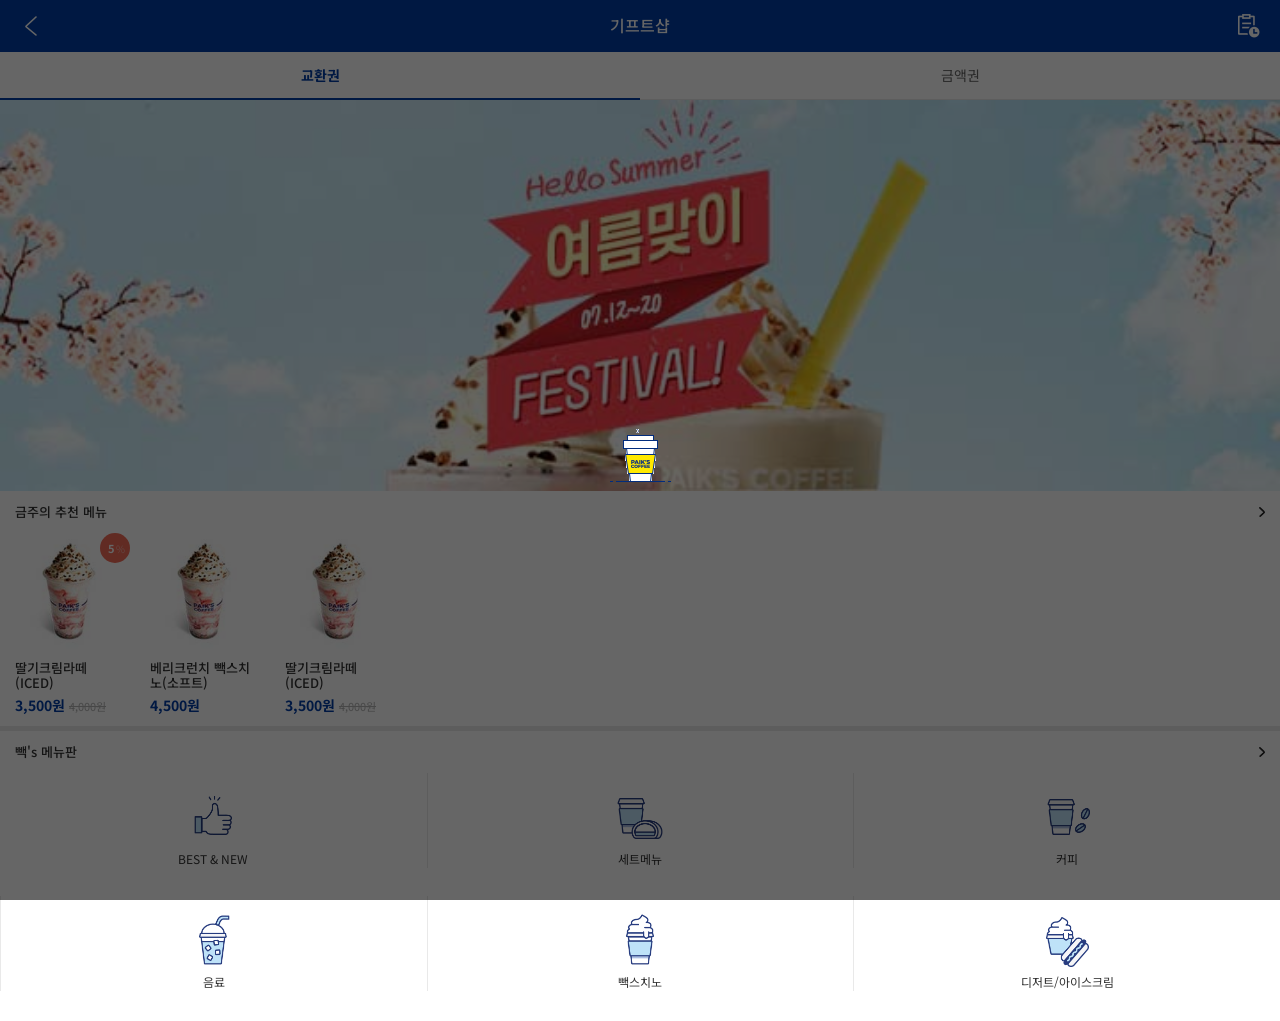
<file: index.html>
<!doctype html>
<html lang="ko">
<head>
    <!-- Required meta tags -->
    <meta charset="utf-8">
    <meta name="viewport" content="width=device-width, initial-scale=1, shrink-to-fit=no">

    <!-- Bootstrap CSS -->
    <link rel="stylesheet" href="/css/common/bootstrap.min.css">

    <!-- 공통 css -->
    <title>빽다방</title>
    <link href="/css/common/common.css" rel="stylesheet">
    <link href="/css/style.css" rel="stylesheet">
    <!-- //공통 css -->

    <!-- 공통 js -->
    <!-- jQuery first, then Popper.js, then Bootstrap JS -->
    <script src="/js/common/jquery-3.3.1.min.js"></script>
    <script src="/js/common/popper.min.js"></script>
    <script src="/js/common/bootstrap.min.js"></script>
    <!-- //공통 js -->

    <!-- 페이지별 css -->
    <!-- 주의: 이 부분은 공통으로 모든 페이지에 추가되는 부분이 아닙니다. -->
    <link href="/css/common/swiper.min.css" rel="stylesheet">
    <!-- //페이지별 css -->

    <!-- 페이지별 js -->
    <!-- 주의: 이 부분은 공통으로 모든 페이지에 추가되는 부분이 아닙니다. -->
    <script defer src="/js/common/swiper.min.js"></script>
    <script defer src="/js/main.js"></script>
    <!-- //페이지별 js -->

    <!-- 개발 js -->
    <!-- 주의: 개발에 필요한 js는 이 영역에 작성해 주세요 -->
    <script>
        (function($) {

            $(window).on('load', function() {

                $('#exchange-tab').tab('show');

            })

            // 타임딜 모달 관련 스크립트
            var timedealSwiper;
            
            $(window).on('load', function() {

                // 타임딜 모달 보이기
                // $('.timedeal-modal').modal('show');

                timedealSwiper = new Swiper ('.timedeal-modal .swiper-container', {
                    loop: true,
                    pagination: {
                        el: '.swiper-pagination',
                    },
                });

            });

            // 타임딜(모듈형)에서 선물하기 클릭 시
            $(document).on('click', '.timedeal-modal .btn-gift', function() {
                var $selectedSlide = $(timedealSwiper.slides[timedealSwiper.activeIndex]);
                $(this).attr('href', $selectedSlide.find('a').attr('href'))
            });

        })(jQuery);
    </script>
    <!-- // 개발 js -->

</head>
<body class="loading">

    <!-- 공통 헤더 -->
    <header id="header" style="height: 52px;"><!-- 190923: 높이값 추가, 변수 처리 -->
        <button class="btn btn-back" type="button"><img src="/images/ico_arrow_left.png" alt="뒤로 가기"></button>
        <h1>기프트샵</h1>
        <a href="history_list.html" class="btn btn-history"><img src="/images/ico_history.png" alt="구매 내역"></a>
    </header>
    <!-- //공통 헤더 -->

    <!-- 메인페이지: main 클래스 필요 -->
    <main id="main" class="main" style="margin-top: 52px;"><!-- 191008: 마진값 추가, 변수 처리 -->

        <!-- 교환권, 금액권 탭 -->
        <ul class="nav tabs nav-tabs" role="tablist" style="top: 52px"><!-- 191008: 위치값 추가, 변수 처리 -->
            <li class="nav-item">
                <a class="nav-link" id="exchange-tab" data-toggle="tab" href="#exchange" role="tab" aria-controls="exchange" aria-selected="true">교환권</a>
            </li>
            <li class="nav-item">
                <a class="nav-link" id="voucher-tab" data-toggle="tab" href="#voucher" role="tab" aria-controls="voucher" aria-selected="false">금액권</a>
            </li>
        </ul>
        <!-- //교환권, 금액권 탭 -->

        <div class="tab-content">

            <!-- 교환권 탭 내용 -->
            <div class="tab-pane" id="exchange" role="tabpanel" aria-labelledby="exchange-tab">
                
                <!-- 교환권 상단 배너 -->
                <div class="top-banner swiper-container">
                    <div class="swiper-wrapper">
                        <div class="swiper-slide">
                            <a href="#">
                                <img src="/images/img_banner_dummy.jpg">
                            </a>
                        </div>
                        <!-- <div class="swiper-slide">
                            <a href="#">
                                <img src="/images/img_banner_dummy.jpg">
                            </a>
                        </div>
                        <div class="swiper-slide">
                            <a href="#">
                                <img src="/images/img_banner_dummy.jpg">
                            </a>
                        </div> -->
                    </div>
                    <div class="swiper-pagination"></div>
                </div>
                <!-- //교환권 상단 배너 -->

                <!-- 금주의 추천 메뉴 -->
                <section class="section recommend">
                    <header class="section-titlebar">
                        <a href="recommend_list.html">
                            <h4 class="section-title">금주의 추천 메뉴</h4>
                            <img class="section-more" src="/images/ico_arrow_right.png" alt="더 보기">
                        </a>
                    </header>
                    <div class="product-list">
                        <ul style="width: calc(135px * 3);">
                            <li>
                                <a class="product-item" href="product_details.html">
                                    <div class="product-image">
                                        <img src="/images/img_product_dummy.jpg">
                                    </div>
                                    <div class="product-body">
                                        <h6 class="product-category">커피</h6>
                                        <h4 class="product-title">딸기크림라떼 (ICED)</h4>
                                        <p class="product-price">3,500원 <s>4,000원</s></p>
                                    </div>
                                    <!-- 플래그 -->
                                    <div class="flag pink">
                                        <b>5</b><small>%</small>
                                    </div>
                                </a>
                            </li>
                            <li>
                                <a class="product-item" href="product_details.html">
                                    <div class="product-image">
                                        <img src="/images/img_product_dummy.jpg">
                                    </div>
                                    <div class="product-body">
                                        <h6 class="product-category">빽스치노</h6>
                                        <h4 class="product-title">베리크런치 빽스치노(소프트)</h4>
                                        <p class="product-price">4,500원</p>
                                    </div>
                                </a>
                            </li>
                            <li>
                                <a class="product-item" href="product_details.html">
                                    <div class="product-image">
                                        <img src="/images/img_product_dummy.jpg">
                                    </div>
                                    <div class="product-body">
                                        <h6 class="product-category">커피</h6>
                                        <h4 class="product-title">딸기크림라떼 (ICED)</h4>
                                        <p class="product-price">3,500원 <s>4,000원</s></p>
                                    </div>
                                </a>
                            </li>
                        </ul>
                    </div>
                </section>
                <!-- // 금주의 추천 메뉴 -->

                <!-- 빽's 메뉴판 -->
                <section class="section category">
                    <header class="section-titlebar">
                        <a href="paiksmenu_list.html">
                            <h4 class="section-title">빽's 메뉴판</h4>
                            <img class="section-more" src="/images/ico_arrow_right.png" alt="더 보기">
                        </a>
                    </header>
                    <div class="category-list">
                        <ul>
                            <li>
                                <a href="#">
                                    <p><img class="ico-crown" src="/images/ico_category_new.png"></p>
                                    <span>BEST &amp; NEW</span>
                                </a>
                            </li>
                            <li>
                                <a href="#">
                                    <p><img class="ico-setmenu" src="/images/ico_category_set.png"></p>
                                    <span>세트메뉴</span>
                                </a>
                            </li>
                            <li>
                                <a href="#">
                                    <p><img class="ico-coffee" src="/images/ico_category_coffee.png"></p>
                                    <span>커피</span>
                                </a>
                            </li>
                            <li>
                                <a href="#">
                                    <p><img class="ico-drink" src="/images/ico_category_drink.png"></p>
                                    <span>음료</span>
                                </a>
                            </li>
                            <li>
                                <a href="#">
                                    <p><img class="ico-paikccino" src="/images/ico_category_paiksccino.png"></p>
                                    <span>빽스치노</span>
                                </a>
                            </li>
                            <li>
                                <a href="#">
                                    <p><img class="ico-dessert" src="/images/ico_category_dessert.png"></p>
                                    <span>디저트/아이스크림</span>
                                </a>
                            </li>
                        </ul>
                    </div>
                </section>
                <!-- // 빽's 메뉴판 -->

                <!-- 교환권 하단 배너 -->
                <!-- <div class="bottom-banner swiper-container">
                    <div class="swiper-wrapper">
                        <div class="swiper-slide">
                            <a href="#">
                                <img src="/images/img_banner_dummy3.jpg">
                            </a>
                        </div>
                        <div class="swiper-slide">
                            <a href="#">
                                <img src="/images/img_banner_dummy3.jpg">
                            </a>
                        </div>
                        <div class="swiper-slide">
                            <a href="#">
                                <img src="/images/img_banner_dummy3.jpg">
                            </a>
                        </div>
                    </div>
                    <div class="swiper-pagination"></div>
                </div> -->
                <!-- //교환권 상단 배너 -->

            </div>
            <!-- //교환권 탭 내용 -->

            <!-- 금액권 탭 내용 -->
            <div class="tab-pane" id="voucher" role="tabpanel" aria-labelledby="voucher-tab">

                <!-- 금액권 상단 배너 -->
                <div class="top-banner swiper-container">
                    <div class="swiper-wrapper">
                        <div class="swiper-slide">
                            <a href="#">
                                <img src="/images/img_banner_dummy2.jpg">
                            </a>
                        </div>
                        <div class="swiper-slide">
                            <a href="#">
                                <img src="/images/img_banner_dummy2.jpg">
                            </a>
                        </div>
                        <!-- <div class="swiper-slide">
                            <a href="#">
                                <img src="/images/img_banner_dummy2.jpg">
                            </a>
                        </div> -->
                    </div>
                    <div class="swiper-pagination"></div>
                </div>
                <!-- //금액권 상단 배너 -->

                <!-- 빽다방 금액권 -->
                <section class="section">
                    <header class="section-titlebar">
                        <a href="voucher_list.html">
                            <h4 class="section-title">빽다방</h4>
                            <img class="section-more" src="/images/ico_arrow_right.png" alt="더 보기">
                        </a>
                    </header>
                    <div class="product-list" style="width: calc(135px * 1)">
                        <ul>
                            <li>
                                <a class="product-item" href="product_details.html">
                                    <div class="product-image">
                                        <img src="/images/img_voucher_paikdabang.png">
                                    </div>
                                </a>
                            </li>
                        </ul>
                    </div>
                </section>
                <!-- //빽다방 금액권 -->

                <!-- 축하 -->
                <section class="section">
                    <header class="section-titlebar">
                        <a href="voucher_list.html">
                            <h4 class="section-title">축하해요</h4>
                            <img class="section-more" src="/images/ico_arrow_right.png" alt="더 보기">
                        </a>
                    </header>
                    <div class="product-list">
                        <ul>
                            <li>
                                <a class="product-item" href="product_details.html">
                                    <div class="product-image">
                                        <img src="/images/img_voucher_congratulate1.png">
                                    </div>
                                </a>
                            </li>
                            <li>
                                <a class="product-item" href="product_details.html">
                                    <div class="product-image">
                                        <img src="/images/img_voucher_congratulate2.png">
                                    </div>
                                </a>
                            </li>
                            <li>
                                <a class="product-item" href="product_details.html">
                                    <div class="product-image">
                                        <img src="/images/img_voucher_congratulate3.png">
                                    </div>
                                </a>
                            </li>
                            <li>
                                <a class="product-item" href="product_details.html">
                                    <div class="product-image">
                                        <img src="/images/img_voucher_congratulate1.png">
                                    </div>
                                </a>
                            </li>
                            <li>
                                <a class="product-item" href="product_details.html">
                                    <div class="product-image">
                                        <img src="/images/img_voucher_congratulate2.png">
                                    </div>
                                </a>
                            </li>
                        </ul>
                    </div>
                </section>
                <!-- //축하 -->

                <!-- 감사 -->
                <section class="section">
                    <header class="section-titlebar">
                        <a href="voucher_list.html">
                            <h4 class="section-title">감사해요</h4>
                            <img class="section-more" src="/images/ico_arrow_right.png" alt="더 보기">
                        </a>
                    </header>
                    <div class="product-list">
                        <ul>
                            <li>
                                <a class="product-item" href="product_details.html">
                                    <div class="product-image">
                                        <img src="/images/img_voucher_thanks1.png">
                                    </div>
                                </a>
                            </li>
                            <li>
                                <a class="product-item" href="product_details.html">
                                    <div class="product-image">
                                        <img src="/images/img_voucher_thanks2.png">
                                    </div>
                                </a>
                            </li>
                            <li>
                                <a class="product-item" href="product_details.html">
                                    <div class="product-image">
                                        <img src="/images/img_voucher_thanks3.png">
                                    </div>
                                </a>
                            </li>
                            <li>
                                <a class="product-item" href="product_details.html">
                                    <div class="product-image">
                                        <img src="/images/img_voucher_thanks1.png">
                                    </div>
                                </a>
                            </li>
                            <li>
                                <a class="product-item" href="product_details.html">
                                    <div class="product-image">
                                        <img src="/images/img_voucher_thanks2.png">
                                    </div>
                                </a>
                            </li>
                        </ul>
                    </div>
                </section>
                <!-- //사랑 -->

                <!-- 힘내세요 -->
                <section class="section">
                    <header class="section-titlebar">
                        <a href="voucher_list.html">
                            <h4 class="section-title">힘내세요</h4>
                            <img class="section-more" src="/images/ico_arrow_right.png" alt="더 보기">
                        </a>
                    </header>
                    <div class="product-list">
                        <ul>
                            <li>
                                <a class="product-item" href="product_details.html">
                                    <div class="product-image">
                                        <img src="/images/img_voucher_cheerup1.png">
                                    </div>
                                </a>
                            </li>
                            <li>
                                <a class="product-item" href="product_details.html">
                                    <div class="product-image">
                                        <img src="/images/img_voucher_cheerup2.png">
                                    </div>
                                </a>
                            </li>
                            <li>
                                <a class="product-item" href="product_details.html">
                                    <div class="product-image">
                                        <img src="/images/img_voucher_cheerup3.png">
                                    </div>
                                </a>
                            </li>
                            <li>
                                <a class="product-item" href="product_details.html">
                                    <div class="product-image">
                                        <img src="/images/img_voucher_cheerup1.png">
                                    </div>
                                </a>
                            </li>
                            <li>
                                <a class="product-item" href="product_details.html">
                                    <div class="product-image">
                                        <img src="/images/img_voucher_cheerup2.png">
                                    </div>
                                </a>
                            </li>
                        </ul>
                    </div>
                </section>
                <!-- //힘내세요 -->

            </div>
            <!-- //금액권 탭 내용 -->

        </div>

    </main>

    <!-- 타임딜 모달: 모듈 타입 -->
    <div class="modal alert-modal timedeal-modal module-type" tabindex="-1" role="dialog" data-backdrop="false">
        <div class="modal-dialog" role="document">
            <div class="modal-content">
                <a class="btn-close" href="#" data-dismiss="modal"><img src="/images/ico_close_small.png"> 닫기</a>
                <div class="modal-header">
                    <h4 class="modal-title">
                        <img src="/images/t_timedeal.png" alt="반짝 타임딜! 지금 이 상품 얼릉">
                    </h4>
                </div>
                <div class="modal-body">
                    <div class="timedeal-expire">
                        <img src="/images/ico_watch.png">
                        <b>2019.09.24 ~ 2019.09.30</b>
                    </div>
                    <div class="swiper-container">
                        <div class="swiper-wrapper">
                            <div class="swiper-slide">
                                <a href="/product_details.html#0">
                                    <div class="product-image">
                                        <img src="/images/img_product_dummy.jpg">
                                    </div>
                                    <h4 class="product-title">베리크런치 빽스치노 (SOFT)</h4>
                                    <p class="product-price">3,500원 <s>4,000원</s></p>
                                </a>
                            </div>
                            <div class="swiper-slide">
                                <a href="/product_details.html#1">
                                    <div class="product-image">
                                        <img src="/images/img_product_dummy.jpg">
                                    </div>
                                    <h4 class="product-title">베리크런치 빽스치노 (SOFT)</h4>
                                    <p class="product-price">3,500원 <s>4,000원</s></p>
                                </a>
                            </div>
                            <div class="swiper-slide">
                                <a href="/product_details.html#2">
                                    <div class="product-image">
                                        <img src="/images/img_product_dummy.jpg">
                                    </div>
                                    <h4 class="product-title">베리크런치 빽스치노 (SOFT)</h4>
                                    <p class="product-price">3,500원 <s>4,000원</s></p>
                                </a>
                            </div>
                            <div class="swiper-slide">
                                <a href="/product_details.html#3">
                                    <div class="product-image">
                                        <img src="/images/img_product_dummy.jpg">
                                    </div>
                                    <h4 class="product-title">베리크런치 빽스치노 (SOFT)</h4>
                                    <p class="product-price">3,500원 <s>4,000원</s></p>
                                </a>
                            </div>
                            <div class="swiper-slide">
                                <a href="/product_details.html#4">
                                    <div class="product-image">
                                        <img src="/images/img_product_dummy.jpg">
                                    </div>
                                    <h4 class="product-title">베리크런치 빽스치노 (SOFT)</h4>
                                    <p class="product-price">3,500원 <s>4,000원</s></p>
                                </a>
                            </div>
                        </div>
                        <div class="swiper-pagination"></div>
                    </div>
                </div>
                <div class="modal-footer">
                    <a href="#" class="btn btn-ok btn-gift">선물하기</a>
                </div>
                <a class="btn-not-today" href="#">오늘 하루 보지 않기</a>
            </div>
        </div>
    </div>
    <!-- //타임딜 모달 -->

    <!-- 로딩 레이어 -->
    <div class="loading">
        <img src="/images/loading_re_box_01.gif" alt="로딩 중">
    </div>
    <!-- //로딩 레이어 -->

    <!-- 개발 시, 이 부분은 삭제해 주세요. 로딩 레이어를 없애는 기능입니다. -->
    <!--
        로딩 레이어가 필요할 경우,
        - body에 loading 클래스 필요
        - 로딩 div 필요
        로딩 레이어를 없을 때,
        - body에 loading 클래스 제거
        - 로딩 div 제거
    -->
    <script>
        (function($) {
            $(document).on('click', 'div.loading', function() {
                $(this).remove();
                $('body').removeClass('loading');
            })
        })(jQuery);
    </script>

</body>
</html>
</file>
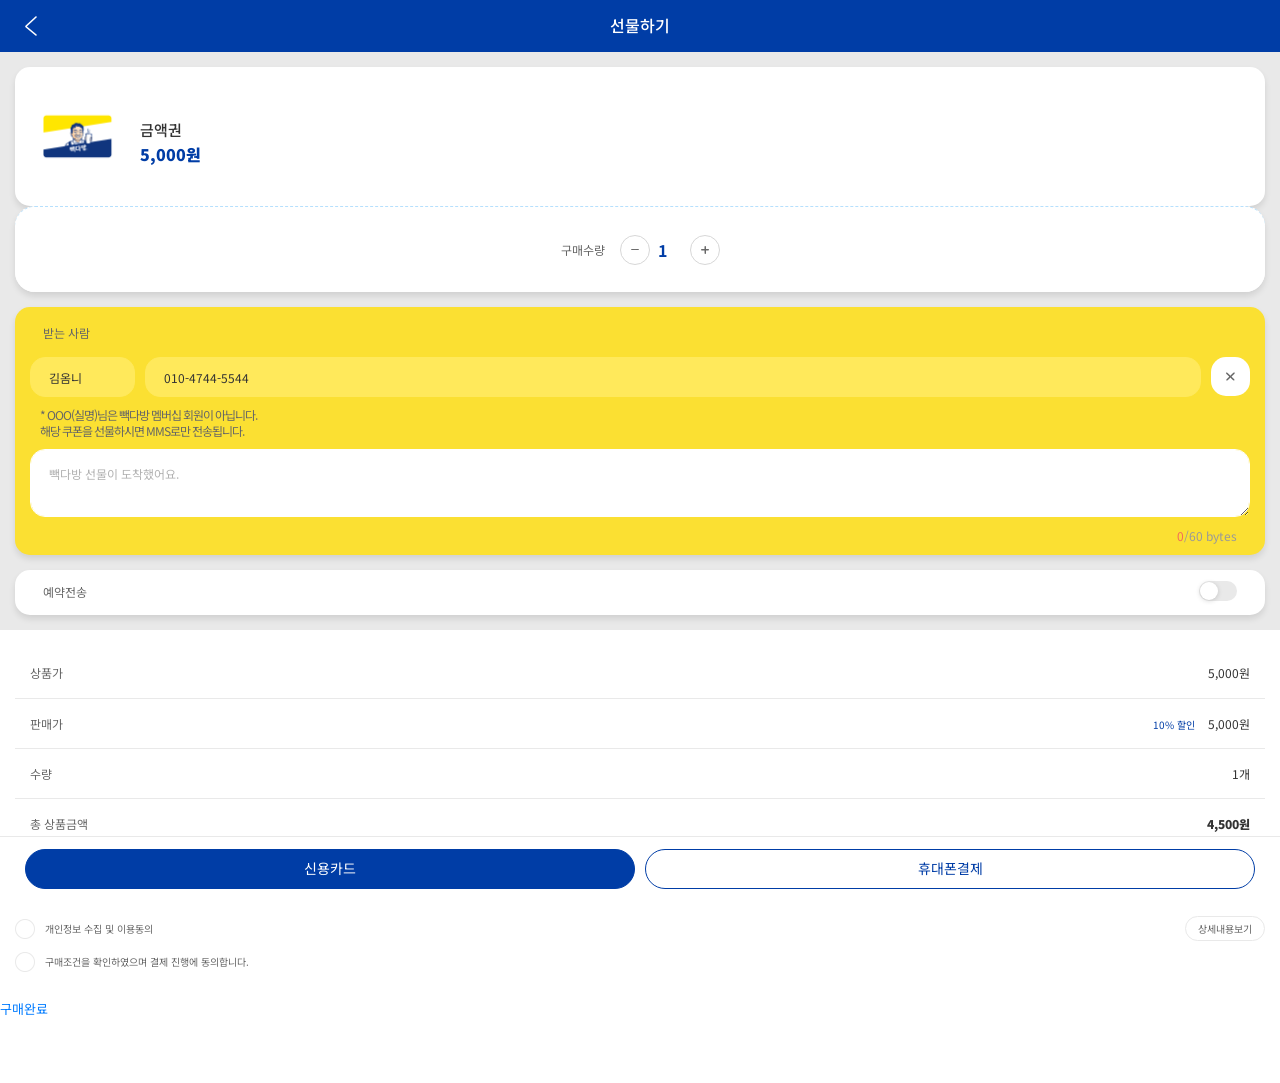
<file: gift.html>
<!doctype html>
<html lang="ko">
<head>
    <!-- Required meta tags -->
    <meta charset="utf-8">
    <meta name="viewport" content="width=device-width, initial-scale=1, shrink-to-fit=no">

    <!-- Bootstrap CSS -->
    <link rel="stylesheet" href="/css/common/bootstrap.min.css">

    <!-- 공통 css -->
    <title>빽다방</title>
    <link href="/css/common/common.css" rel="stylesheet">
    <link href="/css/style.css" rel="stylesheet">
    <!-- //공통 css -->

    <!-- 공통 js -->
    <!-- jQuery first, then Popper.js, then Bootstrap JS -->
    <script src="/js/common/jquery-3.3.1.min.js"></script>
    <script src="/js/common/popper.min.js"></script>
    <script src="/js/common/bootstrap.min.js"></script>
    <script src="/js/common.js"></script>
    <!-- //공통 js -->

    <!-- 개발 js -->
    <!-- 주의: 개발에 필요한 js는 이 영역에 작성해 주세요 -->
    <script src="/js/common/moment.min.js"></script>
    <script>
        (function($) {
            // 수량 조절 버튼
            $(document).on('click', '.btn-minus', function() {
                document.getElementById('quantity').stepDown();
            });
            $(document).on('click', '.btn-plus', function() {
                document.getElementById('quantity').stepUp();
            });

            // 연락처 초기화 버튼
            $(document).on('click', '.btn-delete-contact', function() {
                $('.btn-contact').show();
                $('.form-control.name').val('').removeAttr('readonly');
                $('.form-control.phone').val('').removeAttr('readonly');
                $(this).parent().hide();
            });

            // 메시지 바이트 수 체크, 60바이트 이상일 경우 입력 제한
            $(document).on('keyup change input', '.form-control.text', function() {
                var bytes = getBytes($(this))
                $('#message-bytes').text(bytes)
                if (bytes > 60) {
                    $(this).val(
                        cutByLen($(this).val(), 60)
                    )
                    return false;
                }
            });
            
            // 연락처 선택 시, 선택한 값(이름) 입력
            $(document).on('click', '#modal-select-contact .btn-ok', function (e) {
                if ($('input[name="contact"]:checked').length > 0) {
                    var username = $('input[name="contact"]:checked').siblings('.info').find('.username').text();
                    $('.message .form-control.name').val(username);
                    $('.message .form-control.phone').val('010-1234-5678'); // 임의의 값입니다.
                    $('.message .form-control.name').prop('readonly', true);
                    $('.message .form-control.phone').prop('readonly', true);
                    $('.message-reciever .message-col').eq(2).show();
                    $('.message .btn-contact').hide();
                }
                $('#modal-select-contact').modal('hide');
            });

            // 하단 결제 버튼들
            $(document).on('click', '.action .btn', function () {
                $('.action .btn').removeClass('on');
                $(this).addClass('on');
            });

            $(document).ready(function() {
                // 예약전송 날짜, 시간 초기화
                // 날짜 초기화
                $('#reservation-date')
                    .attr('min', moment().format('YYYY-MM-DD'))
                    .attr('max', moment().add(2, 'd').format('YYYY-MM-DD'))
                    .val(moment().format('YYYY-MM-DD'))
                    
                // 시간 초기화
                $('#reservation-time')
                    .prop('min', moment().add(10, 'm').format('HH:mm'))
                    .val(moment().add(10, 'm').format('HH:mm'))
            })

            // 날짜 변경 시, 시간의 min 속성값 제어
            $(document).on("input change", '#reservation-date', function() {
                if ($(this).val() != moment().format('YYYY-MM-DD')) {
                    $('#reservation-time').attr('min', "")
                } else {
                    $('#reservation-time').attr('min', moment().add(10, 'm').format('HH:mm'))
                }
                if ($('#reservation-time').is(":invalid")) {
                    $('#reservation-time').val(moment().add(10, 'm').format('HH:mm'));
                }
                setTimeout(() => {
                    $('label[for="reservation-time"]').click()
                }, 300)
            })

            // 시간 변경 시, 시간의 min 속성값 체크(이전 시간인지)
            $(document).on("input change", '#reservation-time', function() {
                if ($(this).is(":invalid")) {
                    alert('예약시간은 현재시간부터 10분 이후로 설정 가능합니다.');
                    $('#reservation-time').val(moment().add(10, 'm').format('HH:mm'));
                }
            })

        })(jQuery);
    </script>
    <!-- // 개발 js -->

</head>
<body>

    <!-- 공통 헤더 -->
    <header id="header" style="height: 52px;"><!-- 190923: 높이값 추가, 변수 처리 -->
        <a class="btn btn-back" href="index.html"><img src="/images/ico_arrow_left.png" alt="뒤로 가기"></a>
        <h1>선물하기</h1>
        <span class="empty"></span>
    </header>
    <!-- //공통 헤더 -->

    <!-- 선물하기: gift 클래스 필요 -->
    <main id="main" class="gift" style="margin-top: 52px;"><!-- 191008: 마진값 추가, 변수 처리 -->

        <!-- 쿠폰 영역(수량 선택) -->
        <section class="confirm">
            <div class="confirm-wrapper">
                <div class="confirm-info">
                    <div class="confirm-image">
                        <img src="/images/img_voucher_paikdabang_640.jpg">
                    </div>
                    <div class="confirm-title-area">
                        <h4 class="confirm-title">금액권</h4>
                        <p class="confirm-price">5,000원<!-- <s>5,000원</s> --></p>
                    </div>
                </div>
                <div class="confirm-counter">
                    <div class="confirm-counter-wrapper">
                        <div class="counter-controls">
                            <div class="control-title">구매수량</div>
                            <div class="control-body">
                                <button type="button" class="btn btn-link btn-minus">
                                    <img src="/images/ico_minus.gif" alt="빼기">
                                </button>
                                <input class="control-number" id="quantity" type="number" min="1" max="100" value="1" readonly>
                                <button type="button" class="btn btn-link btn-plus">
                                    <img src="/images/ico_plus.gif" alt="더하기">
                                </button>
                            </div>
                        </div>
                        <!-- <div class="counter-help">
                            상품은 프로모션 상품으로 1인당 최대 구매 가능 갯수는 2개입니다
                        </div> -->
                    </div>
                </div>
            </div>
        </section>
        <!-- //쿠폰 영역(수량 선택) -->

        <!-- 메시지 -->
        <section class="message">
            <div class="message-wrapper">
                <div class="message-row message-header">
                    <h4>받는 사람</h4>
                    <button class="btn btn-link btn-contact" style="display: none;" data-toggle="modal" data-target="#modal-select-contact">
                        <img src="/images/ico_plus_circle.png">
                        연락처 가져오기
                    </button>
                </div>
                <div class="message-row message-reciever">
                    <!-- 연락처 선택 시, readonly 속성을 추가해 주세요 -->
                    <div class="message-col">
                        <input type="text" class="form-control name" placeholder="이름" required readonly value="김옴니">
                    </div>
                    <!-- 연락처 선택 시, readonly 속성을 추가해 주세요 -->
                    <div class="message-col flex-fill">
                        <input type="text" class="form-control phone" placeholder="연락처" required readonly value="010-4744-5544">
                    </div>
                    <div class="message-col">
                        <button type="button" class="btn btn-link btn-delete-contact">
                            <img src="/images/ico_close.png" alt="삭제">
                        </button>
                    </div>
                </div>
                <div class="message-row message-help">
                    <!-- * 000님은 빽다방 멤버십 회원입니다.<br>
                    (닉네임: 빽다방) -->
                    * OOO(실명)님은 빽다방 멤버십 회원이 아닙니다.<br>
                    해당 쿠폰을 선물하시면 MMS로만 전송됩니다.
                    <!-- * OOO(실명)님은 빽다방 멤버십 회원입니다.<br>
                    해당 쿠폰을 선물하시면 마이쿠폰함에 자동으로 등록됩니다.<br>(닉네임: OOOO) -->
                </div>
                <div class="message-row message-body">
                    <textarea class="form-control text" placeholder="빽다방 선물이 도착했어요." required></textarea>
                </div>
                <div class="message-row message-bytes">
                    <i id="message-bytes">0</i>/60 bytes
                </div>
            </div>
        </section>
        <!-- // 메시지 -->

        <!-- 예약 전송 -->
        <section class="reservation">
            <div class="reservation-wrapper">
                <div class="reservation-row reservation-header">
                    <h4>예약전송</h4>
                    <div class="custom-control custom-switch">
                        <input type="checkbox" class="custom-control-input" id="gift-reservation-switch" data-toggle="collapse" data-target="#reservation-datetime">
                        <label class="custom-control-label" for="gift-reservation-switch"></label>
                    </div>
                </div>
                <div class="collapse" id="reservation-datetime">
                    <div class="row no-gutters reservation-body">
                        <div class="col col-7">
                            <label for="reservation-date" class="sr-only">예약날짜</label>
                            <input type="date" class="date form-control" placeholder="날짜" required id="reservation-date">
                        </div>
                        <div class="col col-5">
                            <label for="reservation-time" class="sr-only">예약시간</label>
                            <input type="time" class="time form-control" placeholder="시간" required id="reservation-time">
                        </div>
                    </div>
                </div>
            </div>
        </section>
        <!-- // 예약 전송 -->

        <!-- 결제정보 -->
        <div class="pay-info">
            <dl>
                <dt>상품가</dt>
                <dd>5,000원</dd>
            </dl>
            <dl>
                <dt>판매가</dt>
                <dd><span class="discount">10% 할인</span> 5,000원</dd>
            </dl>
            <dl>
                <dt>수량</dt>
                <dd>1개</dd>
            </dl>
            <dl>
                <dt>총 상품금액</dt>
                <dd><b>4,500원</b></dd>
            </dl>
            <dl>
                <dt>최종 결제 금액</dt>
                <dd><i>4,500원</i></dd>
            </dl>
        </div>
        <!-- //결제정보 -->

        <!-- 약관 동의 -->
        <div class="agree">
            <ul>
                <li>
                    <label>
                        <input type="checkbox" class="sr-only"><span></span>
                        개인정보 수집 및 이용동의
                    </label>
                    <button class="btn btn-more-privacy" type="button">상세내용보기</button>
                </li>
                <li>
                    <label>
                        <input type="checkbox" class="sr-only"><span></span>
                        구매조건을 확인하였으며 결제 진행에 동의합니다.
                    </label>
                </li>
            </ul>
        </div>
        <!-- // 약관 동의 -->

        <!-- 하단 버튼 영역 -->
        <div class="action">
            <button class="btn btn-card on" type="button">신용카드</button>
            <button class="btn btn-phone" type="button">휴대폰결제</button>
            <!-- 페이코 결제는 1차 제외 --> 
            <!-- <button class="btn btn-payco" type="button">페이코결제</button> -->
        </div>
        <!-- //하단 버튼 영역 -->

        <!-- 주의: 이 영역은 구매 완료 페이지 확인 때문에 넣어놓은 코드입니다. 개발 시 삭제해 주세요.-->
        <a href="gift_done.html">구매완료</a>

    </main>

    <!-- 연락처 선택 레이어 팝업 -->
    <div class="modal" tabindex="-1" role="dialog" id="modal-select-contact">
        <div class="modal-dialog" role="document">
            <div class="modal-content">
                <div class="modal-header">
                    <h5 class="modal-title">선물 받으실 분을 선택해 주세요.</h5>
                </div>
                <div class="modal-body">
                    <p class="help">
                        입력하신 번호에 해당하는<br>
                        빽다방 회원이 있습니다.<br>
                        선물 받으실 분을 선택해주세요.                            
                    </p>
                    <div class="contact-table" role="table">
                        <div class="contact-header" role="rowgroup">
                            <div role="row">
                                <span class="name" role="columnheader">
                                    이름/메일
                                </span>
                                <span class="nickname" role="columnheader">
                                    닉네임
                                </span>
                            </div>
                        </div>
                        <div class="contact-body" role="rowgroup">
                            <label role="row">
                                <span class="name" role="cell">
                                    <input type="radio" name="contact" class="sr-only">
                                    <span class="check"></span>
                                    <span class="info" role="cell">
                                        <span class="username">김루*</span>
                                        <small class="email">numbero**@naver.com</small>
                                    </span>
                                </span>
                                <span class="nickname" role="cell">
                                    판다야놀자요
                                </span>
                            </label>
                            <label role="row">
                                <span class="name" role="cell">
                                    <input type="radio" name="contact" class="sr-only">
                                    <span class="check"></span>
                                    <span class="info" role="cell">
                                        <span class="username">김루*</span>
                                        <small class="email">numbero**@naver.com</small>
                                    </span>
                                </span>
                                <span class="nickname" role="cell">
                                    판다야놀자요
                                </span>
                            </label>
                            <label role="row">
                                <span class="name" role="cell">
                                    <input type="radio" name="contact" class="sr-only">
                                    <span class="check"></span>
                                    <span class="info" role="cell">
                                        <span class="username">김루*</span>
                                        <small class="email">numbero**@naver.com</small>
                                    </span>
                                </span>
                                <span class="nickname" role="cell">
                                    판다야놀자요
                                </span>
                            </label>
                        </div>
                    </div>
                </div>
                <div class="modal-footer">
                    <button type="button" class="btn btn-cancel" data-dismiss="modal">취소</button>
                    <button type="button" class="btn btn-ok">확인</button>
                </div>
            </div>
        </div>
    </div>
    <!-- //연락처 선택 레이어 팝업 -->

</body>
</html>
</file>
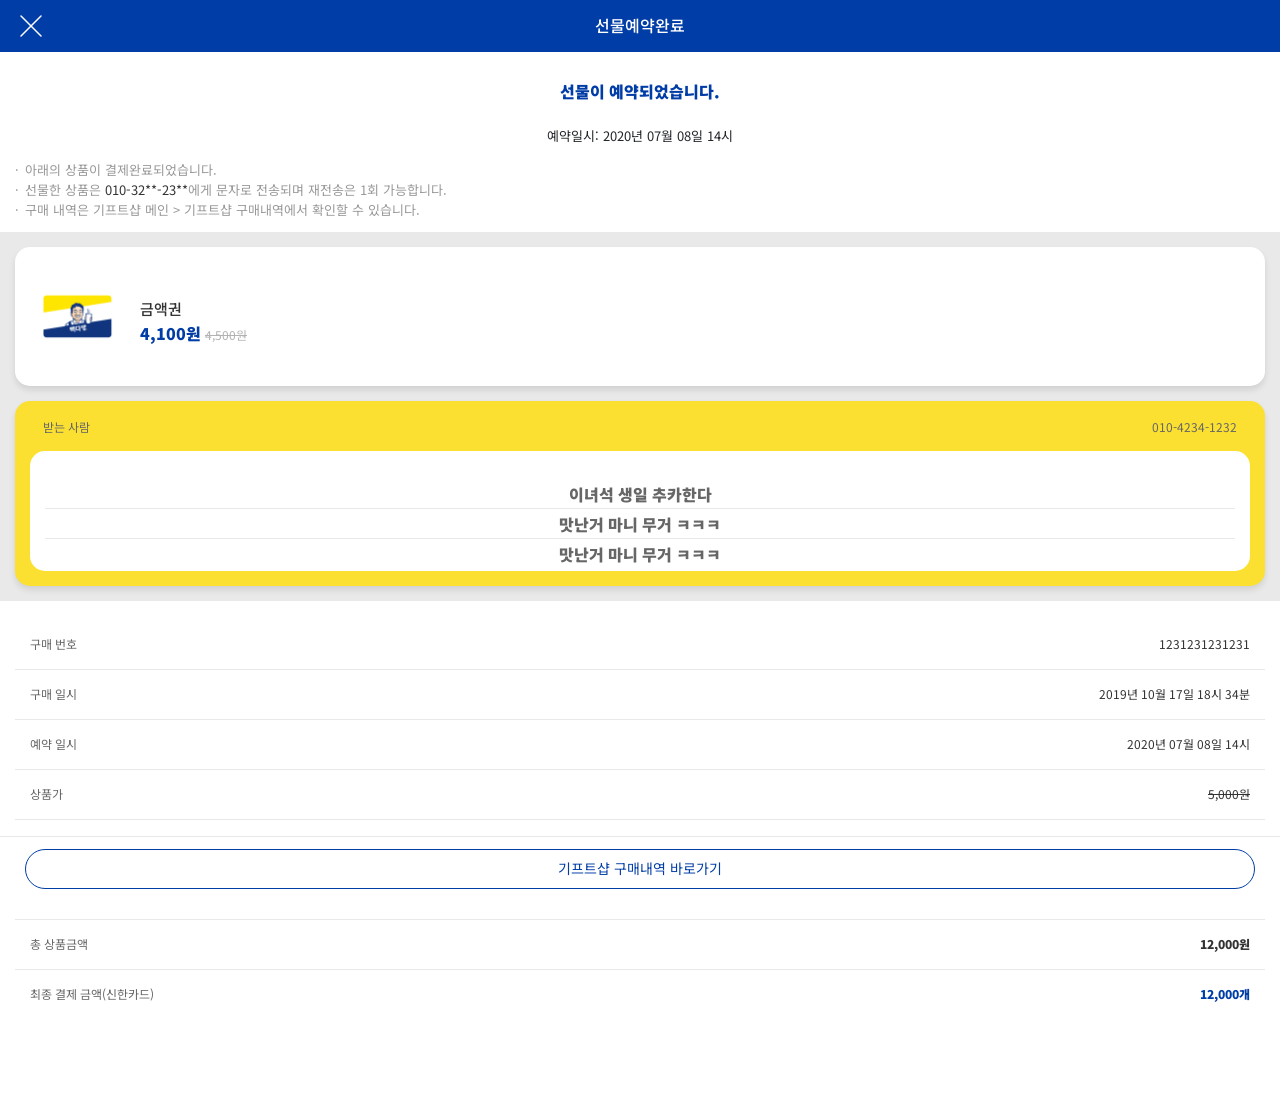
<file: gift_done.html>
<!doctype html>
<html lang="ko">
<head>
    <!-- Required meta tags -->
    <meta charset="utf-8">
    <meta name="viewport" content="width=device-width, initial-scale=1, shrink-to-fit=no">

    <!-- Bootstrap CSS -->
    <link rel="stylesheet" href="/css/common/bootstrap.min.css">

    <!-- 공통 css -->
    <title>빽다방</title>
    <link href="/css/common/common.css" rel="stylesheet">
    <link href="/css/style.css" rel="stylesheet">
    <!-- //공통 css -->

    <!-- 공통 js -->
    <!-- jQuery first, then Popper.js, then Bootstrap JS -->
    <script src="/js/common/jquery-3.3.1.min.js"></script>
    <script src="/js/common/popper.min.js"></script>
    <script src="/js/common/bootstrap.min.js"></script>
    <script src="/js/common.js"></script>
    <!-- //공통 js -->

    <!-- 개발 js -->
    <!-- 주의: 개발에 필요한 js는 이 영역에 작성해 주세요 -->
    <!-- // 개발 js -->

</head>
<body>

    <!-- 공통 헤더 -->
    <header id="header" style="height: 52px;"><!-- 190923: 높이값 추가, 변수 처리 -->
        <a class="btn btn-close" href="gift.html"><img src="/images/ico_close_white.png" alt="닫기"></a>
        <h1>선물예약완료</h1>
        <span class="empty"></span>
    </header>
    <!-- //공통 헤더 -->

    <!-- 선물하기: gift 클래스 필요 -->
    <main id="main" class="gift" style="margin-top: 52px;"><!-- 191008: 마진값 추가, 변수 처리 -->

        <!-- 구매 완료 메시지 -->
        <section class="complete">
            <h4 class="complete-title">선물이 예약되었습니다.</h4>
            <div class="complete-body">
                <p class="reservation-datetime">
                    <span>예약일시: 2020년 07월 08일 14시</span>
                </p>
                <ul>
                    <li>아래의 상품이 결제완료되었습니다.</li>
                    <li>선물한 상품은 <i>010-32**-23**</i>에게 문자로 전송되며 재전송은 1회 가능합니다.</li>
                    <li>구매 내역은 기프트샵 메인 > 기프트샵 구매내역에서 확인할 수 있습니다.</li>
                </ul>
            </div>
        </section>
        <!-- //구매 완료 메시지 -->

        <!-- 쿠폰 영역(수량 선택) -->
        <section class="confirm">
            <div class="confirm-wrapper">
                <div class="confirm-info">
                    <div class="confirm-image">
                        <img src="/images/img_voucher_paikdabang_640.jpg">
                    </div>
                    <div class="confirm-title-area">
                        <h4 class="confirm-title">금액권</h4>
                        <p class="confirm-price">4,100원 <s>4,500원</s></p>
                    </div>
                </div>
            </div>
        </section>
        <!-- //쿠폰 영역(수량 선택) -->

        <!-- 메시지 -->
        <section class="message">
            <div class="message-wrapper">
                <div class="message-row message-header">
                    <h4>받는 사람</h4>
                    <span class="phone">
                        010-4234-1232
                    </span>
                </div>
                <div class="message-row message-body">
                    <div class="preview">
                        <div class="preview-body">
                            이녀석 생일 추카한다<br>
                            맛난거 마니 무거 ㅋㅋㅋ<br>
                            맛난거 마니 무거 ㅋㅋㅋ<br>
                        </div>
                    </div>
                </div>
            </div>
        </section>
        <!-- //메시지 -->

        <!-- 결제정보 -->
        <div class="pay-info">
            <dl>
                <dt>구매 번호</dt>
                <dd>1231231231231</dd>
            </dl>
            <dl>
                <dt>구매 일시</dt>
                <dd>2019년 10월 17일 18시 34분</dd>
            </dl>
            <dl>
                <dt>예약 일시</dt>
                <dd>2020년 07월 08일 14시</dd>
            </dl>
            <dl>
                <dt>상품가</dt>
                <dd><s>5,000원</s></dd>
            </dl>
            <dl>
                <dt>판매가</dt>
                <dd>4,000원</dd>
            </dl>
            <dl>
                <dt>수량</dt>
                <dd>3개</dd>
            </dl>
            <dl>
                <dt>총 상품금액</dt>
                <dd><b>12,000원</b></dd>
            </dl>
            <dl>
                <dt>최종 결제 금액(신한카드)</dt>
                <dd><i>12,000개</i></dd>
            </dl>
        </div>
        <!-- //결제정보 -->
 
        <!-- 하단 버튼 영역 -->
        <div class="action">
            <button class="btn btn-history" type="button">기프트샵 구매내역 바로가기</button>
        </div>
        <!-- //하단 버튼 영역 -->

    </main>

</body>
</html>
</file>
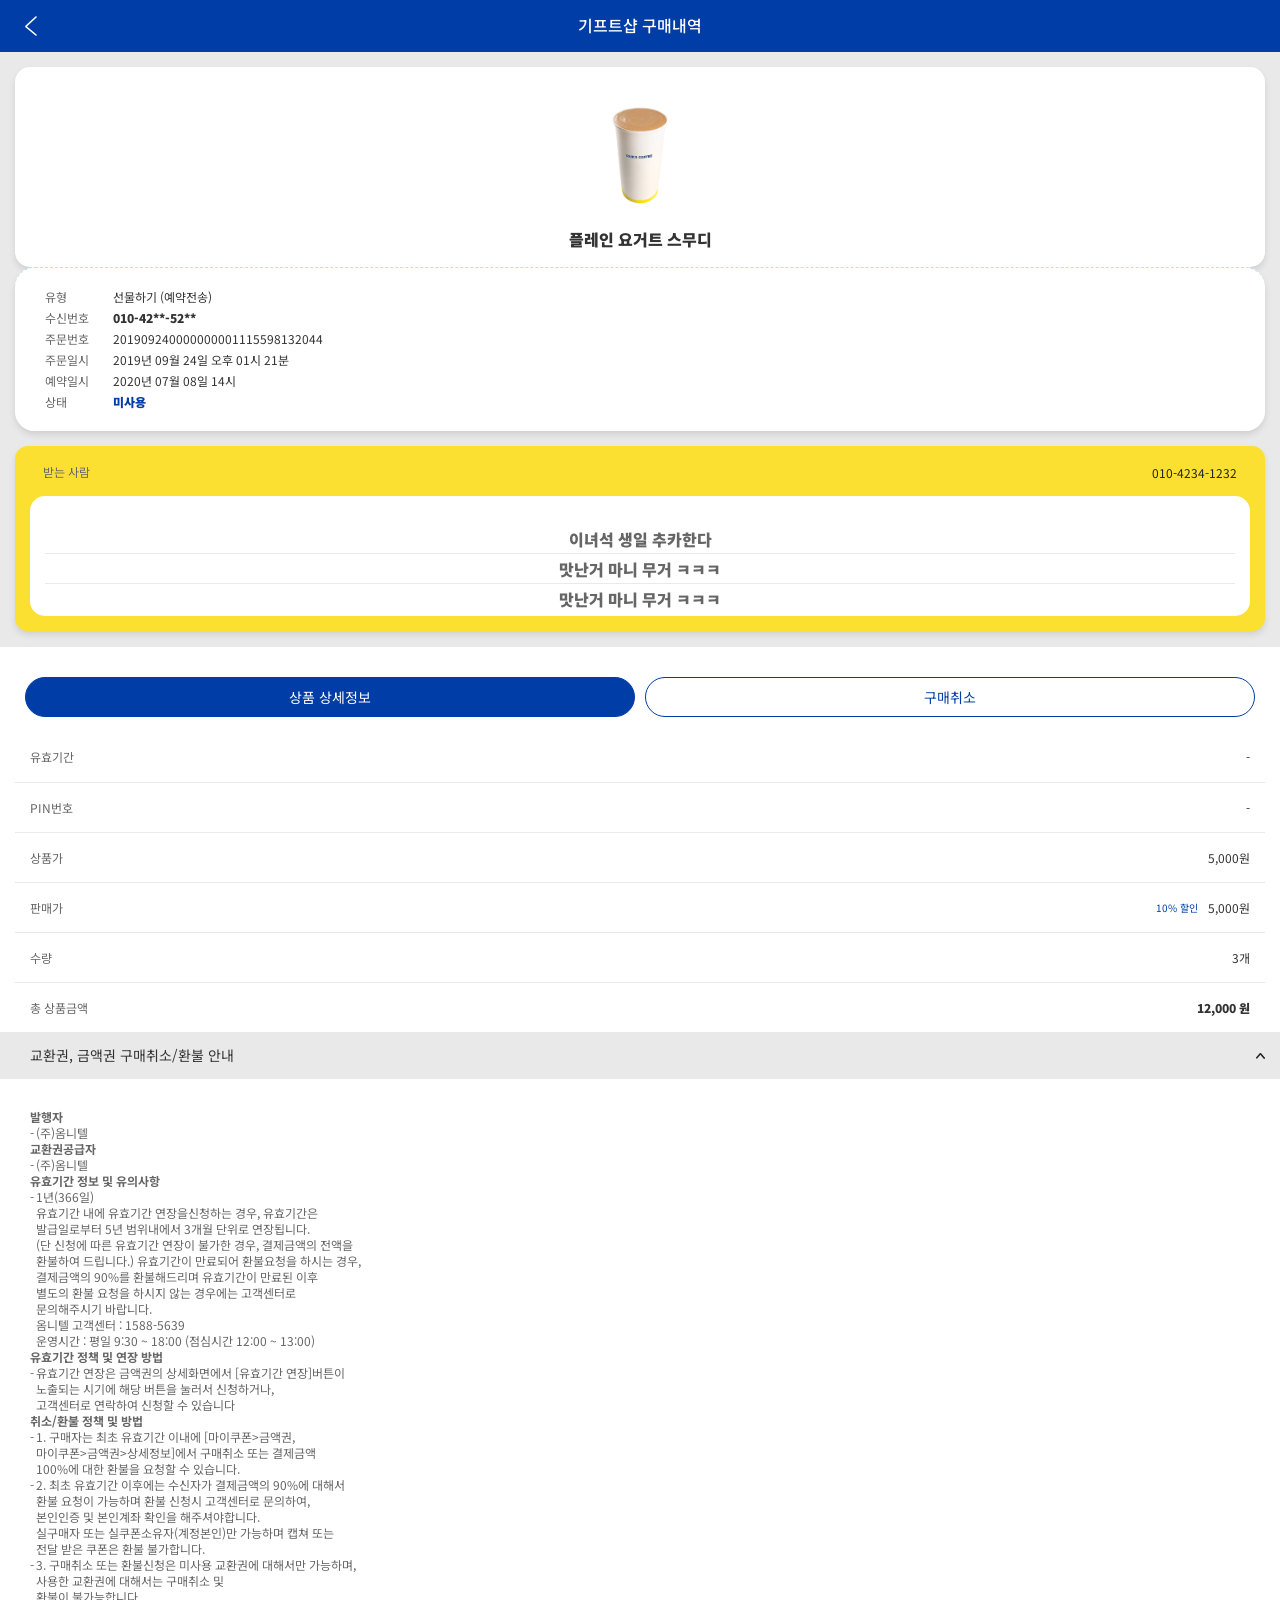
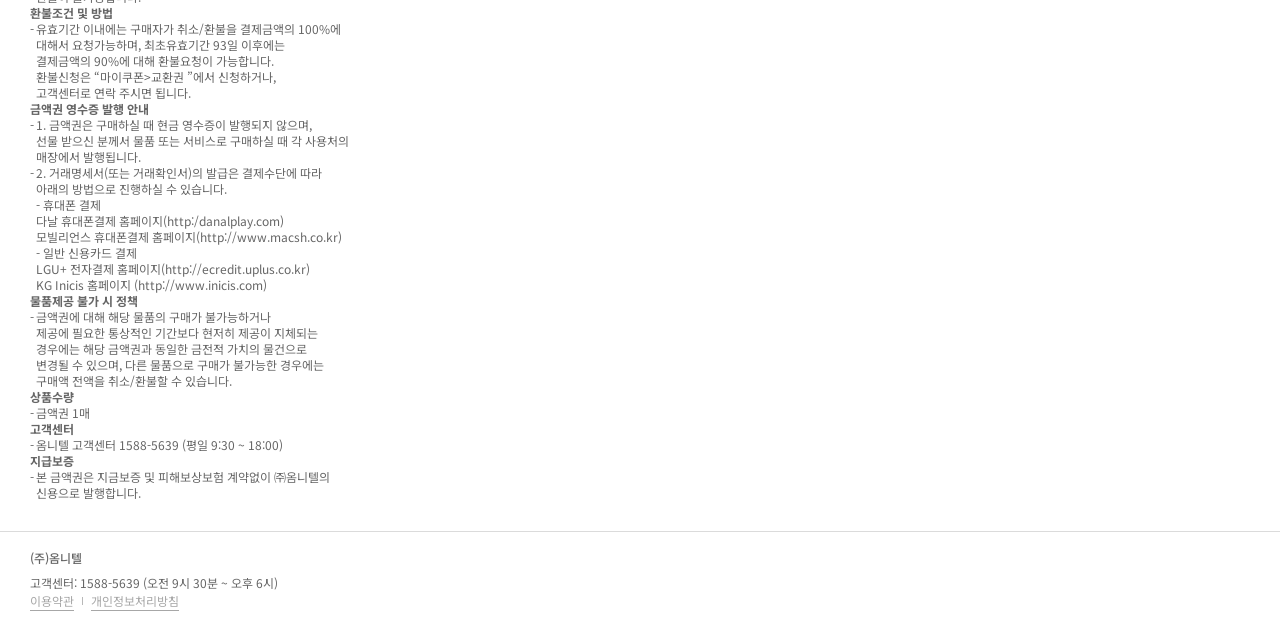
<file: history_details.html>
<!doctype html>
<html lang="ko">
<head>
    <!-- Required meta tags -->
    <meta charset="utf-8">
    <meta name="viewport" content="width=device-width, initial-scale=1, shrink-to-fit=no">

    <!-- Bootstrap CSS -->
    <link rel="stylesheet" href="/css/common/bootstrap.min.css">

    <!-- 공통 css -->
    <title>빽다방</title>
    <link href="/css/common/common.css" rel="stylesheet">
    <link href="/css/style.css" rel="stylesheet">
    <!-- //공통 css -->

    <!-- 공통 js -->
    <!-- jQuery first, then Popper.js, then Bootstrap JS -->
    <script src="/js/common/jquery-3.3.1.min.js"></script>
    <script src="/js/common/popper.min.js"></script>
    <script src="/js/common/bootstrap.min.js"></script>
    <!-- //공통 js -->

    <!-- 페이지별 js -->
    <!-- 주의: 이 부분은 공통으로 모든 페이지에 추가되는 부분이 아닙니다. -->
    <script defer src="/js/common/swiper.min.js"></script>
    <script defer src="/js/main.js"></script>
    <!-- //페이지별 js -->

    <!-- 개발 js -->
    <!-- 주의: 개발에 필요한 js는 이 영역에 작성해 주세요 -->
    <!-- // 개발 js -->

</head>
<body>

    <!-- 공통 헤더 -->
    <header id="header" style="height: 52px;"><!-- 190923: 높이값 추가, 변수 처리 -->
        <a class="btn btn-back" href="/"><img src="/images/ico_arrow_left.png" alt="뒤로 가기"></a>
        <h1>기프트샵 구매내역</h1>
        <span class="empty"></span>
    </header>
    <!-- //공통 헤더 -->

    <!-- 구매내역상세: history-details 클래스 필요 -->
    <main id="main" class="history-details" style="margin-top: 52px;"><!-- 191008: 마진값 추가, 변수 처리 -->

        <!-- 주문 정보 -->
        <section class="product">
            <div class="product-wrapper">
                <div class="product-header">
                    <div class="product-image">
                        <img src="/images/img_product_dummy2.jpg">
                    </div> 
                    <h4 class="product-title">플레인 요거트 스무디</h4>
                </div>
                <div class="order-info">
                    <div class="order-info-wrapper">
                        <dl>
                            <dt>유형</dt>
                            <dd>선물하기 (예약전송)</dd>
                        </dl>
                        <dl>
                            <dt>수신번호</dt>
                            <dd><b>010-42**-52**</b></dd>
                        </dl>
                        <dl>
                            <dt>주문번호</dt>
                            <dd>201909240000000001115598132044</dd>
                        </dl>
                        <dl>
                            <dt>주문일시</dt>
                            <dd>2019년 09월 24일 오후 01시 21분</dd>
                        </dl>
                        <dl>
                            <dt>예약일시</dt>
                            <dd>2020년 07월 08일 14시</dd>
                        </dl>
                        <dl>
                            <dt>상태</dt>
                            <dd><i>미사용</i></dd>
                        </dl>
                    </div>
                </div>
            </div>
        </section>
        <!-- //주문 정보 -->

        <!-- 메시지 -->
        <section class="message">
            <div class="message-wrapper">
                <div class="message-row message-header">
                    <h4>받는 사람</h4>
                    <span class="phone">
                        010-4234-1232
                    </span>
                </div>
                <div class="message-row message-body">
                    <div class="preview">
                        <div class="preview-body">
                            이녀석 생일 추카한다<br>
                            맛난거 마니 무거 ㅋㅋㅋ<br>
                            맛난거 마니 무거 ㅋㅋㅋ<br>
                        </div>
                    </div>
                </div>
            </div>
        </section>
        <!-- //메시지 -->

        <!-- 버튼 영역 -->
        <div class="action">
            <a class="btn btn-product-details" href="product_details.html">상품 상세정보</a>
            <!-- <button class="btn btn-extension" type="button">유효기간 연장</button> -->
            <button class="btn btn-cancel" type="button">구매취소</button>
        </div>
        <!-- //버튼 영역 -->

        <!-- 결제정보 -->
        <div class="pay-info">
            <dl>
                <dt>유효기간</dt>
                <dd><!-- 2019-09-13까지 사용가능 --> -</dd>
            </dl>
            <dl>
                <dt>PIN번호</dt>
                <dd>
                    <!-- 123981203810820
                    <button class="btn btn-copy">PIN번호 복사</button> -->
                    -
                </dd>
            </dl>
            <dl>
                <dt>상품가</dt>
                <dd>5,000원</dd>
            </dl>
            <dl>
                <dt>판매가</dt>
                <dd><span class="discount">10% 할인</span> 5,000원</dd>
            </dl>
            <dl>
                <dt>수량</dt>
                <dd>3개</dd>
            </dl>
            <dl>
                <dt>총 상품금액</dt>
                <dd><b>12,000 원</b></dd>
            </dl>
        </div>
        <!-- //결제정보 -->

        <!-- 교환권, 금액권 구매취소/환불 안내 -->
        <section class="details">
            <div class="details-desc details-notice">
                <button class="btn" type="button" data-toggle="collapse" data-target="#details-notice">
                    교환권, 금액권 구매취소/환불 안내 <span></span>
                </button>
                <div class="collapse show" id="details-notice">
                    <div class="details-body">
                        <b>발행자</b>
                        <p>(주)옴니텔</p>
                        <b>교환권공급자</b>
                        <p>(주)옴니텔</p>
                        <b>유효기간 정보 및  유의사항</b><br>
                        <p>
                            1년(366일)<br>
                            유효기간 내에 유효기간 연장을신청하는 경우, 유효기간은 <br>
                            발급일로부터 5년 범위내에서 3개월 단위로 연장됩니다.<br>
                            (단  신청에 따른 유효기간 연장이 불가한 경우, 결제금액의 전액을 <br>
                            환불하여 드립니다.) 유효기간이 만료되어 환불요청을 하시는 경우, <br>
                            결제금액의 90%를 환불해드리며  유효기간이 만료된 이후 <br>
                            별도의 환불 요청을 하시지 않는 경우에는 고객센터로 <br>
                            문의해주시기 바랍니다.<br>
                            옴니텔 고객센터 : 1588-5639<br>
                            운영시간 : 평일 9:30 ~ 18:00 (점심시간 12:00 ~ 13:00)
                        </p>
                        <b>유효기간 정책  및 연장 방법</b>
                        <p>
                            유효기간 연장은 금액권의 상세화면에서 [유효기간 연장]버튼이 <br>
                            노출되는 시기에 해당 버튼을 눌러서 신청하거나, <br>
                            고객센터로 연락하여 신청할 수 있습니다<br>
                        </p>
                        <b>취소/환불 정책  및  방법</b>
                        <p>
                            1. 구매자는 최초 유효기간 이내에 [마이쿠폰>금액권,<br>
                            마이쿠폰>금액권>상세정보]에서 구매취소 또는 결제금액<br>
                            100%에 대한 환불을 요청할 수 있습니다.<br>
                        </p>
                        <p>
                            2. 최초 유효기간 이후에는 수신자가 결제금액의 90%에 대해서<br>
                            환불 요청이 가능하며 환불 신청시 고객센터로 문의하여,<br>
                            본인인증 및 본인계좌  확인을 해주셔야합니다.<br>
                            실구매자 또는 실쿠폰소유자(계정본인)만 가능하며 캡쳐 또는<br>
                            전달 받은 쿠폰은 환불 불가합니다.<br>
                        </p>
                        <p>
                            3. 구매취소 또는 환불신청은 미사용 교환권에 대해서만 가능하며,<br>
                            사용한 교환권에 대해서는 구매취소  및<br>
                            환불이 불가능합니다.<br>
                        </p>
                        <b>환불조건 및 방법</b>
                        <p>
                            유효기간 이내에는 구매자가 취소/환불을 결제금액의 100%에<br>
                            대해서 요청가능하며, 최초유효기간 93일 이후에는<br>
                            결제금액의 90%에 대해 환불요청이 가능합니다.<br>
                            환불신청은 “마이쿠폰>교환권 ”에서 신청하거나,<br>
                            고객센터로 연락 주시면  됩니다.<br>
                        </p>
                        <b>금액권 영수증 발행 안내</b>
                        <p>
                            1. 금액권은 구매하실 때 현금 영수증이 발행되지 않으며,<br>
                            선물 받으신 분께서 물품 또는 서비스로 구매하실 때 각 사용처의<br>
                            매장에서 발행됩니다.<br>
                        </p>
                        <p>
                            2. 거래명세서(또는 거래확인서)의 발급은 결제수단에 따라<br>
                            아래의 방법으로 진행하실 수 있습니다.<br>
                            - 휴대폰 결제<br>
                            다날 휴대폰결제 홈페이지(http:/danalplay.com)<br>
                            모빌리언스 휴대폰결제 홈페이지(http://www.macsh.co.kr)<br>
                            - 일반 신용카드 결제<br>
                            LGU+ 전자결제 홈페이지(http://ecredit.uplus.co.kr)<br>
                            KG Inicis 홈페이지 (http://www.inicis.com)
                        </p>
                        <b>물품제공 불가 시 정책</b>
                        <p>
                            금액권에 대해 해당 물품의 구매가 불가능하거나 <br>
                            제공에 필요한 통상적인 기간보다 현저히 제공이 지체되는 <br>
                            경우에는 해당 금액권과 동일한 금전적 가치의 물건으로 <br>
                            변경될 수 있으며, 다른 물품으로 구매가 불가능한 경우에는 <br>
                            구매액 전액을 취소/환불할 수 있습니다.
                        </p>
                        <b>상품수량</b>
                        <p>
                            금액권 1매
                        </p>
                        <b>고객센터</b>
                        <p>
                            옴니텔 고객센터 1588-5639 (평일 9:30 ~ 18:00)
                        </p>
                        <b>지급보증</b>
                        <p>
                            본 금액권은 지금보증 및 피해보상보험 계약없이 ㈜옴니텔의 <br>
                            신용으로 발행합니다.
                        </p>
                    </div>
                </div>
            </div>
        </section>
        <!-- //교환권, 금액권 구매취소/환불 안내 -->

        <!-- 회사 정보 -->
        <div class="company">
            <h5>(주)옴니텔</h5>
            <div class="cs">
                <dl>
                    <dt>고객센터</dt>
                    <dd>1588-5639 (오전 9시 30분 ~ 오후 6시)</dd>
                </dl>
            </div>
            <div class="terms">
                <a href="terms.html">이용약관</a>
                <span class="bar"></span>
                <a href="privacy.html">개인정보처리방침</a>
            </div>
        </div>
        <!-- // 회사 정보 -->

    </main>

</body>
</html>
</file>
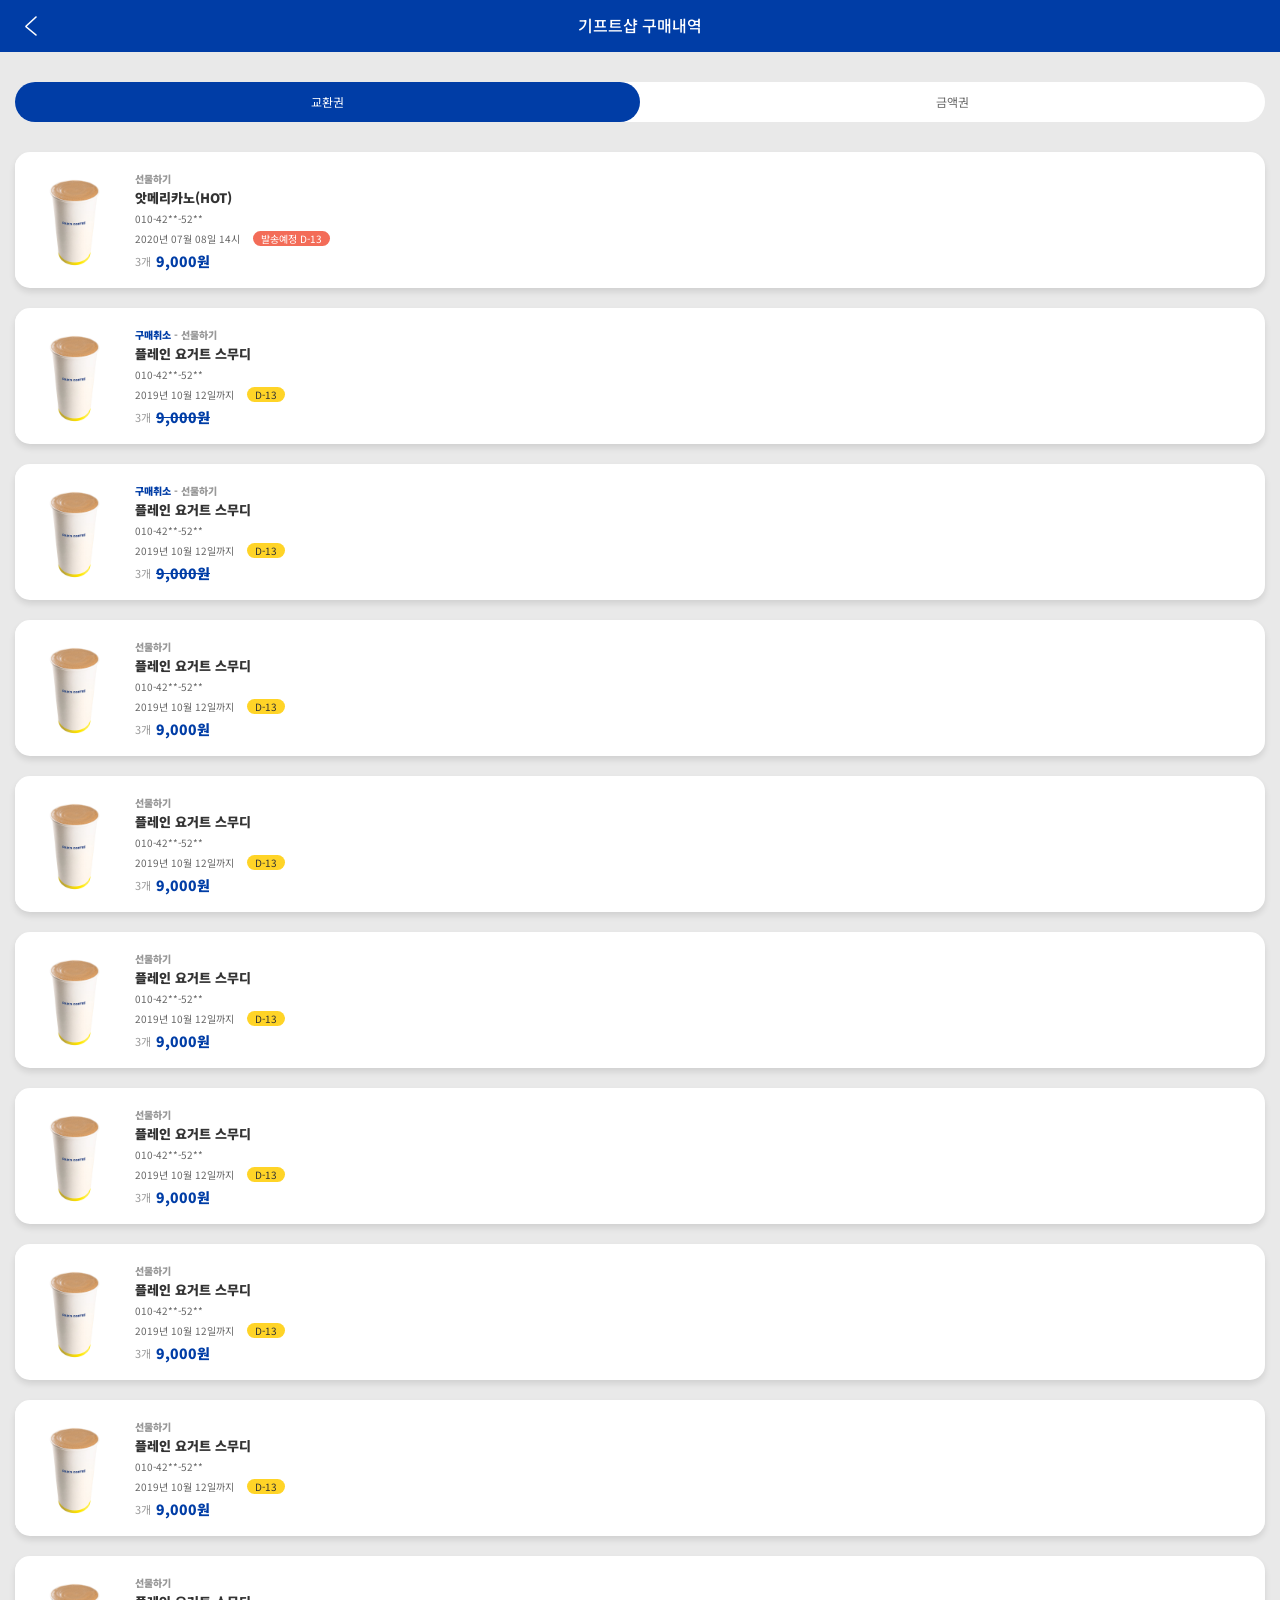
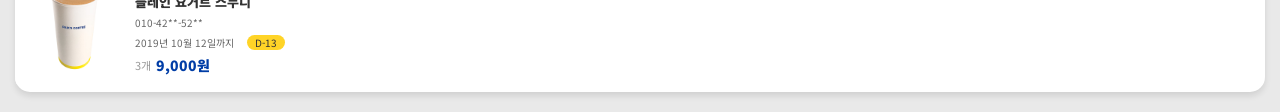
<file: history_list.html>
<!doctype html>
<html lang="ko">
<head>
    <!-- Required meta tags -->
    <meta charset="utf-8">
    <meta name="viewport" content="width=device-width, initial-scale=1, shrink-to-fit=no">

    <!-- Bootstrap CSS -->
    <link rel="stylesheet" href="/css/common/bootstrap.min.css">

    <!-- 공통 css -->
    <title>빽다방</title>
    <link href="/css/common/common.css" rel="stylesheet">
    <link href="/css/style.css" rel="stylesheet">
    <!-- //공통 css -->

    <!-- 페이지 CSS -->
    <style>
        html, body {
            background: #e9e9e9;
        }
    </style>
    <!-- //페이지 CSS -->

    <!-- 공통 js -->
    <!-- jQuery first, then Popper.js, then Bootstrap JS -->
    <script src="/js/common/jquery-3.3.1.min.js"></script>
    <script src="/js/common/popper.min.js"></script>
    <script src="/js/common/bootstrap.min.js"></script>
    <!-- //공통 js -->

    <!-- 페이지별 js -->
    <!-- 주의: 이 부분은 공통으로 모든 페이지에 추가되는 부분이 아닙니다. -->
    <script defer src="/js/common/swiper.min.js"></script>
    <script defer src="/js/main.js"></script>
    <!-- //페이지별 js -->

    <!-- 개발 js -->
    <!-- 주의: 개발에 필요한 js는 이 영역에 작성해 주세요 -->
    <script>
        (function($) {
            $(window).on('scroll', function() {
                if ($(window).outerHeight() < $(document).height()) {
                    if ($(window).outerHeight() + Math.ceil($(window).scrollTop()) >= $(document).height()) {
                        var historyItem = '<li>';
                        historyItem += '<a class="history-item" href="history_details.html">';
                        historyItem += '<div class="history-image">';
                        historyItem += '<img src="/images/img_product_dummy2.jpg">';
                        historyItem += '</div>';
                        historyItem += '<div class="history-body">';
                        historyItem += '<h6 class="history-category">선물하기</h6>';
                        historyItem += '<h4 class="history-title">플레인 요거트 스무디</h4>';
                        historyItem += '<div class="history-phone">010-42**-52**</div>';
                        historyItem += '<div class="history-expire">';
                        historyItem += '2019년 10월 12일까지 <span class="d-day">D-13</span>';
                        historyItem += '</div>';
                        historyItem += '<div class="history-price">';
                        historyItem += '<span>3개</span> <b>9,000원</b>';
                        historyItem += '</div>';
                        historyItem += '</div>';
                        historyItem += '</a>';
                        historyItem += '</li>';
                        $('.history-list ul').append(historyItem);
                        $('.history-list ul').append(historyItem);
                        $('.history-list ul').append(historyItem);
                        $('.history-list ul').append(historyItem);
                        $('.history-list ul').append(historyItem);
                    }
                }
            });
        })(jQuery);
    </script>
    <!-- // 개발 js -->

</head>
<body>

    <!-- 공통 헤더 -->
    <header id="header" style="height: 52px;"><!-- 190923: 높이값 추가, 변수 처리 -->
        <a class="btn btn-back" href="/"><img src="/images/ico_arrow_left.png" alt="뒤로 가기"></a>
        <h1>기프트샵 구매내역</h1>
        <span class="empty"></span>
    </header>
    <!-- //공통 헤더 -->

    <!-- 구매내역: history 클래스 필요 -->
    <main id="main" class="history" style="margin-top: 52px;"><!-- 191008: 마진값 추가, 변수 처리 -->

        <ul class="nav sorter nav-tabs" role="tablist">
            <li class="nav-item">
                <a href="#" class="nav-link active" data-toggle="tab">교환권</a>
            </li>
            <li class="nav-item">
                <a href="#" class="nav-link" data-toggle="tab">금액권</a>
            </li>
        </ul>

        <div class="history-list">
            <ul>
                <li>
                    <a class="history-item" href="history_details.html">
                        <div class="history-image">
                            <img src="/images/img_product_dummy2.jpg">
                        </div>
                        <div class="history-body">
                            <h6 class="history-category">선물하기</h6>
                            <h4 class="history-title">앗메리카노(HOT)</h4>
                            <div class="history-phone">010-42**-52**</div>
                            <div class="history-reservation">
                                <span>2020년 07월 08일 14시</span>
                                <span class="r-day">발송예정 D-13</span>
                            </div>
                            <div class="history-price">
                                <span>3개</span> <b>9,000원</b>
                            </div>
                        </div>
                    </a>
                </li>
                <li>
                    <a class="history-item" href="history_details.html">
                        <div class="history-image">
                            <img src="/images/img_product_dummy2.jpg">
                        </div>
                        <div class="history-body">
                            <h6 class="history-category"><span>구매취소</span> - 선물하기</h6>
                            <h4 class="history-title">플레인 요거트 스무디</h4>
                            <div class="history-phone">010-42**-52**</div>
                            <div class="history-expire">
                                2019년 10월 12일까지 <span class="d-day">D-13</span>
                            </div>
                            <div class="history-price">
                                <span>3개</span> <b><s>9,000원</s></b>
                            </div>
                        </div>
                    </a>
                </li>
                <li>
                    <a class="history-item" href="history_details.html">
                        <div class="history-image">
                            <img src="/images/img_product_dummy2.jpg">
                        </div>
                        <div class="history-body">
                            <h6 class="history-category"><span>구매취소</span> - 선물하기</h6>
                            <h4 class="history-title">플레인 요거트 스무디</h4>
                            <div class="history-phone">010-42**-52**</div>
                            <div class="history-expire">
                                2019년 10월 12일까지 <span class="d-day">D-13</span>
                            </div>
                            <div class="history-price">
                                <span>3개</span> <b><s>9,000원</s></b>
                            </div>
                        </div>
                    </a>
                </li>
                <li>
                    <a class="history-item" href="history_details.html">
                        <div class="history-image">
                            <img src="/images/img_product_dummy2.jpg">
                        </div>
                        <div class="history-body">
                            <h6 class="history-category">선물하기</h6>
                            <h4 class="history-title">플레인 요거트 스무디</h4>
                            <div class="history-phone">010-42**-52**</div>
                            <div class="history-expire">
                                2019년 10월 12일까지 <span class="d-day">D-13</span>
                            </div>
                            <div class="history-price">
                                <span>3개</span> <b>9,000원</b>
                            </div>
                        </div>
                    </a>
                </li>
                <li>
                    <a class="history-item" href="history_details.html">
                        <div class="history-image">
                            <img src="/images/img_product_dummy2.jpg">
                        </div>
                        <div class="history-body">
                            <h6 class="history-category">선물하기</h6>
                            <h4 class="history-title">플레인 요거트 스무디</h4>
                            <div class="history-phone">010-42**-52**</div>
                            <div class="history-expire">
                                2019년 10월 12일까지 <span class="d-day">D-13</span>
                            </div>
                            <div class="history-price">
                                <span>3개</span> <b>9,000원</b>
                            </div>
                        </div>
                    </a>
                </li>
            </ul>
            <!-- 내역이 없을 경우 -->
            <!-- <p class="no-data">
                조회 내역이 없습니다.
            </p> -->
        </div>

    </main>

</body>
</html>
</file>
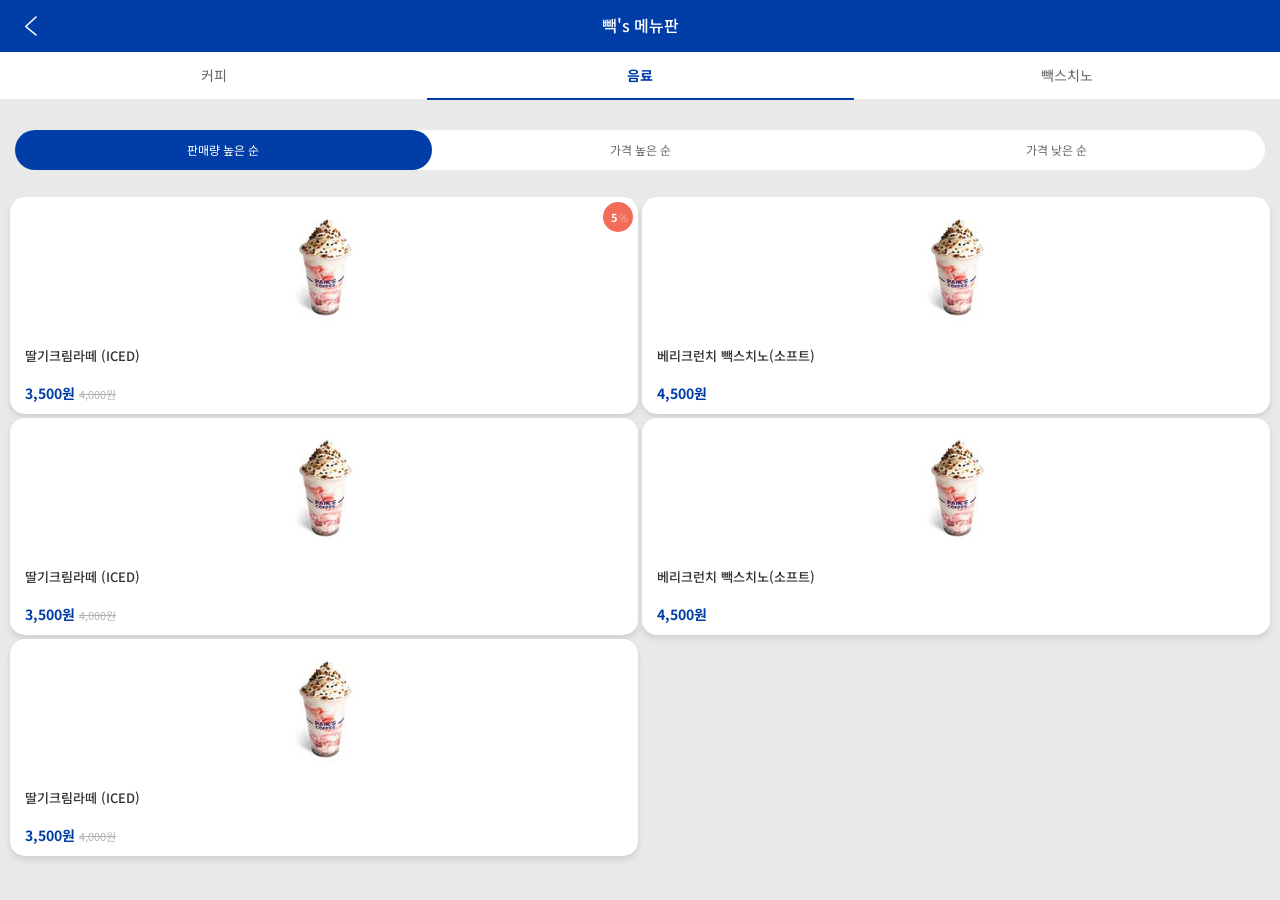
<file: paiksmenu_list.html>
<!doctype html>
<html lang="ko">
<head>
    <!-- Required meta tags -->
    <meta charset="utf-8">
    <meta name="viewport" content="width=device-width, initial-scale=1, shrink-to-fit=no">

    <!-- Bootstrap CSS -->
    <link rel="stylesheet" href="/css/common/bootstrap.min.css">

    <!-- 공통 css -->
    <title>빽다방</title>
    <link href="/css/common/common.css" rel="stylesheet">
    <link href="/css/style.css" rel="stylesheet">
    <!-- //공통 css -->

    <!-- 페이지 CSS -->
    <style>
        html, body {
            background: #e9e9e9;
        }
    </style>
    <!-- //페이지 CSS -->

    <!-- 공통 js -->
    <!-- jQuery first, then Popper.js, then Bootstrap JS -->
    <script src="/js/common/jquery-3.3.1.min.js"></script>
    <script src="/js/common/popper.min.js"></script>
    <script src="/js/common/bootstrap.min.js"></script>
    <!-- //공통 js -->

    <!-- 개발 js -->
    <!-- 주의: 개발에 필요한 js는 이 영역에 작성해 주세요 -->
    <script>
        (function($) {
            $(window).on('scroll', function() {
                if ($(window).outerHeight() < $(document).height()) {
                    if ($(window).outerHeight() + Math.ceil($(window).scrollTop()) >= $(document).height()) {
                        var productItem = '<li>';
                        productItem += '<a class="product-item" href="product_details.html">';
                        productItem += '<div class="product-image">';
                        productItem += '<img src="/images/img_product_dummy.jpg">';
                        productItem += '</div>';
                        productItem += '<div class="product-body">';
                        productItem += '<h6 class="product-category">커피</h6>';
                        productItem += '<h4 class="product-title">딸기크림라떼 (ICED)</h4>';
                        productItem += '<p class="product-price">3,500원 <s>4,000원</s></p>';
                        productItem += '</div>';
                        productItem += '</a>';
                        productItem += '</li>';
                        $('.product-list ul').append(productItem);
                        $('.product-list ul').append(productItem);
                        $('.product-list ul').append(productItem);
                        $('.product-list ul').append(productItem);
                        $('.product-list ul').append(productItem);
                    }
                }
            });

            // 메뉴 진입 시, 선택된 카테로리로 슬라이드 이동
            $(window).on('load', function() {
                var selectedElem = $('.category-tabs .nav-link.active').eq(0);
                var selectedIndex = selectedElem.parent().index();
                if (selectedIndex > 1) {
                    $('.category-tabs').scrollLeft(selectedElem.parent().offset().left - selectedElem.width());
                }
            });

            // 메뉴 클릭 시, 해당 메뉴를 가운데로 슬라이드 이동
            $(document).on('click', '.category-tabs .nav-link', function(e) {
                var selectedElem = $(this);
                var selectedIndex = selectedElem.parent().index();
                if (selectedIndex > 0) {
                    $('.category-tabs').scrollLeft(selectedElem.parent().position().left - selectedElem.width());
                } else {
                    $('.category-tabs').scrollLeft(selectedElem.parent().position().left);
                }
            });
        })(jQuery);
    </script>
    <!-- // 개발 js -->

</head>
<body>

    <!-- 공통 헤더 -->
    <header id="header" style="height: 52px;"><!-- 190923: 높이값 추가, 변수 처리 -->
        <a class="btn btn-back" href="index.html"><img src="/images/ico_arrow_left.png" alt="뒤로 가기"></a>
        <h1>빽's 메뉴판</h1>
        <span class="empty"></span>
    </header>
    <!-- //공통 헤더 -->

    <!-- 프로모션: promotion 클래스 필요 -->
    <main id="main" class="promotion" style="margin-top: 52px;"><!-- 191008: 마진값 추가, 변수 처리 -->

        <!-- 카테고리 탭 -->
        <div class="category-tabs" style="top: 52px"><!-- 191008: 위치값 추가, 변수 처리 -->
            <ul class="nav tabs nav-tabs" role="tablist">
                <li class="nav-item">
                    <a href="#" class="nav-link" data-toggle="tab">BEST &amp; NEW</a>
                </li>
                <li class="nav-item">
                    <a href="#" class="nav-link" data-toggle="tab">세트메뉴</a>
                </li>
                <li class="nav-item">
                    <a href="#" class="nav-link" data-toggle="tab">커피</a>
                </li>
                <li class="nav-item">
                    <a href="#" class="nav-link active" data-toggle="tab">음료</a>
                </li>
                <li class="nav-item">
                    <a href="#" class="nav-link" data-toggle="tab">빽스치노</a>
                </li>
                <li class="nav-item">
                    <a href="#" class="nav-link" data-toggle="tab">디저트/아이스크림</a>
                </li>
            </ul>
        </div>
        <!-- //카테고리 탭 -->

        <!-- 정렬기(.sorter) -->
        <ul class="nav sorter nav-tabs" role="tablist">
            <li class="nav-item">
                <a href="#" class="nav-link active" data-toggle="tab">판매량 높은 순</a>
            </li>
            <li class="nav-item">
                <a href="#" class="nav-link" data-toggle="tab">가격 높은 순</a>
            </li>
            <li class="nav-item">
                <a href="#" class="nav-link" data-toggle="tab">가격 낮은 순</a>
            </li>
        </ul>
        <!-- //정렬기 -->

        <div class="product-list">
            <ul>
                <li>
                    <a class="product-item" href="product_details.html">
                        <div class="product-image">
                            <img src="/images/img_product_dummy.jpg">
                        </div>
                        <div class="product-body">
                            <h6 class="product-category">커피</h6>
                            <h4 class="product-title">딸기크림라떼 (ICED)</h4>
                            <p class="product-price">3,500원 <s>4,000원</s></p>
                        </div>
                        <!-- 플래그 -->
                        <div class="flag pink">
                            <b>5</b><small>%</small>
                        </div>
                    </a>
                </li>
                <li>
                    <a class="product-item" href="product_details.html">
                        <div class="product-image">
                            <img src="/images/img_product_dummy.jpg">
                        </div>
                        <div class="product-body">
                            <h6 class="product-category">빽스치노</h6>
                            <h4 class="product-title">베리크런치 빽스치노(소프트)</h4>
                            <p class="product-price">4,500원</p>
                        </div>
                    </a>
                </li>
                <li>
                    <a class="product-item" href="product_details.html">
                        <div class="product-image">
                            <img src="/images/img_product_dummy.jpg">
                        </div>
                        <div class="product-body">
                            <h6 class="product-category">커피</h6>
                            <h4 class="product-title">딸기크림라떼 (ICED)</h4>
                            <p class="product-price">3,500원 <s>4,000원</s></p>
                        </div>
                    </a>
                </li>
                <li>
                    <a class="product-item" href="product_details.html">
                        <div class="product-image">
                            <img src="/images/img_product_dummy.jpg">
                        </div>
                        <div class="product-body">
                            <h6 class="product-category">빽스치노</h6>
                            <h4 class="product-title">베리크런치 빽스치노(소프트)</h4>
                            <p class="product-price">4,500원</p>
                        </div>
                    </a>
                </li>
                <li>
                    <a class="product-item" href="product_details.html">
                        <div class="product-image">
                            <img src="/images/img_product_dummy.jpg">
                        </div>
                        <div class="product-body">
                            <h6 class="product-category">커피</h6>
                            <h4 class="product-title">딸기크림라떼 (ICED)</h4>
                            <p class="product-price">3,500원 <s>4,000원</s></p>
                        </div>
                    </a>
                </li>
            </ul>
            <!-- 내역이 없을 경우 -->
            <!-- <p class="no-data">
                조회 내역이 없습니다.
            </p> -->
        </div>

    </main>

</body>
</html>
</file>
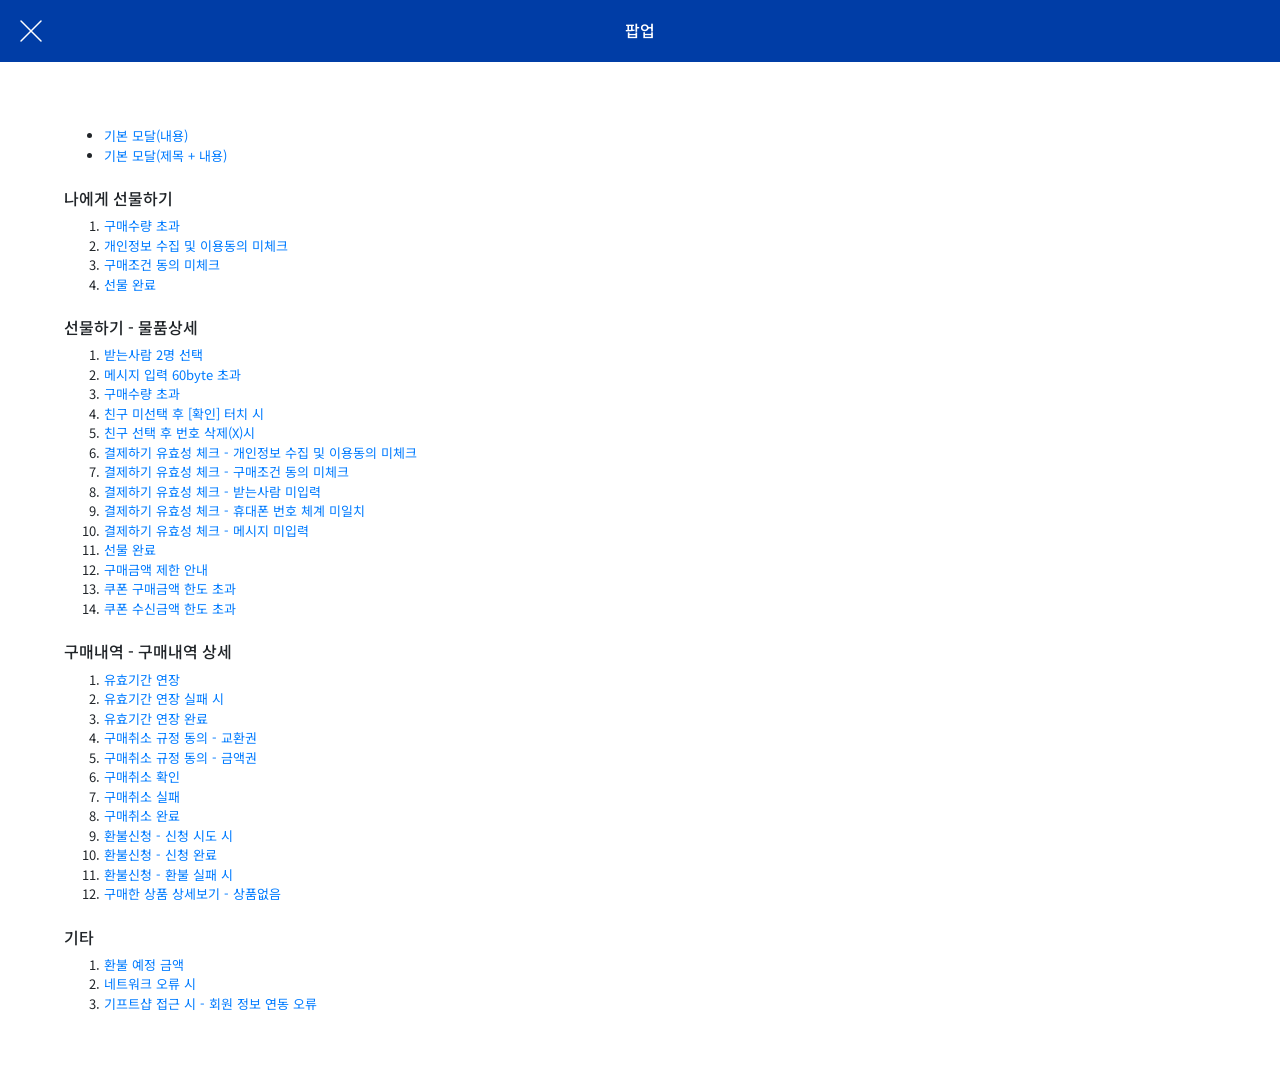
<file: popups.html>
<!doctype html>
<html lang="ko">
<head>
    <!-- Required meta tags -->
    <meta charset="utf-8">
    <meta name="viewport" content="width=device-width, initial-scale=1, shrink-to-fit=no">

    <!-- Bootstrap CSS -->
    <link rel="stylesheet" href="/css/common/bootstrap.min.css">

    <!-- 공통 css -->
    <title>빽다방</title>
    <link href="/css/common/common.css" rel="stylesheet">
    <link href="/css/style.css" rel="stylesheet">
    <!-- //공통 css -->

    <!-- 페이지 css -->
    <style>
        body { background: #fff !important; }
        #main { padding: 5vw; }
        #main ol { margin: 0; }
    </style>
    <!-- //페이지 css -->

    <!-- 공통 js -->
    <!-- jQuery first, then Popper.js, then Bootstrap JS -->
    <script src="/js/common/jquery-3.3.1.min.js"></script>
    <script src="/js/common/popper.min.js"></script>
    <script src="/js/common/bootstrap.min.js"></script>
    <!-- //공통 js -->

    <!-- 개발 js -->
    <!-- 주의: 개발에 필요한 js는 이 영역에 작성해 주세요 -->
    <!-- // 개발 js -->
</head>
<body>

    <!-- 공통 헤더 -->
    <header id="header">
        <button class="btn btn-close" type="button"><img src="/images/ico_close_white.png" alt="닫기"></button>
        <h1>팝업</h1>
        <span class="empty"></span>
    </header>
    <!-- //공통 헤더 -->

    <main id="main">

        <ul>
            <li><a href="#alert-modal-1" data-toggle="modal">기본 모달(내용)</a></li>
            <li><a href="#alert-modal-2" data-toggle="modal">기본 모달(제목 + 내용)</a></li>
        </ul>
        
        <h6 class="mt-4">나에게 선물하기</h6>
        <ol>
            <li><a href="#exceeded-quantity" data-toggle="modal">구매수량 초과</a></li>
            <li><a href="#not-checked-terms" data-toggle="modal">개인정보 수집 및 이용동의 미체크</a></li>
            <li><a href="#not-checked-purchase" data-toggle="modal">구매조건 동의 미체크</a></li>
            <li><a href="#complete-gift-to-me" data-toggle="modal">선물 완료</a></li>
        </ol>

        <h6 class="mt-4">선물하기 - 물품상세</h6>
        <ol>
            <li><a href="#select-one-person" data-toggle="modal">받는사람 2명 선택</a></li>
            <li><a href="#exceeded-60bytes" data-toggle="modal">메시지 입력 60byte 초과</a></li>
            <li><a href="#exceeded-quantity" data-toggle="modal">구매수량 초과</a></li>
            <li><a href="#recipient-not-entered" data-toggle="modal">친구 미선택 후 [확인] 터치 시</a></li>
            <li><a href="#confirm-delete-number" data-toggle="modal">친구 선택 후 번호 삭제(X)시</a></li>
            <li><a href="#not-checked-terms" data-toggle="modal">결제하기 유효성 체크 - 개인정보 수집 및 이용동의 미체크</a></li>
            <li><a href="#not-checked-purchase" data-toggle="modal">결제하기 유효성 체크 - 구매조건 동의 미체크</a></li>
            <li><a href="#recipient-not-entered" data-toggle="modal">결제하기 유효성 체크 - 받는사람 미입력</a></li>
            <li><a href="#invalid-number" data-toggle="modal">결제하기 유효성 체크 - 휴대폰 번호 체계 미일치</a></li>
            <li><a href="#message-not-entered" data-toggle="modal">결제하기 유효성 체크 - 메시지 미입력</a></li>
            <li><a href="#complete-gift" data-toggle="modal">선물 완료</a></li>

            <li><a href="#purchase-limit" data-toggle="modal">구매금액 제한 안내</a></li>
            <li><a href="#purchased-limit-exceeded" data-toggle="modal">쿠폰 구매금액 한도 초과</a></li>
            <li><a href="#received-limit-exceeded" data-toggle="modal">쿠폰 수신금액 한도 초과</a></li>
        </ol>

        <h6 class="mt-4">구매내역 - 구매내역 상세</h6>
        <ol>
            <li><a href="#extend-validity" data-toggle="modal">유효기간 연장</a></li>
            <li><a href="#failed-extend-validity" data-toggle="modal">유효기간 연장 실패 시</a></li>
            <li><a href="#complete-extend-validity" data-toggle="modal">유효기간 연장 완료</a></li>
            <li><a href="#agree-cancel-policy-exchange" data-toggle="modal">구매취소 규정 동의 - 교환권</a></li>
            <li><a href="#agree-cancel-policy-voucher" data-toggle="modal">구매취소 규정 동의 - 금액권</a></li>
            <li><a href="#confirm-cancel-purchase" data-toggle="modal">구매취소 확인</a></li>
            <li><a href="#failed-cancel-purchase" data-toggle="modal">구매취소 실패</a></li>
            <li><a href="#complete-cancel-purchase" data-toggle="modal">구매취소 완료</a></li>
            <li><a href="#confirm-request-refund" data-toggle="modal">환불신청 - 신청 시도 시</a></li>
            <li><a href="#complete-request-refund" data-toggle="modal">환불신청 - 신청 완료</a></li>
            <li><a href="#failed-request-refund" data-toggle="modal">환불신청 - 환불 실패 시</a></li>
            <li><a href="#product-not-found" data-toggle="modal">구매한 상품 상세보기 - 상품없음</a></li>
        </ol>

        <h6 class="mt-4">기타</h6>
        <ol>
            <li><a href="#refund-amount" data-toggle="modal">환불 예정 금액</a></li>
            <li><a href="#network-error" data-toggle="modal">네트워크 오류 시</a></li>
            <li><a href="#linking-member-error" data-toggle="modal">기프트샵 접근 시 - 회원 정보 연동 오류</a></li>
        </ol>

    </main>

    <div class="modal alert-modal" tabindex="-1" role="dialog" id="purchase-limit">
        <div class="modal-dialog" role="document">
            <div class="modal-content">
                <div class="modal-header">
                    <h4 class="modal-title">알림</h4>
                </div>
                <div class="modal-body">
                    <div class="message">
                        <div class="message-header">
                            <h5>구매금액 제한 안내</h5>
                        </div>
                        <div class="message-body">
                            <h6>2020년00월00일부터 빽다방 기프티콘 구매금액이 아래와 같이 제한됩니다. (취소 건 제외)</h6>
                            <p>
                                - 쿠폰 구매자 기준 <b>일별</b> 최대 10만원<br>
                                - 쿠폰 수신자 기준 <b>월별</b> 최대 50만원
                            </p>
                        </div>
                    </div>
                </div>
                <div class="modal-footer">
                    <button type="button" class="btn btn-ok" data-dismiss="modal">확인</button>
                </div>
            </div>
        </div>
    </div>

    <div class="modal alert-modal" tabindex="-1" role="dialog" id="purchased-limit-exceeded">
        <div class="modal-dialog" role="document">
            <div class="modal-content">
                <div class="modal-header">
                    <h4 class="modal-title">알림</h4>
                </div>
                <div class="modal-body">
                    <div class="message">
                        <div class="message-header">
                            <h5>쿠폰 구매금액 한도 초과</h5>
                        </div>
                        <div class="message-body">
                            <h6>고객님께서 구매 가능한 금액 한도를 확인해주세요.</h6>
                            <p>
                                - 오늘 구매 한도 100,000원 중 99,000원 사용<br>
                                - 오늘 구매 잔여한도 1,000원
                            </p>
                        </div>
                    </div>
                </div>
                <div class="modal-footer">
                    <button type="button" class="btn btn-ok" data-dismiss="modal">확인</button>
                </div>
            </div>
        </div>
    </div>

    <div class="modal alert-modal" tabindex="-1" role="dialog" id="received-limit-exceeded">
        <div class="modal-dialog" role="document">
            <div class="modal-content">
                <div class="modal-header">
                    <h4 class="modal-title">알림</h4>
                </div>
                <div class="modal-body">
                    <div class="message">
                        <div class="message-header">
                            <h5>쿠폰 구매금액 한도 초과</h5>
                        </div>
                        <div class="message-body">
                            <h6>000-0000-0000 번호로 수신 가능한 쿠폰 금액 한도를 확인해주세요.</h6>
                            <p>
                                - 이번 달 쿠폰 수신 한도 500,000원 중 499,000원 사용<br>
                                - 이번 달 쿠폰 수신 잔여한도 1,000원
                            </p>
                        </div>
                    </div>
                </div>
                <div class="modal-footer">
                    <button type="button" class="btn btn-ok" data-dismiss="modal">확인</button>
                </div>
            </div>
        </div>
    </div>

    <div class="modal alert-modal" tabindex="-1" role="dialog" id="linking-member-error">
        <div class="modal-dialog" role="document">
            <div class="modal-content">
                <div class="modal-header">
                    <h4 class="modal-title">알림</h4>
                </div>
                <div class="modal-body">
                    <p class="message">
                        유효하지 않은 정보입니다.
                    </p>
                </div>
                <div class="modal-footer">
                    <button type="button" class="btn btn-ok" data-dismiss="modal">확인</button>
                </div>
            </div>
        </div>
    </div>

    <div class="modal alert-modal" tabindex="-1" role="dialog" id="network-error">
        <div class="modal-dialog" role="document">
            <div class="modal-content">
                <div class="modal-header">
                    <h4 class="modal-title">알림</h4>
                </div>
                <div class="modal-body">
                    <p class="message">
                        네트워크 오류입니다.
                    </p>
                </div>
                <div class="modal-footer">
                    <button type="button" class="btn btn-ok" data-dismiss="modal">확인</button>
                </div>
            </div>
        </div>
    </div>

    <div class="modal alert-modal" tabindex="-1" role="dialog" id="failed-request-refund">
        <div class="modal-dialog" role="document">
            <div class="modal-content">
                <div class="modal-header">
                    <h4 class="modal-title">알림</h4>
                </div>
                <div class="modal-body">
                    <p class="message">
                        환불 신청이 실패하였습니다.<br>
                        고객센터에 연락주세요.
                    </p>
                </div>
                <div class="modal-footer">
                    <button type="button" class="btn btn-ok" data-dismiss="modal">확인</button>
                </div>
            </div>
        </div>
    </div>

    <div class="modal alert-modal" tabindex="-1" role="dialog" id="complete-request-refund">
        <div class="modal-dialog" role="document">
            <div class="modal-content">
                <div class="modal-header">
                    <h4 class="modal-title">환불신청 완료</h4>
                </div>
                <div class="modal-body">
                    <div class="message">
                        <div class="message-header">
                            <h5>환불신청을 완료했습니다.</h5>
                        </div>
                        <div class="message-body">
                            <h6>환불규정</h6>
                            <p>
                                - 구매자만 가능합니다.<br>
                                - 유효기간 만료 시 10%를 차감한 취소 처리<br>
                                - 영업일 기준으로 2~5일 소요<br>
                                - 휴대폰 으로 결제한 고객님은 고객센터로 문의해주시기 바랍니다.
                            </p>
                        </div>
                    </div>
                </div>
                <div class="modal-footer">
                    <button type="button" class="btn btn-ok" data-dismiss="modal">확인</button>
                </div>
            </div>
        </div>
    </div>

    <div class="modal alert-modal" tabindex="-1" role="dialog" id="confirm-request-refund">
        <div class="modal-dialog" role="document">
            <div class="modal-content">
                <div class="modal-header">
                    <h4 class="modal-title">환불 규정 동의</h4>
                </div>
                <div class="modal-body">
                    <div class="message">
                        <div class="message-header">
                            <h5>환불 규정에 동의하십니까?</h5>
                        </div>
                        <div class="message-body">
                            <h6>환불규정</h6>
                            <p>
                                - 구매자만 가능합니다.<br>
                                - 유효기간 만료 시 10%를 차감한 취소 처리<br>
                                - 영업일 기준으로 2~5일 소요<br>
                                - 휴대폰 으로 결제한 고객님은 고객센터로 문의해주시기 바랍니다.
                            </p>
                        </div>
                    </div>
                </div>
                <div class="modal-footer">
                    <button type="button" class="btn btn-cancel" data-dismiss="modal">취소</button>
                    <button type="button" class="btn btn-ok">확인</button>
                </div>
            </div>
        </div>
    </div>

    <div class="modal alert-modal" tabindex="-1" role="dialog" id="failed-cancel-purchase">
        <div class="modal-dialog" role="document">
            <div class="modal-content">
                <div class="modal-header">
                    <h4 class="modal-title">알림</h4>
                </div>
                <div class="modal-body">
                    <p class="message">
                        구매취소가 실패 하였습니다.<br>
                        고객센터에 연락주세요.
                    </p>
                </div>
                <div class="modal-footer">
                    <button type="button" class="btn btn-ok" data-dismiss="modal">확인</button>
                </div>
            </div>
        </div>
    </div>

    <div class="modal alert-modal" tabindex="-1" role="dialog" id="failed-extend-validity">
        <div class="modal-dialog" role="document">
            <div class="modal-content">
                <div class="modal-header">
                    <h4 class="modal-title">알림</h4>
                </div>
                <div class="modal-body">
                    <p class="message">
                        유효기간 연장에 실패하였습니다.<br>
                        고객센터에 연락주세요.
                    </p>
                </div>
                <div class="modal-footer">
                    <button type="button" class="btn btn-ok" data-dismiss="modal">확인</button>
                </div>
            </div>
        </div>
    </div>

    <div class="modal alert-modal" tabindex="-1" role="dialog" id="invalid-number">
        <div class="modal-dialog" role="document">
            <div class="modal-content">
                <div class="modal-header">
                    <h4 class="modal-title">알림</h4>
                </div>
                <div class="modal-body">
                    <p class="message">
                        유효하지 않은 휴대폰 번호입니다.
                    </p>
                </div>
                <div class="modal-footer">
                    <button type="button" class="btn btn-ok" data-dismiss="modal">확인</button>
                </div>
            </div>
        </div>
    </div>

    <div class="modal alert-modal" tabindex="-1" role="dialog" id="product-not-found">
        <div class="modal-dialog" role="document">
            <div class="modal-content">
                <div class="modal-header">
                    <h4 class="modal-title">알림</h4>
                </div>
                <div class="modal-body">
                    <p class="message">
                        해당 상품이 없습니다.
                    </p>
                </div>
                <div class="modal-footer">
                    <button type="button" class="btn btn-ok" data-dismiss="modal">확인</button>
                </div>
            </div>
        </div>
    </div>

    <div class="modal alert-modal" tabindex="-1" role="dialog" id="complete-cancel-purchase">
        <div class="modal-dialog" role="document">
            <div class="modal-content">
                <div class="modal-header">
                    <h4 class="modal-title">구매취소 완료</h4>
                </div>
                <div class="modal-body">
                    <p class="message">
                        □□□ 교환권/금액권이 구매취소되었습니다.
                    </p>
                </div>
                <div class="modal-footer">
                    <button type="button" class="btn btn-ok" data-dismiss="modal">확인</button>
                </div>
            </div>
        </div>
    </div>

    <div class="modal alert-modal" tabindex="-1" role="dialog" id="confirm-cancel-purchase">
        <div class="modal-dialog" role="document">
            <div class="modal-content">
                <div class="modal-header">
                    <h4 class="modal-title">구매취소 승인</h4>
                </div>
                <div class="modal-body">
                    <div class="message">
                        <div class="message-header">
                            <h5>구매취소를 승인하시겠습니까?</h5>
                        </div>
                        <div class="message-body">
                            <h6>구매취소 후</h6>
                            <p>
                                - 교환권/금액권 사용불가<br>
                                - 수신자에게 쿠폰 취소 메시지 전송 (선물한 쿠폰에 한함)
                            </p>
                        </div>
                    </div>
                </div>
                <div class="modal-footer">
                    <button type="button" class="btn btn-cancel" data-dismiss="modal">취소</button>
                    <button type="button" class="btn btn-ok">확인</button>
                </div>
            </div>
        </div>
    </div>

    <div class="modal alert-modal" tabindex="-1" role="dialog" id="agree-cancel-policy-voucher">
        <div class="modal-dialog" role="document">
            <div class="modal-content">
                <div class="modal-header">
                    <h4 class="modal-title">구매취소 동의</h4>
                </div>
                <div class="modal-body">
                    <div class="message">
                        <div class="message-header">
                            <h5>구매취소규정에 동의하십니까?<br><small style="color: #b2b2b2;">결제카드를 해지한 경우 고객센터에 연락주세요.</small></h5>
                        </div>
                        <div class="message-body">
                            <p>
                                - 1만원 이하 금액권: 액면가의 80% 이상 사용<br>
                                - 1만원 초과 금액권: 액면가의 60% 이상 사용<br>
                                - 유효기간 만료 시 10%를 차감한  취소 처리<br>
                                - 영업일 기준으로 2~5일 소요
                            </p>
                        </div>
                    </div>
                </div>
                <div class="modal-footer">
                    <button type="button" class="btn btn-cancel" data-dismiss="modal">취소</button>
                    <button type="button" class="btn btn-ok">확인</button>
                </div>
            </div>
        </div>
    </div>

    <div class="modal alert-modal" tabindex="-1" role="dialog" id="agree-cancel-policy-exchange">
        <div class="modal-dialog" role="document">
            <div class="modal-content">
                <div class="modal-header">
                    <h4 class="modal-title">구매취소 동의</h4>
                </div>
                <div class="modal-body">
                    <div class="message">
                        <div class="message-header">
                            <h5>구매취소규정에 동의하십니까?<br><small style="color: #b2b2b2;">유효기간 만료시, 결제금액의 90%를<br>구매자에게 환불합니다.</small></h5>
                        </div>
                        <div class="message-body">
                            <h6>구매취소규정</h6>
                            <p>
                                - 유효기간내 미사용 쿠폰만 가능<br>
                                - 최초 결제수단 취소처리<br>
                            </p>
                        </div>
                    </div>
                </div>
                <div class="modal-footer">
                    <button type="button" class="btn btn-cancel" data-dismiss="modal">취소</button>
                    <button type="button" class="btn btn-ok">확인</button>
                </div>
            </div>
        </div>
    </div>

    <div class="modal alert-modal" tabindex="-1" role="dialog" id="complete-extend-validity">
        <div class="modal-dialog" role="document">
            <div class="modal-content">
                <div class="modal-header">
                    <h4 class="modal-title">유효기간 연장 완료</h4>
                </div>
                <div class="modal-body">
                    <div class="message">
                        <div class="message-header">
                            <h5>유효기간이 93일 연장되었습니다.</h5>
                        </div>
                        <div class="message-body">
                            <h6>기간연장 관련정보</h6>
                            <p>
                                상품 상세의 유효기간 연장 및 경과 시 보상기준을 확인하세요.
                            </p>
                        </div>
                    </div>
                </div>
                <div class="modal-footer">
                    <button type="button" class="btn btn-ok" data-dismiss="modal">확인</button>
                </div>
            </div>
        </div>
    </div>

    <div class="modal alert-modal" tabindex="-1" role="dialog" id="extend-validity">
        <div class="modal-dialog" role="document">
            <div class="modal-content">
                <div class="modal-header">
                    <h4 class="modal-title">유효기간 연장 동의</h4>
                </div>
                <div class="modal-body">
                    <div class="message">
                        <div class="message-header">
                            <h5>유효기간 연장규정에 동의하십니까?</h5>
                        </div>
                        <div class="message-body">
                            <h6>유효기간 연장규정</h6>
                            <p>
                                - 함께 주문한 상품은 유효기간 연장 일괄 처리<br>
                                - 단, 미사용 쿠폰에 한함
                            </p>
                        </div>
                    </div>
                </div>
                <div class="modal-footer">
                    <button type="button" class="btn btn-cancel" data-dismiss="modal">취소</button>
                    <button type="button" class="btn btn-ok">확인</button>
                </div>
            </div>
        </div>
    </div>

    <div class="modal alert-modal" tabindex="-1" role="dialog" id="complete-gift">
        <div class="modal-dialog" role="document">
            <div class="modal-content">
                <div class="modal-header">
                    <h4 class="modal-title">선물 완료</h4>
                </div>
                <div class="modal-body">
                    <p class="message">
                        선물이 완료되었습니다.
                    </p>
                </div>
                <div class="modal-footer">
                    <button type="button" class="btn btn-ok" data-dismiss="modal">확인</button>
                </div>
            </div>
        </div>
    </div>

    <div class="modal alert-modal" tabindex="-1" role="dialog" id="message-not-entered">
        <div class="modal-dialog" role="document">
            <div class="modal-content">
                <div class="modal-header">
                    <h4 class="modal-title">알림</h4>
                </div>
                <div class="modal-body">
                    <p class="message">
                        메시지가 입력되지 않았습니다.
                    </p>
                </div>
                <div class="modal-footer">
                    <button type="button" class="btn btn-ok" data-dismiss="modal">확인</button>
                </div>
            </div>
        </div>
    </div>

    <div class="modal alert-modal" tabindex="-1" role="dialog" id="confirm-delete-number">
        <div class="modal-dialog" role="document">
            <div class="modal-content">
                <div class="modal-header">
                    <h4 class="modal-title">알림</h4>
                </div>
                <div class="modal-body">
                    <p class="message">
                        선물 받으실 분의 정보를 삭제하시겠습니까?
                    </p>
                </div>
                <div class="modal-footer">
                    <button type="button" class="btn btn-cancel" data-dismiss="modal">취소</button>
                    <button type="button" class="btn btn-ok">확인</button>
                </div>
            </div>
        </div>
    </div>

    <div class="modal alert-modal" tabindex="-1" role="dialog" id="recipient-not-entered">
        <div class="modal-dialog" role="document">
            <div class="modal-content">
                <div class="modal-header">
                    <h4 class="modal-title">알림</h4>
                </div>
                <div class="modal-body">
                    <p class="message">
                        선물 받으실 분이 선택되지 않았습니다.
                    </p>
                </div>
                <div class="modal-footer">
                    <button type="button" class="btn btn-ok" data-dismiss="modal">확인</button>
                </div>
            </div>
        </div>
    </div>

    <div class="modal alert-modal" tabindex="-1" role="dialog" id="exceeded-60bytes">
        <div class="modal-dialog" role="document">
            <div class="modal-content">
                <div class="modal-header">
                    <h4 class="modal-title">알림</h4>
                </div>
                <div class="modal-body">
                    <p class="message">
                        글자수가 초과되었습니다.
                    </p>
                </div>
                <div class="modal-footer">
                    <button type="button" class="btn btn-ok" data-dismiss="modal">확인</button>
                </div>
            </div>
        </div>
    </div>

    <div class="modal alert-modal" tabindex="-1" role="dialog" id="select-one-person">
        <div class="modal-dialog" role="document">
            <div class="modal-content">
                <div class="modal-header">
                    <h4 class="modal-title">알림</h4>
                </div>
                <div class="modal-body">
                    <p class="message">
                        선물은 1명에게만 가능합니다.
                    </p>
                </div>
                <div class="modal-footer">
                    <button type="button" class="btn btn-ok" data-dismiss="modal">확인</button>
                </div>
            </div>
        </div>
    </div>

    <div class="modal alert-modal" tabindex="-1" role="dialog" id="complete-gift-to-me">
        <div class="modal-dialog" role="document">
            <div class="modal-content">
                <div class="modal-header">
                    <h4 class="modal-title">나에게 선물 완료</h4>
                </div>
                <div class="modal-body">
                    <p class="message">
                        나에게 선물이 완료되었습니다.
                    </p>
                </div>
                <div class="modal-footer">
                    <button type="button" class="btn btn-ok" data-dismiss="modal">확인</button>
                </div>
            </div>
        </div>
    </div>

    <div class="modal alert-modal" tabindex="-1" role="dialog" id="not-checked-purchase">
        <div class="modal-dialog" role="document">
            <div class="modal-content">
                <div class="modal-header">
                    <h4 class="modal-title">알림</h4>
                </div>
                <div class="modal-body">
                    <p class="message">
                        주문상품의 구매조건 확인 및 결제 진행에 동의하셔야 구매가능합니다.
                    </p>
                </div>
                <div class="modal-footer">
                    <button type="button" class="btn btn-ok" data-dismiss="modal">확인</button>
                </div>
            </div>
        </div>
    </div>

    <div class="modal alert-modal" tabindex="-1" role="dialog" id="not-checked-terms">
        <div class="modal-dialog" role="document">
            <div class="modal-content">
                <div class="modal-header">
                    <h4 class="modal-title">알림</h4>
                </div>
                <div class="modal-body">
                    <p class="message">
                        개인정보수집 및 이용동의에 동의하셔야 구매가능합니다.
                    </p>
                </div>
                <div class="modal-footer">
                    <button type="button" class="btn btn-ok" data-dismiss="modal">확인</button>
                </div>
            </div>
        </div>
    </div>

    <div class="modal alert-modal" tabindex="-1" role="dialog" id="exceeded-quantity">
        <div class="modal-dialog" role="document">
            <div class="modal-content">
                <div class="modal-header">
                    <h4 class="modal-title">알림</h4>
                </div>
                <div class="modal-body">
                    <p class="message">
                        구매가능수량을 초과하였습니다.
                    </p>
                </div>
                <div class="modal-footer">
                    <button type="button" class="btn btn-ok" data-dismiss="modal">확인</button>
                </div>
            </div>
        </div>
    </div>

    <div class="modal alert-modal" tabindex="-1" role="dialog" id="alert-modal-1">
        <div class="modal-dialog" role="document">
            <div class="modal-content">
                <div class="modal-header">
                    <h4 class="modal-title">알림</h4>
                </div>
                <div class="modal-body">
                    <p class="message">
                        선물 받으실 분의 정보를 <b>삭제</b>하시겠습니까?
                    </p>
                </div>
                <div class="modal-footer">
                    <button type="button" class="btn btn-cancel" data-dismiss="modal">취소</button>
                    <button type="button" class="btn btn-ok">확인</button>
                </div>
            </div>
        </div>
    </div>

    <div class="modal alert-modal" tabindex="-1" role="dialog" id="alert-modal-2">
        <div class="modal-dialog" role="document">
            <div class="modal-content">
                <div class="modal-header">
                    <h4 class="modal-title">알림</h4>
                </div>
                <div class="modal-body">
                    <div class="message">
                        <div class="message-header">
                            <h5>유효기간이 93일 연장되었습니다.</h5>
                        </div>
                        <div class="message-body">
                            <h6>기간연장 관련정보</h6>
                            <p>
                                - 상품 상세의 유효기간 연장 및 경과 시 보상기준을 
                                    확인하세요.
                            </p>
                        </div>
                    </div>
                </div>
                <div class="modal-footer">
                    <button type="button" class="btn btn-cancel" data-dismiss="modal">취소</button>
                    <button type="button" class="btn btn-ok">확인</button>
                </div>
            </div>
        </div>
    </div>

    <div class="modal alert-modal" tabindex="-1" role="dialog" id="refund-amount">
        <div class="modal-dialog" role="document">
            <div class="modal-content">
                <div class="modal-header">
                    <h4 class="modal-title">환불 예정 금액</h4>
                </div>
                <div class="modal-body">
                    <div class="help">
                        <h5>9,000원</h5>
                        <p>
                            결제금액 기준, 10%차감한<br>
                            금액을 환불신청 합니다.
                        </p>
                    </div>
                    <div class="tbl" role="table">
                        <div class="tbl-header" role="rowgroup">
                            <div role="row">
                                <span class="pay-type" role="columnheader">
                                    결제수단
                                </span>
                                <span class="price" role="columnheader">
                                    금액
                                </span>
                            </div>
                        </div>
                        <div class="tbl-body" role="rowgroup">
                            <div role="row">
                                <span class="pay-type" role="cell">
                                    신용카드
                                </span>
                                <span class="price" role="cell">
                                    <span>10,000원</span>
                                </span>
                            </div>
                            <div role="row">
                                <span class="pay-type" role="cell">
                                    신용카드
                                </span>
                                <span class="price" role="cell">
                                    <span>-1,000원</span>
                                </span>
                            </div>
                        </div>
                    </div>
                    <div class="notice">
                        <h5>환불규정</h5>
                        <p>
                            - 구매자만 가능합니다.<br>
                            - 유효기간 만료 시 10%를 차감한  취소 처리<br>
                            - 영업일 기준으로 2~5일 소요<br>
                            - 휴대폰 으로 결제한 고객님은 고객센터로 문의해주시기 바랍니다.<br>
                            - 신용카드 결제일로부터 12개월 지난 경우 고객센터에 연락주시기 바랍니다.<br>
                            - 결제카드를 해지한 경우 고객센터에  연락주시기 바랍니다.<br>
                        </p>
                    </div>
                </div>
                <div class="modal-footer">
                    <button type="button" class="btn btn-cancel" data-dismiss="modal">취소</button>
                    <button type="button" class="btn btn-ok">확인</button>
                </div>
            </div>
        </div>
    </div>



</body>
</html>
</file>
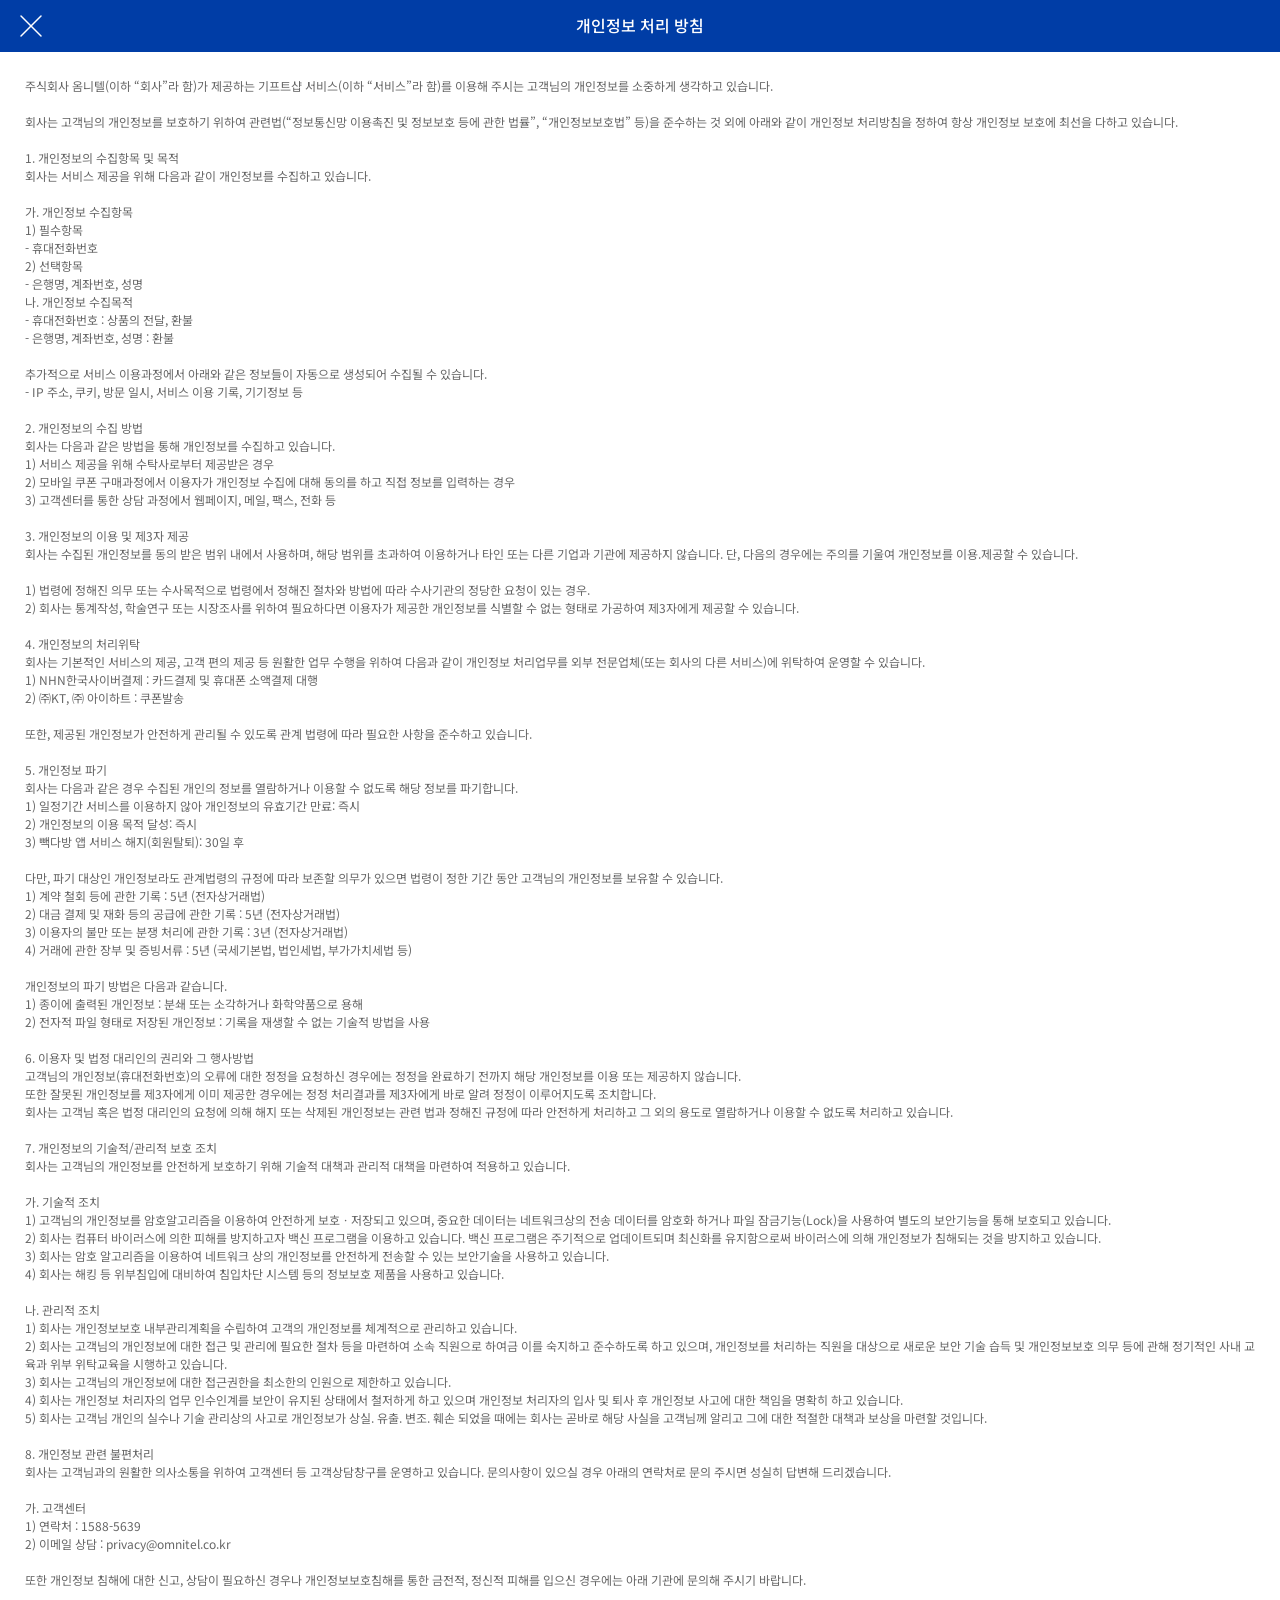
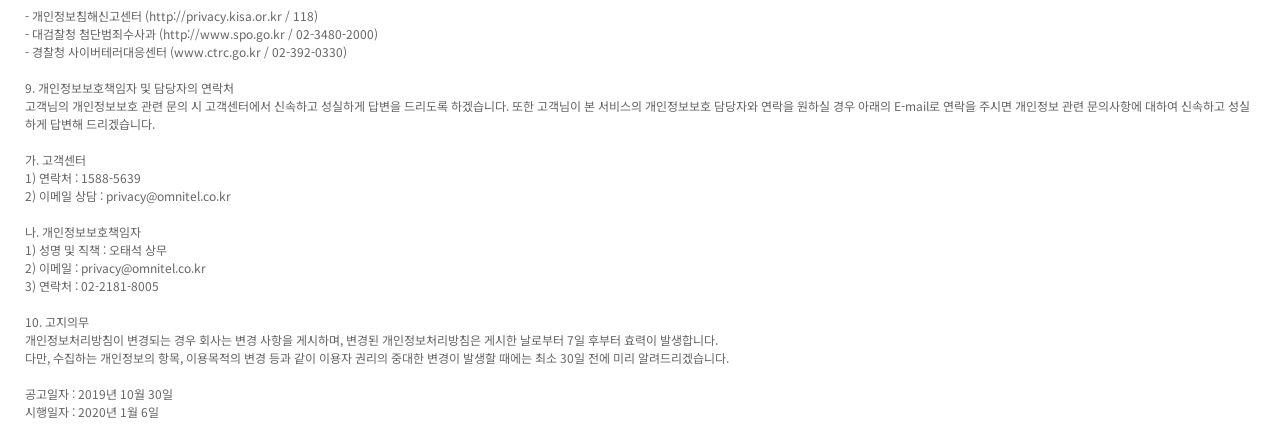
<file: privacy.html>
<!doctype html>
<html lang="ko">
<head>
    <!-- Required meta tags -->
    <meta charset="utf-8">
    <meta name="viewport" content="width=device-width, initial-scale=1, shrink-to-fit=no">

    <!-- Bootstrap CSS -->
    <link rel="stylesheet" href="/css/common/bootstrap.min.css">

    <!-- 공통 css -->
    <title>빽다방</title>
    <link href="/css/common/common.css" rel="stylesheet">
    <link href="/css/style.css" rel="stylesheet">
    <!-- //공통 css -->

    <!-- 페이지 css -->
    <style>
        body { background: #fff !important; }
    </style>
    <!-- //페이지 css -->

    <!-- 공통 js -->
    <!-- jQuery first, then Popper.js, then Bootstrap JS -->
    <script src="/js/common/jquery-3.3.1.min.js"></script>
    <script src="/js/common/popper.min.js"></script>
    <script src="/js/common/bootstrap.min.js"></script>
    <!-- //공통 js -->

    <!-- 개발 js -->
    <!-- 주의: 개발에 필요한 js는 이 영역에 작성해 주세요 -->
    <!-- // 개발 js -->
</head>
<body>

    <!-- 공통 헤더 -->
    <header id="header" style="height: 52px;"><!-- 190923: 높이값 추가, 변수 처리 -->
        <button class="btn btn-close" type="button"><img src="/images/ico_close_white.png" alt="닫기"></button>
        <h1>개인정보 처리 방침</h1>
        <span class="empty"></span>
    </header>
    <!-- //공통 헤더 -->

    <!-- 이용약관: terms 클래스 필요 -->
    <main id="main" class="terms" style="margin-top: 52px;"><!-- 191008: 마진값 추가, 변수 처리 -->

        주식회사 옴니텔(이하 “회사”라 함)가 제공하는 기프트샵 서비스(이하 “서비스”라 함)를 이용해 주시는 고객님의 개인정보를 소중하게 생각하고 있습니다.<br>
        <br>
        회사는 고객님의 개인정보를 보호하기 위하여 관련법(“정보통신망 이용촉진 및 정보보호 등에 관한 법률”, “개인정보보호법” 등)을 준수하는 것 외에 아래와 같이 개인정보 처리방침을 정하여 항상 개인정보 보호에 최선을 다하고 있습니다.<br>
        <br>

        1. 개인정보의 수집항목 및 목적<br>
        회사는 서비스 제공을 위해 다음과 같이 개인정보를 수집하고 있습니다.<br>
        <br>
        가. 개인정보 수집항목<br>
        1) 필수항목<br>
        - 휴대전화번호<br>
        2) 선택항목<br>
        - 은행명, 계좌번호, 성명<br>
        나. 개인정보 수집목적<br>
        - 휴대전화번호 : 상품의 전달, 환불<br>
        - 은행명, 계좌번호, 성명 : 환불<br>
        <br>
        추가적으로 서비스 이용과정에서 아래와 같은 정보들이 자동으로 생성되어 수집될 수 있습니다.<br>
        - IP 주소, 쿠키, 방문 일시, 서비스 이용 기록, 기기정보 등<br>
        <br>

        2. 개인정보의 수집 방법<br>
        회사는 다음과 같은 방법을 통해 개인정보를 수집하고 있습니다.<br>
        1) 서비스 제공을 위해 수탁사로부터 제공받은 경우 <br>
        2) 모바일 쿠폰 구매과정에서 이용자가 개인정보 수집에 대해 동의를 하고 직접 정보를 입력하는 경우<br>
        3) 고객센터를 통한 상담 과정에서 웹페이지, 메일, 팩스, 전화 등<br>
        <br>

        3. 개인정보의 이용 및 제3자 제공<br>
        회사는 수집된 개인정보를 동의 받은 범위 내에서 사용하며, 해당 범위를 초과하여 이용하거나 타인 또는 다른 기업과 기관에 제공하지 않습니다. 단, 다음의 경우에는 주의를 기울여 개인정보를 이용.제공할 수 있습니다.<br>
        <br>
        1) 법령에 정해진 의무 또는 수사목적으로 법령에서 정해진 절차와 방법에 따라 수사기관의 정당한 요청이 있는 경우.<br>
        2) 회사는 통계작성, 학술연구 또는 시장조사를 위하여 필요하다면 이용자가 제공한 개인정보를 식별할 수 없는 형태로 가공하여 제3자에게 제공할 수 있습니다.<br>
        <br>

        4. 개인정보의 처리위탁<br>
        회사는 기본적인 서비스의 제공, 고객 편의 제공 등 원활한 업무 수행을 위하여 다음과 같이 개인정보 처리업무를 외부 전문업체(또는 회사의 다른 서비스)에 위탁하여 운영할 수 있습니다.<br>
        1) NHN한국사이버결제 : 카드결제 및 휴대폰 소액결제 대행<br>
        2) ㈜KT, ㈜ 아이하트 : 쿠폰발송<br>
        <br>
        또한, 제공된 개인정보가 안전하게 관리될 수 있도록 관계 법령에 따라 필요한 사항을 준수하고 있습니다.<br>
        <br>

        5. 개인정보 파기<br>
        회사는 다음과 같은 경우 수집된 개인의 정보를 열람하거나 이용할 수 없도록 해당 정보를 파기합니다.<br>
        1) 일정기간 서비스를 이용하지 않아 개인정보의 유효기간 만료: 즉시<br>
        2) 개인정보의 이용 목적 달성: 즉시<br>
        3) 빽다방 앱 서비스 해지(회원탈퇴): 30일 후<br>
        <br>
        다만, 파기 대상인 개인정보라도 관계법령의 규정에 따라 보존할 의무가 있으면 법령이 정한 기간 동안 고객님의 개인정보를 보유할 수 있습니다.<br>
        1) 계약 철회 등에 관한 기록 : 5년 (전자상거래법)<br>
        2) 대금 결제 및 재화 등의 공급에 관한 기록 : 5년 (전자상거래법)<br>
        3) 이용자의 불만 또는 분쟁 처리에 관한 기록 : 3년 (전자상거래법)<br>
        4) 거래에 관한 장부 및 증빙서류 : 5년 (국세기본법, 법인세법, 부가가치세법 등)<br>
        <br>
        개인정보의 파기 방법은 다음과 같습니다.<br>
        1) 종이에 출력된 개인정보 : 분쇄 또는 소각하거나 화학약품으로 용해<br>
        2) 전자적 파일 형태로 저장된 개인정보 : 기록을 재생할 수 없는 기술적 방법을 사용<br>
        <br>

        6. 이용자 및 법정 대리인의 권리와 그 행사방법<br>
        고객님의 개인정보(휴대전화번호)의 오류에 대한 정정을 요청하신 경우에는 정정을 완료하기 전까지 해당 개인정보를 이용 또는 제공하지 않습니다.<br>
        또한 잘못된 개인정보를 제3자에게 이미 제공한 경우에는 정정 처리결과를 제3자에게 바로 알려 정정이 이루어지도록 조치합니다.<br>
        회사는 고객님 혹은 법정 대리인의 요청에 의해 해지 또는 삭제된 개인정보는 관련 법과 정해진 규정에 따라 안전하게 처리하고 그 외의 용도로 열람하거나 이용할 수 없도록 처리하고 있습니다.<br>
        <br>

        7. 개인정보의 기술적/관리적 보호 조치<br>
        회사는 고객님의 개인정보를 안전하게 보호하기 위해 기술적 대책과 관리적 대책을 마련하여 적용하고 있습니다.<br>
        <br>
        가. 기술적 조치<br>
        1) 고객님의 개인정보를 암호알고리즘을 이용하여 안전하게 보호ㆍ저장되고 있으며, 중요한 데이터는 네트워크상의 전송 데이터를 암호화 하거나 파일 잠금기능(Lock)을 사용하여 별도의 보안기능을 통해 보호되고 있습니다.<br>
        2) 회사는 컴퓨터 바이러스에 의한 피해를 방지하고자 백신 프로그램을 이용하고 있습니다. 백신 프로그램은 주기적으로 업데이트되며 최신화를 유지함으로써 바이러스에 의해 개인정보가 침해되는 것을 방지하고 있습니다.<br>
        3) 회사는 암호 알고리즘을 이용하여 네트워크 상의 개인정보를 안전하게 전송할 수 있는 보안기술을 사용하고 있습니다.<br>
        4) 회사는 해킹 등 위부침입에 대비하여 침입차단 시스템 등의 정보보호 제품을 사용하고 있습니다.<br>
        <br>
        나. 관리적 조치<br>
        1) 회사는 개인정보보호 내부관리계획을 수립하여 고객의 개인정보를 체계적으로 관리하고 있습니다.<br>
        2) 회사는 고객님의 개인정보에 대한 접근 및 관리에 필요한 절차 등을 마련하여 소속 직원으로 하여금 이를 숙지하고 준수하도록 하고 있으며, 개인정보를 처리하는 직원을 대상으로 새로운 보안 기술 습득 및 개인정보보호 의무 등에 관해 정기적인 사내 교육과 위부 위탁교육을 시행하고 있습니다.<br>
        3) 회사는 고객님의 개인정보에 대한 접근권한을 최소한의 인원으로 제한하고 있습니다.<br>
        4) 회사는 개인정보 처리자의 업무 인수인계를 보안이 유지된 상태에서 철저하게 하고 있으며 개인정보 처리자의 입사 및 퇴사 후 개인정보 사고에 대한 책임을 명확히 하고 있습니다.<br>
        5) 회사는 고객님 개인의 실수나 기술 관리상의 사고로 개인정보가 상실. 유출. 변조. 훼손 되었을 때에는 회사는 곧바로 해당 사실을 고객님께 알리고 그에 대한 적절한 대책과 보상을 마련할 것입니다.<br>
        <br>

        8. 개인정보 관련 불편처리<br>
        회사는 고객님과의 원활한 의사소통을 위하여 고객센터 등 고객상담창구를 운영하고 있습니다. 문의사항이 있으실 경우 아래의 연락처로 문의 주시면 성실히 답변해 드리겠습니다.<br>
        <br>
        가. 고객센터<br>
        1) 연락처 : 1588-5639<br>
        2) 이메일 상담 : privacy@omnitel.co.kr<br>
        <br>
        또한 개인정보 침해에 대한 신고, 상담이 필요하신 경우나 개인정보보호침해를 통한 금전적, 정신적 피해를 입으신 경우에는 아래 기관에 문의해 주시기 바랍니다.<br>
        <br>
        - 개인정보침해신고센터 (http://privacy.kisa.or.kr / 118)<br>
        - 대검찰청 첨단범죄수사과 (http://www.spo.go.kr / 02-3480-2000)<br>
        - 경찰청 사이버테러대응센터 (www.ctrc.go.kr / 02-392-0330)<br>
        <br>

        9. 개인정보보호책임자 및 담당자의 연락처<br>
        고객님의 개인정보보호 관련 문의 시 고객센터에서 신속하고 성실하게 답변을 드리도록 하겠습니다. 또한 고객님이 본 서비스의 개인정보보호 담당자와 연락을 원하실 경우 아래의 E-mail로 연락을 주시면 개인정보 관련 문의사항에 대하여 신속하고 성실하게 답변해 드리겠습니다.<br>
        <br>
        가. 고객센터<br>
        1) 연락처 : 1588-5639<br>
        2) 이메일 상담 : privacy@omnitel.co.kr<br>
        <br>
        나. 개인정보보호책임자<br>
        1) 성명 및 직책 : 오태석 상무<br>
        2) 이메일 : privacy@omnitel.co.kr<br>
        3) 연락처 : 02-2181-8005<br>
        <br>

        10. 고지의무<br>
        개인정보처리방침이 변경되는 경우 회사는 변경 사항을 게시하며, 변경된 개인정보처리방침은 게시한 날로부터 7일 후부터 효력이 발생합니다.<br>
        다만, 수집하는 개인정보의 항목, 이용목적의 변경 등과 같이 이용자 권리의 중대한 변경이 발생할 때에는 최소 30일 전에 미리 알려드리겠습니다.<br>
        <br>

        공고일자 : 2019년 10월 30일<br>
        시행일자 : 2020년 1월 6일<br>

        <!-- <br>
        이전 개인정보처리방침 보기<br> -->

    </main>

</body>
</html>
</file>
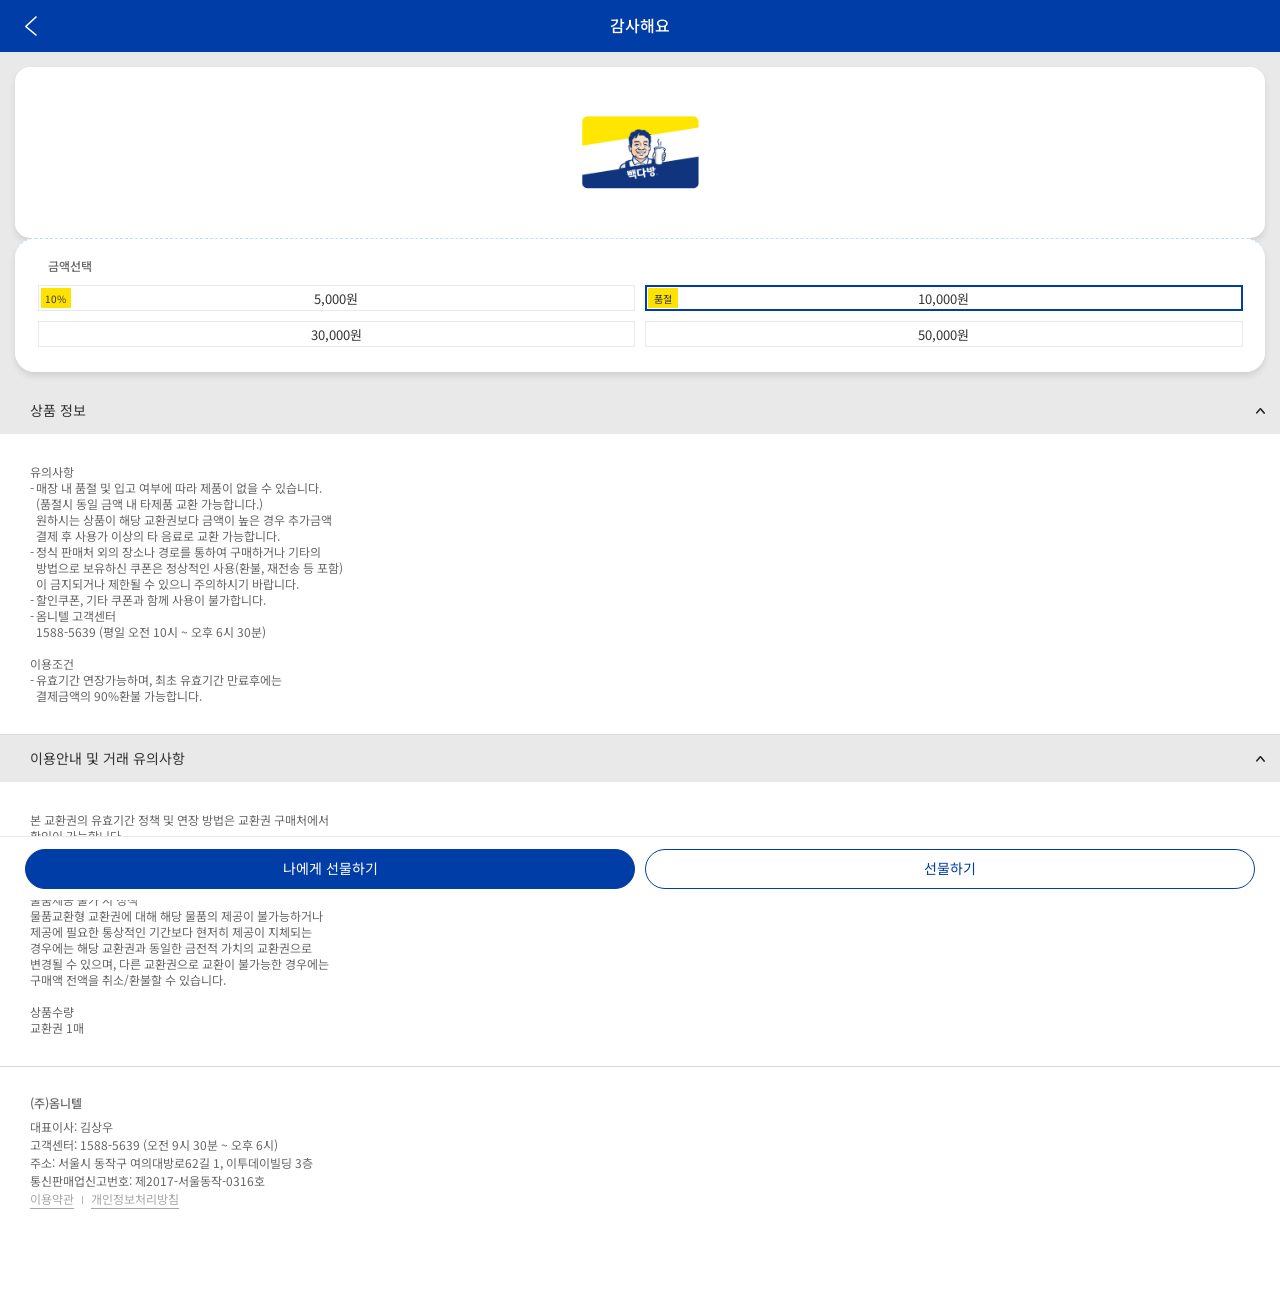
<file: product_details.html>
<!doctype html>
<html lang="ko">
<head>
    <!-- Required meta tags -->
    <meta charset="utf-8">
    <meta name="viewport" content="width=device-width, initial-scale=1, shrink-to-fit=no">

    <!-- Bootstrap CSS -->
    <link rel="stylesheet" href="/css/common/bootstrap.min.css">

    <!-- 공통 css -->
    <title>빽다방</title>
    <link href="/css/common/common.css" rel="stylesheet">
    <link href="/css/style.css" rel="stylesheet">
    <!-- //공통 css -->

    <!-- 공통 js -->
    <!-- jQuery first, then Popper.js, then Bootstrap JS -->
    <script src="/js/common/jquery-3.3.1.min.js"></script>
    <script src="/js/common/popper.min.js"></script>
    <script src="/js/common/bootstrap.min.js"></script>
    <!-- //공통 js -->

    <!-- 개발 css -->
    <style>
        #main.product-details .price-tag.show { top: 52px !important; } /* 191008: 위치값 추가, 변수 처리 */
    </style>
    <!-- // 개발 css -->

    <!-- 개발 js -->
    <!-- 주의: 개발에 필요한 js는 이 영역에 작성해 주세요 -->
    <script>
        (function($) {
            // 일정 높이 이상 스크롤 시, 가격 보이기
            $(window).on('scroll', function() {
                var targetTop = $('.details').offset().top - $('#header').height() - $('.price-tag').height();
                if (targetTop <= $(window).scrollTop()) {
                    $('.price-tag').addClass('show');
                } else {
                    $('.price-tag').removeClass('show');
                }
            });
            
            // 상품고시 정보 클릭 시, 스크롤 이동: 191028 추가
            $(document).ready(function() {
                $('#details-info, #details-notice').on('hidden.bs.collapse shown.bs.collapse', function () {
                    $('html, body').animate({ scrollTop: $(document).height() - $(window).height() - $('.company').outerHeight() }, 500)
                })
            })
        })(jQuery);
    </script>
    <!-- // 개발 js -->

</head>
<body>

    <!-- 공통 헤더 -->
    <header id="header" style="height: 52px;"><!-- 190923: 높이값 추가, 변수 처리 -->
        <a class="btn btn-back" href="index.html"><img src="/images/ico_arrow_left.png" alt="뒤로 가기"></a>
        <h1>감사해요</h1>
        <span class="empty"></span>
    </header>
    <!-- //공통 헤더 -->

    <!-- 상품상세: product-details 클래스 필요 -->
    <main id="main" class="product-details" style="margin-top: 52px;"><!-- 191008: 마진값 추가, 변수 처리 -->

        <!-- 가격 정보 -->
        <div class="price-tag">
            <dl>
                <dt>베리크런치 빽스치노</dt>
                <dd>1,500원 <s>3,000원</s></dd>
            </dl>
        </div>
        <!-- //가격 정보 -->
        
        <!-- 쿠폰 영역 -->
        <section class="coupon">
            <div class="coupon-wrapper">
                <div class="coupon-info">
                    <div class="coupon-image">
                        <img src="/images/img_voucher_paikdabang_640.jpg">
                    </div>
                    <!-- <h4 class="coupon-title">베리크런치 빽스치노 (SOFT)</h4>
                    <p class="coupon-price">4,100원 <s>4,500원</s></p>
                    <p class="coupon-help">발행일로부터 93일 내 사용 가능합니다.</p> -->
                </div>
                <!-- 금액권 일 경우 -->
                <div class="coupon-type">
                    <div class="coupon-type-wrapper">
                        <h6>금액선택</h6>
                        <ul class="list-unstyled mb-0">
                            <li><a href="#" class="coupon-type-item"><span class="discount">10%</span><span class="price">5,000원</span></a></li>
                            <li><a href="#" class="coupon-type-item selected"><span class="discount">품절</span><span class="price">10,000원</span></a></li>
                            <li><a href="#" class="coupon-type-item"><span class="price">30,000원</span></a></li>
                            <li><a href="#" class="coupon-type-item"><span class="price">50,000원</span></a></li>
                        </ul>
                    </div>
                </div>
                <!-- 플래그 -->
                <!-- <div class="flag pink"> -->
                    <!-- 할인율 일 경우 -->
                    <!-- <b>10<small>%</small></b> -->
                    <!-- 텍스트 일 경우 -->
                    <!-- <b style="font-size: 14px;">구매완료</b> -->
                <!-- </div> -->
            </div>
        </section>
        <!-- //쿠폰 영역 -->
        
        <!-- 상세 설명 -->
        <section class="details">

            <!-- 금액권 선물금액/결제금액 -->
            <!-- <div class="details-price">
                <dl class="mb-0">
                    <dt>선물금액</dt>
                    <dd class="mb-0"><s>5,000원</s></dd>
                </dl>
                <dl class="mb-0">
                    <dt>결제금액</dt>
                    <dd class="mb-0"><span class="discount">10% 할인</span><b>5,000원</b></dd>
                </dl>
            </div> -->

            <!-- 상품 정보 -->
            <div class="details-desc details-info">
                <button class="btn" type="button" data-toggle="collapse" data-target="#details-info">
                    상품 정보 <span></span>
                </button>
                <div class="collapse show" id="details-info">
                    <div class="details-body">
                        유의사항<br>
                        <p>
                            매장 내 품절 및 입고 여부에 따라 제품이 없을 수 있습니다.<br>
                            (품절시 동일 금액 내 타제품 교환 가능합니다.)<br>
                            원하시는 상품이 해당 교환권보다 금액이 높은 경우 추가금액<br>
                            결제 후 사용가 이상의 타 음료로 교환 가능합니다.
                        </p>
                        <p>
                            정식 판매처 외의 장소나 경로를 통하여 구매하거나 기타의<br>
                            방법으로 보유하신 쿠폰은 정상적인 사용(환불, 재전송 등 포함)<br>
                            이 금지되거나 제한될 수 있으니 주의하시기 바랍니다.
                        </p>
                        <p>
                            할인쿠폰, 기타 쿠폰과 함께 사용이 불가합니다.
                        </p>
                        <p>
                            옴니텔 고객센터<br>
                            1588-5639 (평일 오전 10시 ~ 오후 6시 30분)
                        </p><br>
                        이용조건
                        <p>
                            유효기간 연장가능하며, 최초 유효기간 만료후에는<br>
                            결제금액의 90%환불 가능합니다.
                        </p>
                    </div>
                </div>
            </div>
            <!-- //상품 정보 -->

            <!-- 이용안내 및 거래 유의사항 -->
            <div class="details-desc details-notice">
                <button class="btn" type="button" data-toggle="collapse" data-target="#details-notice">
                    이용안내 및 거래 유의사항 <span></span>
                </button>
                <div class="collapse show" id="details-notice">
                    <div class="details-body">
                        본 교환권의 유효기간 정책 및 연장 방법은 교환권 구매처에서<br>
                        확인이 가능합니다.<br>
                        본 교환권의 구매취소/환불 정책 및 방법은 구매처에서<br>
                        확인이 가능합니다.<br><br>
                        물품제공 불가 시 정책<br>
                        물품교환형 교환권에 대해 해당 물품의 제공이 불가능하거나<br>
                        제공에 필요한 통상적인 기간보다 현저히 제공이 지체되는<br>
                        경우에는 해당 교환권과 동일한 금전적 가치의 교환권으로<br>
                        변경될 수 있으며, 다른 교환권으로 교환이 불가능한 경우에는<br>
                        구매액 전액을 취소/환불할 수 있습니다.<br><br>
                        상품수량<br>
                        교환권 1매
                    </div>
                </div>
            </div>
            <!-- //이용안내 및 거래 유의사항 -->

        </section>
        <!-- //상세 설명 -->

        <!-- 회사 정보 -->
        <div class="company">
            <h5>(주)옴니텔</h5>
            <div class="ceo">
                <dl>
                    <dt>대표이사</dt>
                    <dd>김상우</dd>
                </dl>
            </div>
            <div class="cs">
                <dl>
                    <dt>고객센터</dt>
                    <dd>1588-5639 (오전 9시 30분 ~ 오후 6시)</dd>
                </dl>
            </div>
            <div class="addr">
                <dl>
                    <dt>주소</dt>
                    <dd><address>서울시 동작구 여의대방로62길 1, 이투데이빌딩 3층</address></dd>
                </dl>
            </div>
            <div class="license">
                <dl>
                    <dt>통신판매업신고번호</dt>
                    <dd>제2017-서울동작-0316호</dd>
                </dl>
            </div>
            <div class="terms">
                <a href="terms.html">이용약관</a>
                <span class="bar"></span>
                <a href="privacy.html">개인정보처리방침</a>
            </div>
        </div>
        <!-- // 회사 정보 -->

        <!-- 하단 버튼 영역 -->
        <div class="action">
            <button class="btn btn-gift-to-me" type="button">나에게 선물하기</button>
            <a href="gift.html" class="btn btn-gift">선물하기</a>
        </div>
        <!-- //하단 버튼 영역 -->

    </main>

    <script>
        (function($) {
            $(document).on("click", ".coupon-type .coupon-type-item", function(e) {
                e.preventDefault()
                $('.coupon-type-item').removeClass('selected')
                $(this).addClass('selected')
            })
        })(jQuery);
    </script>

</body>
</html>
</file>
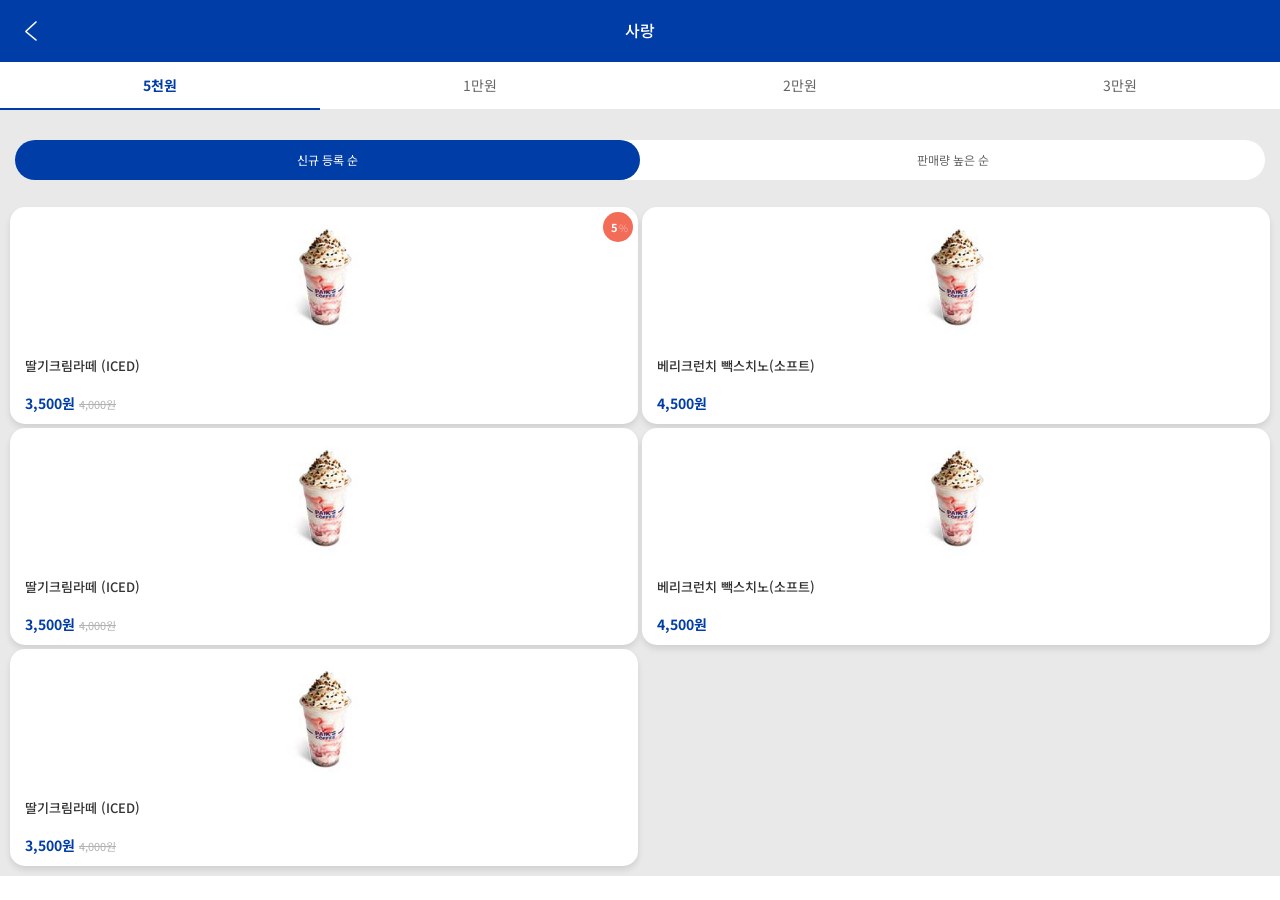
<file: promotion_list.html>
<!doctype html>
<html lang="ko">
<head>
    <!-- Required meta tags -->
    <meta charset="utf-8">
    <meta name="viewport" content="width=device-width, initial-scale=1, shrink-to-fit=no">

    <!-- Bootstrap CSS -->
    <link rel="stylesheet" href="/css/common/bootstrap.min.css">

    <!-- 공통 css -->
    <title>빽다방</title>
    <link href="/css/common/common.css" rel="stylesheet">
    <link href="/css/style.css" rel="stylesheet">
    <!-- //공통 css -->

    <!-- 공통 js -->
    <!-- jQuery first, then Popper.js, then Bootstrap JS -->
    <script src="/js/common/jquery-3.3.1.min.js"></script>
    <script src="/js/common/popper.min.js"></script>
    <script src="/js/common/bootstrap.min.js"></script>
    <!-- //공통 js -->

    <!-- 개발 js -->
    <!-- 주의: 개발에 필요한 js는 이 영역에 작성해 주세요 -->
    <script>
        (function($) {
            $(window).on('scroll', function() {
                var scrollHeight = $(document).height();
                var scrollPosition = $(window).height() + $(window).scrollTop();
                if ((scrollHeight - scrollPosition) / scrollHeight === 0) {
                    var productItem = '<li>';
                    productItem += '<a class="product-item" href="#">';
                    productItem += '<div class="product-image">';
                    productItem += '<img src="/images/img_product_dummy.jpg">';
                    productItem += '</div>';
                    productItem += '<div class="product-body">';
                    productItem += '<h6 class="product-category">커피</h6>';
                    productItem += '<h4 class="product-title">딸기크림라떼 (ICED)</h4>';
                    productItem += '<p class="product-price">3,500원 <s>4,000원</s></p>';
                    productItem += '</div>';
                    productItem += '</a>';
                    productItem += '</li>';
                    $('.product-list ul').append(productItem);
                    $('.product-list ul').append(productItem);
                    $('.product-list ul').append(productItem);
                    $('.product-list ul').append(productItem);
                    $('.product-list ul').append(productItem);
                }
            });
        })(jQuery);
    </script>
    <!-- // 개발 js -->

</head>
<body>

    <!-- 공통 헤더 -->
    <header id="header">
        <a class="btn btn-back" href="index.html"><img src="/images/ico_arrow_left.png" alt="뒤로 가기"></a>
        <h1>사랑</h1>
        <span class="empty"></span>
    </header>
    <!-- //공통 헤더 -->

    <!-- 메인페이지: recommend 클래스 필요 -->
    <main id="main" class="promotion">

        <!-- 권종 탭 -->
        <ul class="nav tabs nav-tabs" role="tablist">
            <li class="nav-item">
                <a class="nav-link active" data-toggle="tab">5천원</a>
            </li>
            <li class="nav-item">
                <a class="nav-link" data-toggle="tab">1만원</a>
            </li>
            <li class="nav-item">
                <a class="nav-link" data-toggle="tab">2만원</a>
            </li>
            <li class="nav-item">
                <a class="nav-link" data-toggle="tab">3만원</a>
            </li>
        </ul>
        <!-- //권종 탭 -->

        <!-- 정렬기(.sorter) -->
        <ul class="nav sorter nav-tabs" role="tablist">
            <li class="nav-item">
                <a class="nav-link active" data-toggle="tab">신규 등록 순</a>
            </li>
            <li class="nav-item">
                <a class="nav-link" data-toggle="tab">판매량 높은 순</a>
            </li>
        </ul>
        <!-- //정렬기 -->

        <div class="product-list">
            <ul>
                <li>
                    <a class="product-item" href="#">
                        <div class="product-image">
                            <img src="/images/img_product_dummy.jpg">
                        </div>
                        <div class="product-body">
                            <h6 class="product-category">커피</h6>
                            <h4 class="product-title">딸기크림라떼 (ICED)</h4>
                            <p class="product-price">3,500원 <s>4,000원</s></p>
                        </div>
                        <!-- 플래그 -->
                        <div class="flag pink">
                            <b>5</b><small>%</small>
                        </div>
                    </a>
                </li>
                <li>
                    <a class="product-item" href="#">
                        <div class="product-image">
                            <img src="/images/img_product_dummy.jpg">
                        </div>
                        <div class="product-body">
                            <h6 class="product-category">빽스치노</h6>
                            <h4 class="product-title">베리크런치 빽스치노(소프트)</h4>
                            <p class="product-price">4,500원</p>
                        </div>
                    </a>
                </li>
                <li>
                    <a class="product-item" href="#">
                        <div class="product-image">
                            <img src="/images/img_product_dummy.jpg">
                        </div>
                        <div class="product-body">
                            <h6 class="product-category">커피</h6>
                            <h4 class="product-title">딸기크림라떼 (ICED)</h4>
                            <p class="product-price">3,500원 <s>4,000원</s></p>
                        </div>
                    </a>
                </li>
                <li>
                    <a class="product-item" href="#">
                        <div class="product-image">
                            <img src="/images/img_product_dummy.jpg">
                        </div>
                        <div class="product-body">
                            <h6 class="product-category">빽스치노</h6>
                            <h4 class="product-title">베리크런치 빽스치노(소프트)</h4>
                            <p class="product-price">4,500원</p>
                        </div>
                    </a>
                </li>
                <li>
                    <a class="product-item" href="#">
                        <div class="product-image">
                            <img src="/images/img_product_dummy.jpg">
                        </div>
                        <div class="product-body">
                            <h6 class="product-category">커피</h6>
                            <h4 class="product-title">딸기크림라떼 (ICED)</h4>
                            <p class="product-price">3,500원 <s>4,000원</s></p>
                        </div>
                    </a>
                </li>
            </ul>
        </div>

    </main>

</body>
</html>
</file>
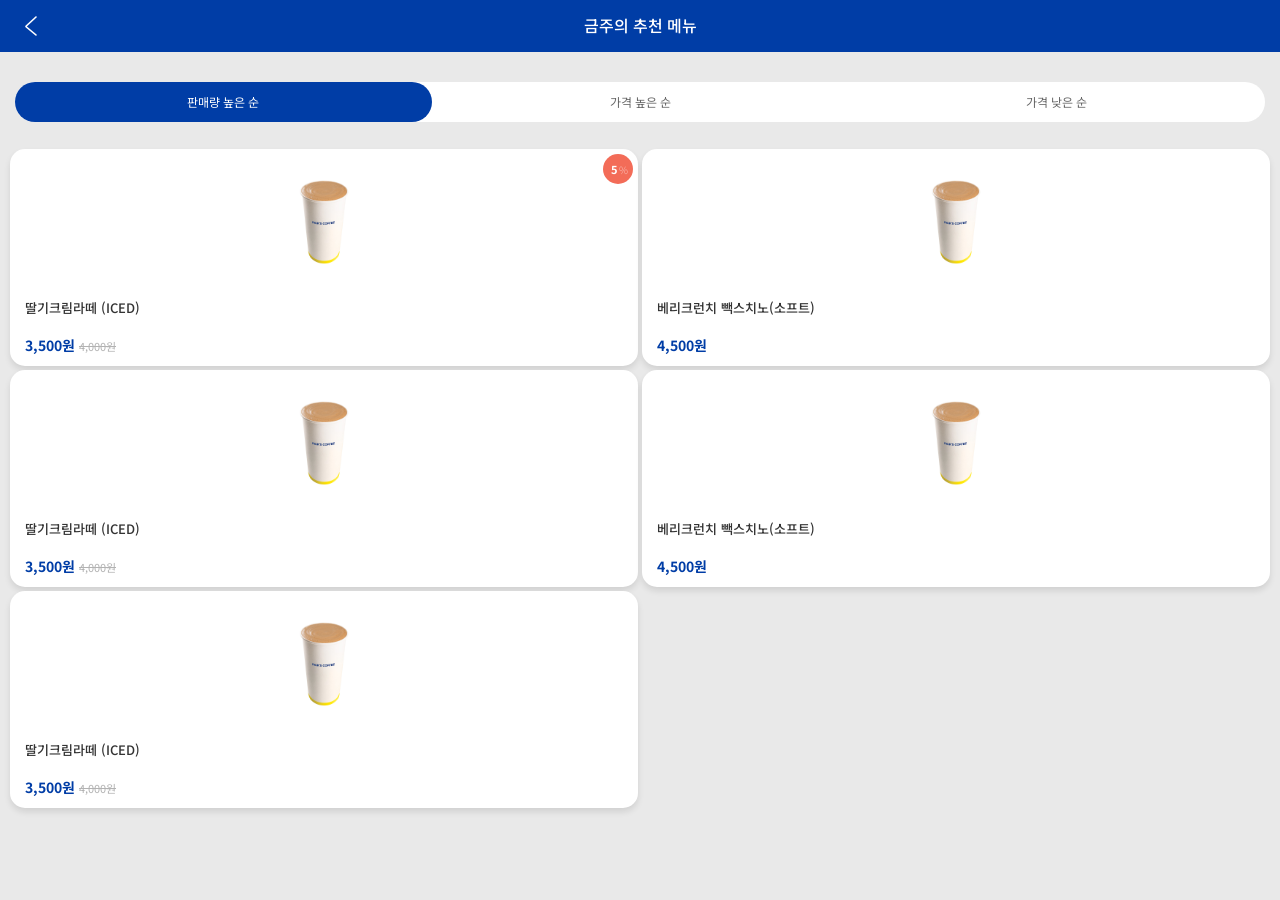
<file: recommend_list.html>
<!doctype html>
<html lang="ko">
<head>
    <!-- Required meta tags -->
    <meta charset="utf-8">
    <meta name="viewport" content="width=device-width, initial-scale=1, shrink-to-fit=no, user-scalable=no">

    <!-- Bootstrap CSS -->
    <link rel="stylesheet" href="/css/common/bootstrap.min.css">

    <!-- 공통 css -->
    <title>빽다방</title>
    <link href="/css/common/common.css" rel="stylesheet">
    <link href="/css/style.css" rel="stylesheet">
    <!-- //공통 css -->

    <!-- 페이지 CSS -->
    <style>
        html, body {
            background: #e9e9e9;
        }
    </style>
    <!-- //페이지 CSS -->

    <!-- 공통 js -->
    <!-- jQuery first, then Popper.js, then Bootstrap JS -->
    <script src="/js/common/jquery-3.3.1.min.js"></script>
    <script src="/js/common/popper.min.js"></script>
    <script src="/js/common/bootstrap.min.js"></script>
    <!-- //공통 js -->

    <!-- 개발 js -->
    <!-- 주의: 개발에 필요한 js는 이 영역에 작성해 주세요 -->
    <script>
        (function($) {
            $(window).on('scroll', function() {
                if ($(window).outerHeight() < $(document).height()) {
                    if ($(window).outerHeight() + Math.ceil($(window).scrollTop()) >= $(document).height()) {
                        var productItem = '<li>';
                        productItem += '<a class="product-item" href="product_details.html">';
                        productItem += '<div class="product-image">';
                        productItem += '<img src="/images/img_product_dummy2.jpg">';
                        productItem += '</div>';
                        productItem += '<div class="product-body">';
                        productItem += '<h6 class="product-category">커피</h6>';
                        productItem += '<h4 class="product-title">딸기크림라떼 (ICED)</h4>';
                        productItem += '<p class="product-price">3,500원 <s>4,000원</s></p>';
                        productItem += '</div>';
                        productItem += '</a>';
                        productItem += '</li>';
                        $('.product-list ul').append(productItem);
                        $('.product-list ul').append(productItem);
                        $('.product-list ul').append(productItem);
                        $('.product-list ul').append(productItem);
                        $('.product-list ul').append(productItem);
                    }
                }
            });
        })(jQuery);
    </script>
    <!-- // 개발 js -->

</head>
<body>

    <!-- 공통 헤더 -->
    <header id="header" style="height: 52px;"><!-- 190923: 높이값 추가, 변수 처리 -->
        <a class="btn btn-back" href="index.html"><img src="/images/ico_arrow_left.png" alt="뒤로 가기"></a>
        <h1>금주의 추천 메뉴</h1>
        <span class="empty"></span>
    </header>
    <!-- //공통 헤더 -->

    <!-- 추천메뉴: recommend 클래스 필요 -->
    <main id="main" class="recommend" style="margin-top: 52px;"><!-- 191008: 마진값 추가, 변수 처리 -->

        <!-- 정렬기(.sorter) -->
        <ul class="nav sorter nav-tabs" role="tablist">
            <li class="nav-item">
                <a href="#" class="nav-link active" data-toggle="tab">판매량 높은 순</a>
            </li>
            <li class="nav-item">
                <a href="#" class="nav-link" data-toggle="tab">가격 높은 순</a>
            </li>
            <li class="nav-item">
                <a href="#" class="nav-link" data-toggle="tab">가격 낮은 순</a>
            </li>
        </ul>
        <!-- //정렬기 -->

        <div class="product-list">
            <ul>
                <li>
                    <a class="product-item" href="product_details.html">
                        <div class="product-image">
                            <img src="/images/img_product_dummy2.jpg">
                        </div>
                        <div class="product-body">
                            <h6 class="product-category">커피</h6>
                            <h4 class="product-title">딸기크림라떼 (ICED)</h4>
                            <p class="product-price">3,500원 <s>4,000원</s></p>
                        </div>
                        <!-- 플래그 -->
                        <div class="flag pink">
                            <b>5</b><small>%</small>
                        </div>
                    </a>
                </li>
                <li>
                    <a class="product-item" href="product_details.html">
                        <div class="product-image">
                            <img src="/images/img_product_dummy2.jpg">
                        </div>
                        <div class="product-body">
                            <h6 class="product-category">빽스치노</h6>
                            <h4 class="product-title">베리크런치 빽스치노(소프트)</h4>
                            <p class="product-price">4,500원</p>
                        </div>
                    </a>
                </li>
                <li>
                    <a class="product-item" href="product_details.html">
                        <div class="product-image">
                            <img src="/images/img_product_dummy2.jpg">
                        </div>
                        <div class="product-body">
                            <h6 class="product-category">커피</h6>
                            <h4 class="product-title">딸기크림라떼 (ICED)</h4>
                            <p class="product-price">3,500원 <s>4,000원</s></p>
                        </div>
                    </a>
                </li>
                <li>
                    <a class="product-item" href="product_details.html">
                        <div class="product-image">
                            <img src="/images/img_product_dummy2.jpg">
                        </div>
                        <div class="product-body">
                            <h6 class="product-category">빽스치노</h6>
                            <h4 class="product-title">베리크런치 빽스치노(소프트)</h4>
                            <p class="product-price">4,500원</p>
                        </div>
                    </a>
                </li>
                <li>
                    <a class="product-item" href="product_details.html">
                        <div class="product-image">
                            <img src="/images/img_product_dummy2.jpg">
                        </div>
                        <div class="product-body">
                            <h6 class="product-category">커피</h6>
                            <h4 class="product-title">딸기크림라떼 (ICED)</h4>
                            <p class="product-price">3,500원 <s>4,000원</s></p>
                        </div>
                    </a>
                </li>
            </ul>
            <!-- 내역이 없을 경우 -->
            <!-- <p class="no-data">
                조회 내역이 없습니다.
            </p> -->
        </div>

    </main>

</body>
</html>
</file>
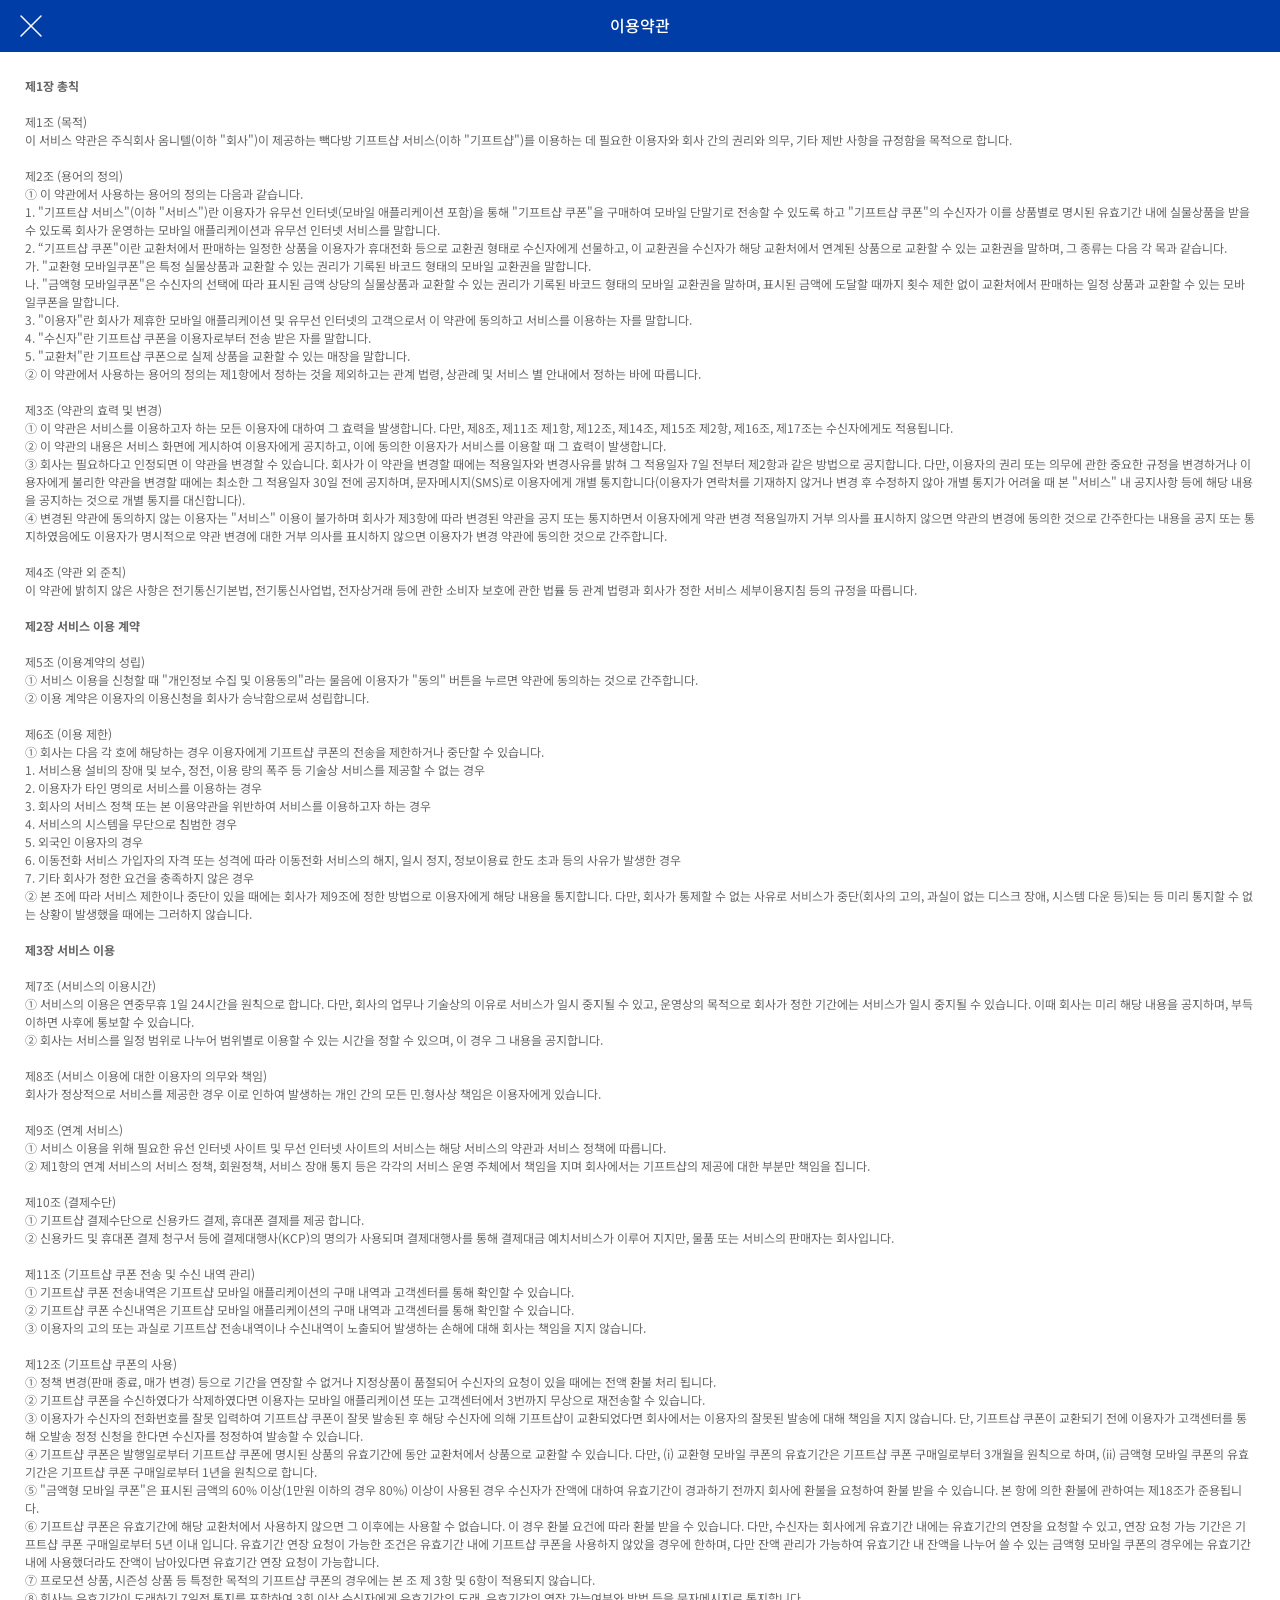
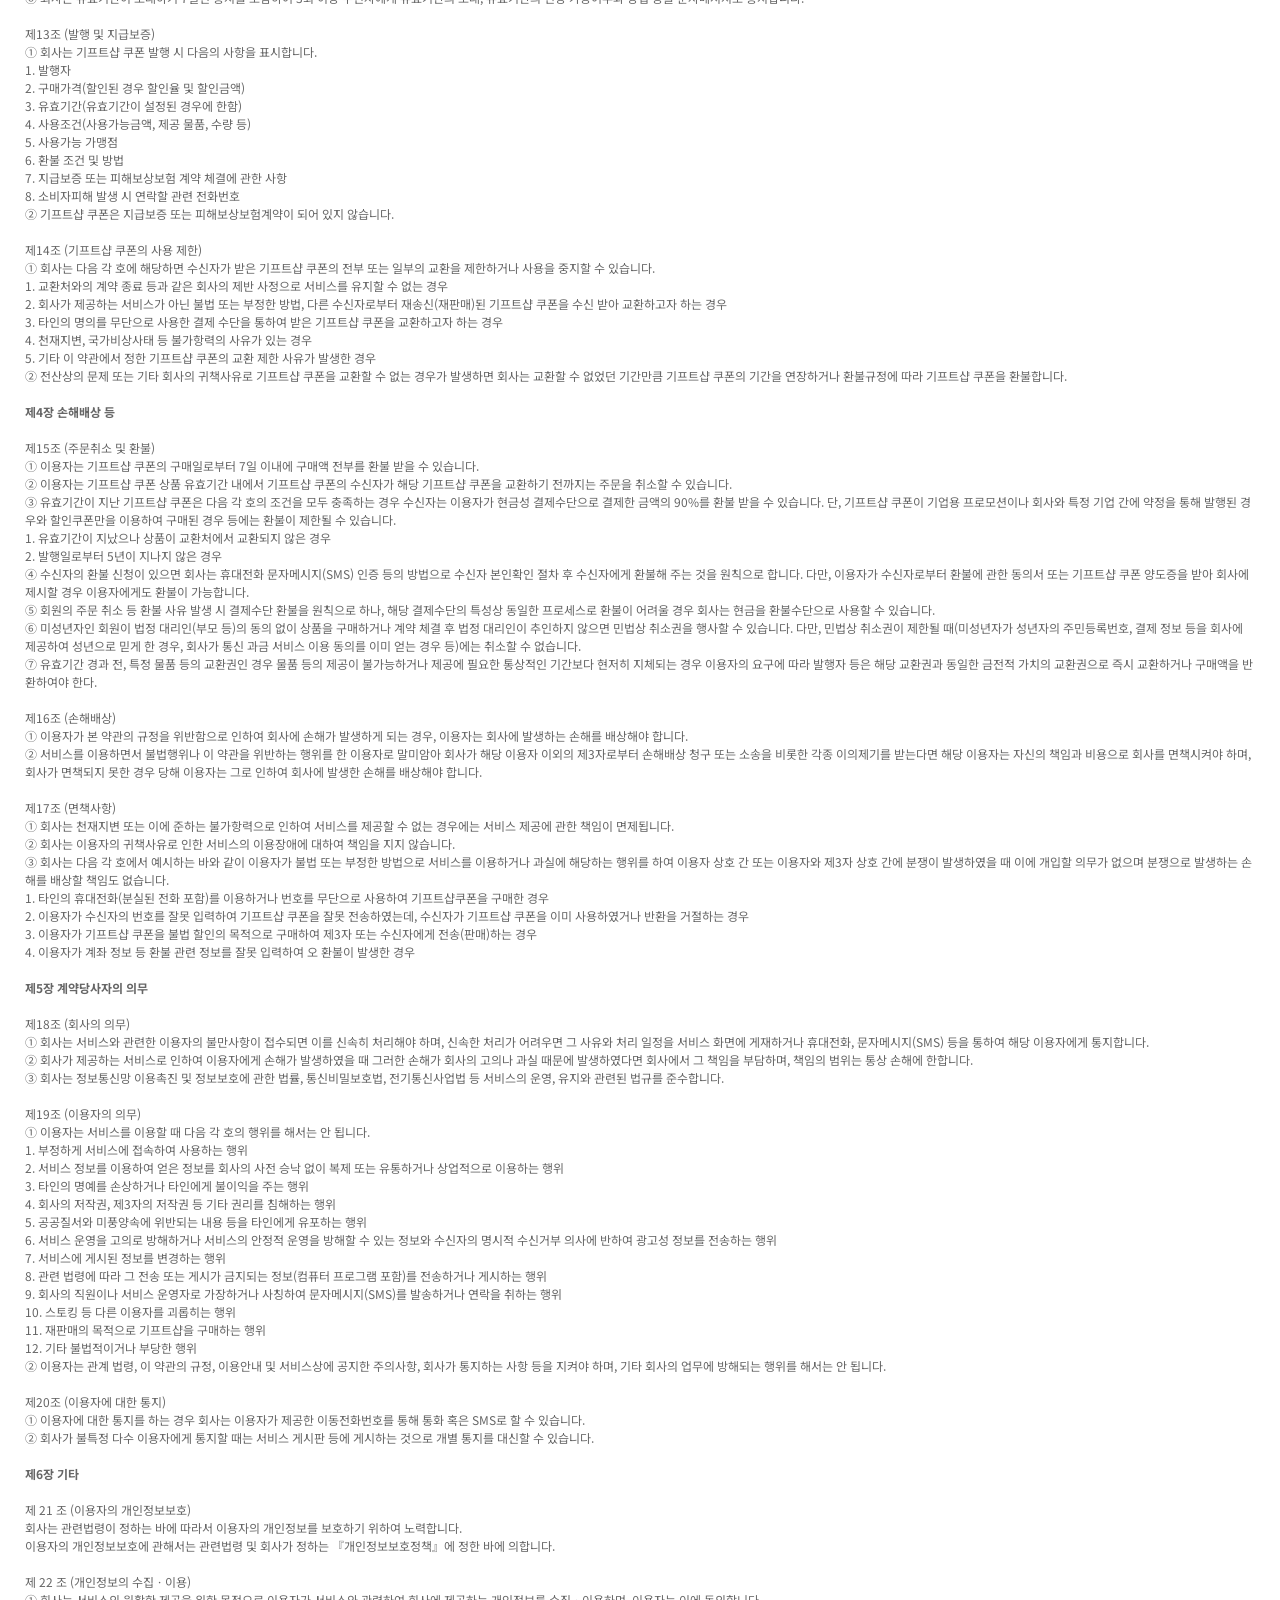
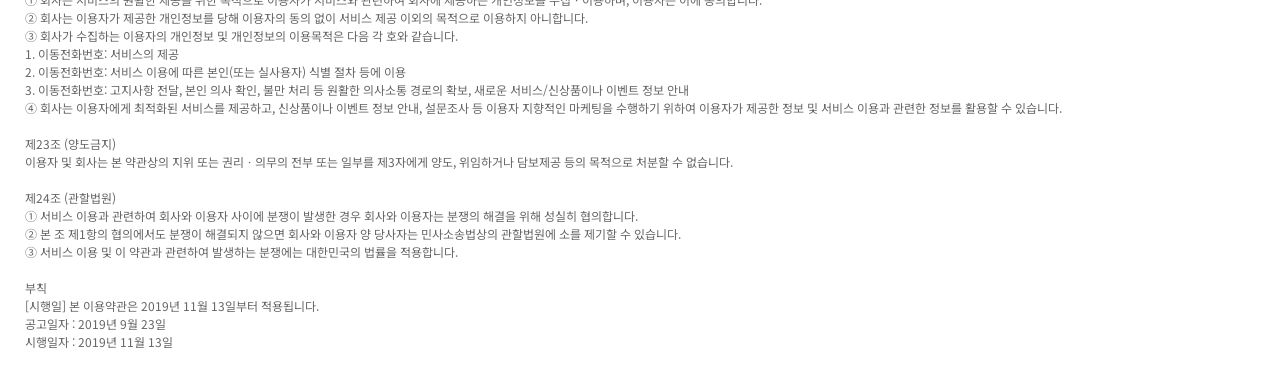
<file: terms.html>
<!doctype html>
<html lang="ko">
<head>
    <!-- Required meta tags -->
    <meta charset="utf-8">
    <meta name="viewport" content="width=device-width, initial-scale=1, shrink-to-fit=no">

    <!-- Bootstrap CSS -->
    <link rel="stylesheet" href="/css/common/bootstrap.min.css">

    <!-- 공통 css -->
    <title>빽다방</title>
    <link href="/css/common/common.css" rel="stylesheet">
    <link href="/css/style.css" rel="stylesheet">
    <!-- //공통 css -->

    <!-- 페이지 css -->
    <style>
        body { background: #fff !important; }
    </style>
    <!-- //페이지 css -->

    <!-- 공통 js -->
    <!-- jQuery first, then Popper.js, then Bootstrap JS -->
    <script src="/js/common/jquery-3.3.1.min.js"></script>
    <script src="/js/common/popper.min.js"></script>
    <script src="/js/common/bootstrap.min.js"></script>
    <!-- //공통 js -->

    <!-- 개발 js -->
    <!-- 주의: 개발에 필요한 js는 이 영역에 작성해 주세요 -->
    <!-- // 개발 js -->
</head>
<body>

    <!-- 공통 헤더 -->
    <header id="header" style="height: 52px;"><!-- 190923: 높이값 추가, 변수 처리 -->
        <button class="btn btn-close" type="button"><img src="/images/ico_close_white.png" alt="닫기"></button>
        <h1>이용약관</h1>
        <span class="empty"></span>
    </header>
    <!-- //공통 헤더 -->

    <!-- 이용약관: terms 클래스 필요 -->
    <main id="main" class="terms" style="margin-top: 52px;"><!-- 191008: 마진값 추가, 변수 처리 -->

        <b>제1장 총칙</b><br>
        <br>
        제1조 (목적)<br>
        이 서비스 약관은 주식회사 옴니텔(이하 "회사")이 제공하는 빽다방 기프트샵 서비스(이하 "기프트샵")를 이용하는 데 필요한 이용자와 회사 간의 권리와 의무, 기타 제반 사항을 규정함을 목적으로 합니다.<br>
        <br>
        제2조 (용어의 정의)<br>
        ① 이 약관에서 사용하는 용어의 정의는 다음과 같습니다.<br>
        1. "기프트샵 서비스"(이하 "서비스")란 이용자가 유무선 인터넷(모바일 애플리케이션 포함)을 통해 "기프트샵 쿠폰"을 구매하여 모바일 단말기로 전송할 수 있도록 하고 "기프트샵 쿠폰"의 수신자가 이를 상품별로 명시된 유효기간 내에 실물상품을 받을 수 있도록 회사가 운영하는 모바일 애플리케이션과 유무선 인터넷 서비스를 말합니다.<br>
        2. “기프트샵 쿠폰"이란 교환처에서 판매하는 일정한 상품을 이용자가 휴대전화 등으로 교환권 형태로 수신자에게 선물하고, 이 교환권을 수신자가 해당 교환처에서 연계된 상품으로 교환할 수 있는 교환권을 말하며, 그 종류는 다음 각 목과 같습니다.<br>
        가. "교환형 모바일쿠폰"은 특정 실물상품과 교환할 수 있는 권리가 기록된 바코드 형태의 모바일 교환권을 말합니다.<br>
        나. "금액형 모바일쿠폰"은 수신자의 선택에 따라 표시된 금액 상당의 실물상품과 교환할 수 있는 권리가 기록된 바코드 형태의 모바일 교환권을 말하며, 표시된 금액에 도달할 때까지 횟수 제한 없이 교환처에서 판매하는 일정 상품과 교환할 수 있는 모바일쿠폰을 말합니다.<br>
        3. "이용자"란 회사가 제휴한 모바일 애플리케이션 및 유무선 인터넷의 고객으로서 이 약관에 동의하고 서비스를 이용하는 자를 말합니다.<br>
        4. "수신자"란 기프트샵 쿠폰을 이용자로부터 전송 받은 자를 말합니다.<br>
        5. "교환처"란 기프트샵 쿠폰으로 실제 상품을 교환할 수 있는 매장을 말합니다.<br>
        ② 이 약관에서 사용하는 용어의 정의는 제1항에서 정하는 것을 제외하고는 관계 법령, 상관례 및 서비스 별 안내에서 정하는 바에 따릅니다.<br>
        <br>
        제3조 (약관의 효력 및 변경)<br>
        ① 이 약관은 서비스를 이용하고자 하는 모든 이용자에 대하여 그 효력을 발생합니다. 다만, 제8조, 제11조 제1항, 제12조, 제14조, 제15조 제2항, 제16조, 제17조는 수신자에게도 적용됩니다.<br>
        ② 이 약관의 내용은 서비스 화면에 게시하여 이용자에게 공지하고, 이에 동의한 이용자가 서비스를 이용할 때 그 효력이 발생합니다.<br>
        ③ 회사는 필요하다고 인정되면 이 약관을 변경할 수 있습니다. 회사가 이 약관을 변경할 때에는 적용일자와 변경사유를 밝혀 그 적용일자 7일 전부터 제2항과 같은 방법으로 공지합니다. 다만, 이용자의 권리 또는 의무에 관한 중요한 규정을 변경하거나 이용자에게 불리한 약관을 변경할 때에는 최소한 그 적용일자 30일 전에 공지하며, 문자메시지(SMS)로 이용자에게 개별 통지합니다(이용자가 연락처를 기재하지 않거나 변경 후 수정하지 않아 개별 통지가 어려울 때 본 "서비스" 내 공지사항 등에 해당 내용을 공지하는 것으로 개별 통지를 대신합니다).<br>
        ④ 변경된 약관에 동의하지 않는 이용자는 "서비스" 이용이 불가하며 회사가 제3항에 따라 변경된 약관을 공지 또는 통지하면서 이용자에게 약관 변경 적용일까지 거부 의사를 표시하지 않으면 약관의 변경에 동의한 것으로 간주한다는 내용을 공지 또는 통지하였음에도 이용자가 명시적으로 약관 변경에 대한 거부 의사를 표시하지 않으면 이용자가 변경 약관에 동의한 것으로 간주합니다.<br>
        <br>
        제4조 (약관 외 준칙)<br>
        이 약관에 밝히지 않은 사항은 전기통신기본법, 전기통신사업법, 전자상거래 등에 관한 소비자 보호에 관한 법률 등 관계 법령과 회사가 정한 서비스 세부이용지침 등의 규정을 따릅니다.<br>
        <br>
        <b>제2장 서비스 이용 계약</b><br>
        <br>
        제5조 (이용계약의 성립)<br>
        ① 서비스 이용을 신청할 때 "개인정보 수집 및 이용동의"라는 물음에 이용자가 "동의" 버튼을 누르면 약관에 동의하는 것으로 간주합니다.<br>
        ② 이용 계약은 이용자의 이용신청을 회사가 승낙함으로써 성립합니다.<br>
        <br>
        제6조 (이용 제한)<br>
        ① 회사는 다음 각 호에 해당하는 경우 이용자에게 기프트샵 쿠폰의 전송을 제한하거나 중단할 수 있습니다.<br>
        1. 서비스용 설비의 장애 및 보수, 정전, 이용 량의 폭주 등 기술상 서비스를 제공할 수 없는 경우<br>
        2. 이용자가 타인 명의로 서비스를 이용하는 경우<br>
        3. 회사의 서비스 정책 또는 본 이용약관을 위반하여 서비스를 이용하고자 하는 경우<br>
        4. 서비스의 시스템을 무단으로 침범한 경우<br>
        5. 외국인 이용자의 경우<br>
        6. 이동전화 서비스 가입자의 자격 또는 성격에 따라 이동전화 서비스의 해지, 일시 정지, 정보이용료 한도 초과 등의 사유가 발생한 경우<br>
        7. 기타 회사가 정한 요건을 충족하지 않은 경우<br>
        ② 본 조에 따라 서비스 제한이나 중단이 있을 때에는 회사가 제9조에 정한 방법으로 이용자에게 해당 내용을 통지합니다. 다만, 회사가 통제할 수 없는 사유로 서비스가 중단(회사의 고의, 과실이 없는 디스크 장애, 시스템 다운 등)되는 등 미리 통지할 수 없는 상황이 발생했을 때에는 그러하지 않습니다.<br>
        <br>
        <b>제3장 서비스 이용</b><br>
        <br>
        제7조 (서비스의 이용시간)<br>
        ① 서비스의 이용은 연중무휴 1일 24시간을 원칙으로 합니다. 다만, 회사의 업무나 기술상의 이유로 서비스가 일시 중지될 수 있고, 운영상의 목적으로 회사가 정한 기간에는 서비스가 일시 중지될 수 있습니다. 이때 회사는 미리 해당 내용을 공지하며, 부득이하면 사후에 통보할 수 있습니다.<br>
        ② 회사는 서비스를 일정 범위로 나누어 범위별로 이용할 수 있는 시간을 정할 수 있으며, 이 경우 그 내용을 공지합니다.<br>
        <br>
        제8조 (서비스 이용에 대한 이용자의 의무와 책임)<br>
        회사가 정상적으로 서비스를 제공한 경우 이로 인하여 발생하는 개인 간의 모든 민.형사상 책임은 이용자에게 있습니다.<br>
        <br>
        제9조 (연계 서비스)<br>
        ① 서비스 이용을 위해 필요한 유선 인터넷 사이트 및 무선 인터넷 사이트의 서비스는 해당 서비스의 약관과 서비스 정책에 따릅니다.<br>
        ② 제1항의 연계 서비스의 서비스 정책, 회원정책, 서비스 장애 통지 등은 각각의 서비스 운영 주체에서 책임을 지며 회사에서는 기프트샵의 제공에 대한 부분만 책임을 집니다.<br>
        <br>
        제10조 (결제수단)<br>
        ① 기프트샵 결제수단으로 신용카드 결제, 휴대폰 결제를 제공 합니다.<br>
        ② 신용카드 및 휴대폰 결제 청구서 등에 결제대행사(KCP)의 명의가 사용되며 결제대행사를 통해 결제대금 예치서비스가 이루어 지지만, 물품 또는 서비스의 판매자는 회사입니다.<br>
        <br>
        제11조 (기프트샵 쿠폰 전송 및 수신 내역 관리)<br>
        ① 기프트샵 쿠폰 전송내역은 기프트샵 모바일 애플리케이션의 구매 내역과 고객센터를 통해 확인할 수 있습니다.<br>
        ② 기프트샵 쿠폰 수신내역은 기프트샵 모바일 애플리케이션의 구매 내역과 고객센터를 통해 확인할 수 있습니다.<br>
        ③ 이용자의 고의 또는 과실로 기프트샵 전송내역이나 수신내역이 노출되어 발생하는 손해에 대해 회사는 책임을 지지 않습니다.<br>
        <br>
        제12조 (기프트샵 쿠폰의 사용)<br>
        ① 정책 변경(판매 종료, 매가 변경) 등으로 기간을 연장할 수 없거나 지정상품이 품절되어 수신자의 요청이 있을 때에는 전액 환불 처리 됩니다.<br>
        ② 기프트샵 쿠폰을 수신하였다가 삭제하였다면 이용자는 모바일 애플리케이션 또는 고객센터에서 3번까지 무상으로 재전송할 수 있습니다.<br>
        ③ 이용자가 수신자의 전화번호를 잘못 입력하여 기프트샵 쿠폰이 잘못 발송된 후 해당 수신자에 의해 기프트샵이 교환되었다면 회사에서는 이용자의 잘못된 발송에 대해 책임을 지지 않습니다. 단, 기프트샵 쿠폰이 교환되기 전에 이용자가 고객센터를 통해 오발송 정정 신청을 한다면 수신자를 정정하여 발송할 수 있습니다.<br>
        ④ 기프트샵 쿠폰은 발행일로부터 기프트샵 쿠폰에 명시된 상품의 유효기간에 동안 교환처에서 상품으로 교환할 수 있습니다. 다만, (i) 교환형 모바일 쿠폰의 유효기간은 기프트샵 쿠폰 구매일로부터 3개월을 원칙으로 하며, (ii) 금액형 모바일 쿠폰의 유효기간은 기프트샵 쿠폰 구매일로부터 1년을 원칙으로 합니다.<br>
        ⑤ "금액형 모바일 쿠폰"은 표시된 금액의 60% 이상(1만원 이하의 경우 80%) 이상이 사용된 경우 수신자가 잔액에 대하여 유효기간이 경과하기 전까지 회사에 환불을 요청하여 환불 받을 수 있습니다. 본 항에 의한 환불에 관하여는 제18조가 준용됩니다.<br>
        ⑥ 기프트샵 쿠폰은 유효기간에 해당 교환처에서 사용하지 않으면 그 이후에는 사용할 수 없습니다. 이 경우 환불 요건에 따라 환불 받을 수 있습니다. 다만, 수신자는 회사에게 유효기간 내에는 유효기간의 연장을 요청할 수 있고, 연장 요청 가능 기간은 기프트샵 쿠폰 구매일로부터 5년 이내 입니다. 유효기간 연장 요청이 가능한 조건은 유효기간 내에 기프트샵 쿠폰을 사용하지 않았을 경우에 한하며, 다만 잔액 관리가 가능하여 유효기간 내 잔액을 나누어 쓸 수 있는 금액형 모바일 쿠폰의 경우에는 유효기간 내에 사용했더라도 잔액이 남아있다면 유효기간 연장 요청이 가능합니다.<br>
        ⑦ 프로모션 상품, 시즌성 상품 등 특정한 목적의 기프트샵 쿠폰의 경우에는 본 조 제 3항 및 6항이 적용되지 않습니다.<br>
        ⑧ 회사는 유효기간이 도래하기 7일전 통지를 포함하여 3회 이상 수신자에게 유효기간의 도래, 유효기간의 연장 가능여부와 방법 등을 문자메시지로 통지합니다.<br>
        <br>
        제13조 (발행 및 지급보증)<br>
        ① 회사는 기프트샵 쿠폰 발행 시 다음의 사항을 표시합니다.<br>
        1. 발행자<br>
        2. 구매가격(할인된 경우 할인율 및 할인금액)<br>
        3. 유효기간(유효기간이 설정된 경우에 한함)<br>
        4. 사용조건(사용가능금액, 제공 물품, 수량 등)<br>
        5. 사용가능 가맹점<br>
        6. 환불 조건 및 방법<br>
        7. 지급보증 또는 피해보상보험 계약 체결에 관한 사항<br>
        8. 소비자피해 발생 시 연락할 관련 전화번호<br>
        ② 기프트샵 쿠폰은 지급보증 또는 피해보상보험계약이 되어 있지 않습니다.<br>
        <br>
        제14조 (기프트샵 쿠폰의 사용 제한)<br>
        ① 회사는 다음 각 호에 해당하면 수신자가 받은 기프트샵 쿠폰의 전부 또는 일부의 교환을 제한하거나 사용을 중지할 수 있습니다.<br>
        1. 교환처와의 계약 종료 등과 같은 회사의 제반 사정으로 서비스를 유지할 수 없는 경우<br>
        2. 회사가 제공하는 서비스가 아닌 불법 또는 부정한 방법, 다른 수신자로부터 재송신(재판매)된 기프트샵 쿠폰을 수신 받아 교환하고자 하는 경우<br>
        3. 타인의 명의를 무단으로 사용한 결제 수단을 통하여 받은 기프트샵 쿠폰을 교환하고자 하는 경우<br>
        4. 천재지변, 국가비상사태 등 불가항력의 사유가 있는 경우<br>
        5. 기타 이 약관에서 정한 기프트샵 쿠폰의 교환 제한 사유가 발생한 경우<br>
        ② 전산상의 문제 또는 기타 회사의 귀책사유로 기프트샵 쿠폰을 교환할 수 없는 경우가 발생하면 회사는 교환할 수 없었던 기간만큼 기프트샵 쿠폰의 기간을 연장하거나 환불규정에 따라 기프트샵 쿠폰을 환불합니다.<br>
        <br>
        <b>제4장 손해배상 등</b><br>
        <br>
        제15조 (주문취소 및 환불)<br>
        ① 이용자는 기프트샵 쿠폰의 구매일로부터 7일 이내에 구매액 전부를 환불 받을 수 있습니다. <br>
        ② 이용자는 기프트샵 쿠폰 상품 유효기간 내에서 기프트샵 쿠폰의 수신자가 해당 기프트샵 쿠폰을 교환하기 전까지는 주문을 취소할 수 있습니다.<br>
        ③ 유효기간이 지난 기프트샵 쿠폰은 다음 각 호의 조건을 모두 충족하는 경우 수신자는 이용자가 현금성 결제수단으로 결제한 금액의 90%를 환불 받을 수 있습니다. 단, 기프트샵 쿠폰이 기업용 프로모션이나 회사와 특정 기업 간에 약정을 통해 발행된 경우와 할인쿠폰만을 이용하여 구매된 경우 등에는 환불이 제한될 수 있습니다.<br>
        1. 유효기간이 지났으나 상품이 교환처에서 교환되지 않은 경우<br>
        2. 발행일로부터 5년이 지나지 않은 경우<br>
        ④ 수신자의 환불 신청이 있으면 회사는 휴대전화 문자메시지(SMS) 인증 등의 방법으로 수신자 본인확인 절차 후 수신자에게 환불해 주는 것을 원칙으로 합니다. 다만, 이용자가 수신자로부터 환불에 관한 동의서 또는 기프트샵 쿠폰 양도증을 받아 회사에 제시할 경우 이용자에게도 환불이 가능합니다.<br>
        ⑤ 회원의 주문 취소 등 환불 사유 발생 시 결제수단 환불을 원칙으로 하나, 해당 결제수단의 특성상 동일한 프로세스로 환불이 어려울 경우 회사는 현금을 환불수단으로 사용할 수 있습니다.<br>
        ⑥ 미성년자인 회원이 법정 대리인(부모 등)의 동의 없이 상품을 구매하거나 계약 체결 후 법정 대리인이 추인하지 않으면 민법상 취소권을 행사할 수 있습니다. 다만, 민법상 취소권이 제한될 때(미성년자가 성년자의 주민등록번호, 결제 정보 등을 회사에 제공하여 성년으로 믿게 한 경우, 회사가 통신 과금 서비스 이용 동의를 이미 얻는 경우 등)에는 취소할 수 없습니다.<br>
        ⑦ 유효기간 경과 전, 특정 물품 등의 교환권인 경우 물품 등의 제공이 불가능하거나 제공에 필요한 통상적인 기간보다 현저히 지체되는 경우 이용자의 요구에 따라 발행자 등은 해당 교환권과 동일한 금전적 가치의 교환권으로 즉시 교환하거나 구매액을 반환하여야 한다.<br>
        <br>
        제16조 (손해배상)<br>
        ① 이용자가 본 약관의 규정을 위반함으로 인하여 회사에 손해가 발생하게 되는 경우, 이용자는 회사에 발생하는 손해를 배상해야 합니다.<br>
        ② 서비스를 이용하면서 불법행위나 이 약관을 위반하는 행위를 한 이용자로 말미암아 회사가 해당 이용자 이외의 제3자로부터 손해배상 청구 또는 소송을 비롯한 각종 이의제기를 받는다면 해당 이용자는 자신의 책임과 비용으로 회사를 면책시켜야 하며, 회사가 면책되지 못한 경우 당해 이용자는 그로 인하여 회사에 발생한 손해를 배상해야 합니다.<br>
        <br>
        제17조 (면책사항)<br>
        ① 회사는 천재지변 또는 이에 준하는 불가항력으로 인하여 서비스를 제공할 수 없는 경우에는 서비스 제공에 관한 책임이 면제됩니다.<br>
        ② 회사는 이용자의 귀책사유로 인한 서비스의 이용장애에 대하여 책임을 지지 않습니다.<br>
        ③ 회사는 다음 각 호에서 예시하는 바와 같이 이용자가 불법 또는 부정한 방법으로 서비스를 이용하거나 과실에 해당하는 행위를 하여 이용자 상호 간 또는 이용자와 제3자 상호 간에 분쟁이 발생하였을 때 이에 개입할 의무가 없으며 분쟁으로 발생하는 손해를 배상할 책임도 없습니다.<br>
        1. 타인의 휴대전화(분실된 전화 포함)를 이용하거나 번호를 무단으로 사용하여 기프트샵쿠폰을 구매한 경우<br>
        2. 이용자가 수신자의 번호를 잘못 입력하여 기프트샵 쿠폰을 잘못 전송하였는데, 수신자가 기프트샵 쿠폰을 이미 사용하였거나 반환을 거절하는 경우<br>
        3. 이용자가 기프트샵 쿠폰을 불법 할인의 목적으로 구매하여 제3자 또는 수신자에게 전송(판매)하는 경우<br>
        4. 이용자가 계좌 정보 등 환불 관련 정보를 잘못 입력하여 오 환불이 발생한 경우<br>
        <br>
        <b>제5장 계약당사자의 의무</b><br>
        <br>
        제18조 (회사의 의무)<br>
        ① 회사는 서비스와 관련한 이용자의 불만사항이 접수되면 이를 신속히 처리해야 하며, 신속한 처리가 어려우면 그 사유와 처리 일정을 서비스 화면에 게재하거나 휴대전화, 문자메시지(SMS) 등을 통하여 해당 이용자에게 통지합니다.<br>
        ② 회사가 제공하는 서비스로 인하여 이용자에게 손해가 발생하였을 때 그러한 손해가 회사의 고의나 과실 때문에 발생하였다면 회사에서 그 책임을 부담하며, 책임의 범위는 통상 손해에 한합니다.<br>
        ③ 회사는 정보통신망 이용촉진 및 정보보호에 관한 법률, 통신비밀보호법, 전기통신사업법 등 서비스의 운영, 유지와 관련된 법규를 준수합니다.<br>
        <br>
        제19조 (이용자의 의무)<br>
        ① 이용자는 서비스를 이용할 때 다음 각 호의 행위를 해서는 안 됩니다.<br>
        1. 부정하게 서비스에 접속하여 사용하는 행위<br>
        2. 서비스 정보를 이용하여 얻은 정보를 회사의 사전 승낙 없이 복제 또는 유통하거나 상업적으로 이용하는 행위<br>
        3. 타인의 명예를 손상하거나 타인에게 불이익을 주는 행위<br>
        4. 회사의 저작권, 제3자의 저작권 등 기타 권리를 침해하는 행위<br>
        5. 공공질서와 미풍양속에 위반되는 내용 등을 타인에게 유포하는 행위<br>
        6. 서비스 운영을 고의로 방해하거나 서비스의 안정적 운영을 방해할 수 있는 정보와 수신자의 명시적 수신거부 의사에 반하여 광고성 정보를 전송하는 행위<br>
        7. 서비스에 게시된 정보를 변경하는 행위<br>
        8. 관련 법령에 따라 그 전송 또는 게시가 금지되는 정보(컴퓨터 프로그램 포함)를 전송하거나 게시하는 행위<br>
        9. 회사의 직원이나 서비스 운영자로 가장하거나 사칭하여 문자메시지(SMS)를 발송하거나 연락을 취하는 행위<br>
        10. 스토킹 등 다른 이용자를 괴롭히는 행위<br>
        11. 재판매의 목적으로 기프트샵을 구매하는 행위<br>
        12. 기타 불법적이거나 부당한 행위<br>
        ② 이용자는 관계 법령, 이 약관의 규정, 이용안내 및 서비스상에 공지한 주의사항, 회사가 통지하는 사항 등을 지켜야 하며, 기타 회사의 업무에 방해되는 행위를 해서는 안 됩니다.<br>
        <br>
        제20조 (이용자에 대한 통지)<br>
        ① 이용자에 대한 통지를 하는 경우 회사는 이용자가 제공한 이동전화번호를 통해 통화 혹은 SMS로 할 수 있습니다.<br>
        ② 회사가 불특정 다수 이용자에게 통지할 때는 서비스 게시판 등에 게시하는 것으로 개별 통지를 대신할 수 있습니다.<br>
        <br>
        <b>제6장 기타</b><br>
        <br>
        제 21 조 (이용자의 개인정보보호)<br>
        회사는 관련법령이 정하는 바에 따라서 이용자의 개인정보를 보호하기 위하여 노력합니다. <br>
        이용자의 개인정보보호에 관해서는 관련법령 및 회사가 정하는 『개인정보보호정책』에 정한 바에 의합니다.<br>
        <br>
        제 22 조 (개인정보의 수집ㆍ이용)<br>
        ① 회사는 서비스의 원활한 제공을 위한 목적으로 이용자가 서비스와 관련하여 회사에 제공하는 개인정보를 수집ㆍ이용하며, 이용자는 이에 동의합니다.<br>
        ② 회사는 이용자가 제공한 개인정보를 당해 이용자의 동의 없이 서비스 제공 이외의 목적으로 이용하지 아니합니다.<br>
        ③ 회사가 수집하는 이용자의 개인정보 및 개인정보의 이용목적은 다음 각 호와 같습니다.<br>
        1. 이동전화번호: 서비스의 제공<br>
        2. 이동전화번호: 서비스 이용에 따른 본인(또는 실사용자) 식별 절차 등에 이용<br>
        3. 이동전화번호: 고지사항 전달, 본인 의사 확인, 불만 처리 등 원활한 의사소통 경로의 확보, 새로운 서비스/신상품이나 이벤트 정보 안내<br>
        ④ 회사는 이용자에게 최적화된 서비스를 제공하고, 신상품이나 이벤트 정보 안내, 설문조사 등 이용자 지향적인 마케팅을 수행하기 위하여 이용자가 제공한 정보 및 서비스 이용과 관련한 정보를 활용할 수 있습니다.<br>
        <br>
        제23조 (양도금지)<br>
        이용자 및 회사는 본 약관상의 지위 또는 권리ㆍ의무의 전부 또는 일부를 제3자에게 양도, 위임하거나 담보제공 등의 목적으로 처분할 수 없습니다.<br>
        <br>
        제24조 (관할법원)<br>
        ① 서비스 이용과 관련하여 회사와 이용자 사이에 분쟁이 발생한 경우 회사와 이용자는 분쟁의 해결을 위해 성실히 협의합니다.<br>
        ② 본 조 제1항의 협의에서도 분쟁이 해결되지 않으면 회사와 이용자 양 당사자는 민사소송법상의 관할법원에 소를 제기할 수 있습니다.<br>
        ③ 서비스 이용 및 이 약관과 관련하여 발생하는 분쟁에는 대한민국의 법률을 적용합니다.<br>
        <br>
        부칙<br>
        [시행일] 본 이용약관은 2019년 11월 13일부터 적용됩니다. <br>
        공고일자 : 2019년 9월 23일<br>
        시행일자 : 2019년 11월 13일<br>

    </main>

</body>
</html>
</file>
<file: css/common/common.css>
@import url("https://fonts.googleapis.com/css?family=Noto+Sans+KR:300,400,500,700,900&display=swap&subset=korean");
html, body {
  position: relative;
  margin: 0;
  padding: 0;
}

body {
  font-family: "Noto Sans KR", sans-serif;
  font-size: 13px;
  background: transparent;
}

body.loading {
  overflow: hidden;
}

#header {
  z-index: 1010;
  position: fixed;
  top: 0;
  left: 0;
  display: flex;
  align-items: center;
  background: #003da6;
  color: #fff;
  width: 100%;
  height: 62px;
  padding-left: 15px;
  padding-right: 15px;
}
#header h1 {
  margin-bottom: 0;
  font-size: 16px;
  flex: 1;
  text-align: center;
}
#header .btn, #header .empty {
  display: flex;
  justify-content: center;
  align-items: center;
  width: 32px !important;
  height: 32px !important;
  border: 0;
  padding: 0;
  outline: 0;
  box-shadow: none;
}
#header .btn-back img {
  width: 100%;
}
#header .btn-close img {
  width: 100%;
}
#header .btn-history img,
#header .btn-category img {
  width: 100%;
}
#header + #main {
  margin-top: 62px;
}

#main .tabs {
  z-index: 1005;
  position: fixed;
  top: 62px;
  width: 100%;
  height: 48px;
}
#main .tabs li {
  flex: 1;
}
#main .tabs li a {
  display: flex;
  justify-content: center;
  align-items: center;
  height: 100%;
  padding: 0;
  border: 0;
  text-align: center;
  font-size: 14px;
  color: #666;
  background: #fff;
  border-bottom: 1px solid #e9e9e9;
  border-radius: 0;
}
#main .tabs li a.active {
  border-bottom: 2px solid #003da6;
  color: #003da6;
  font-weight: bold;
}
#main .product-item {
  position: relative;
  display: block;
  overflow: hidden;
  text-decoration: none;
  border-radius: 15px;
  background: #fff;
}
#main .product-item .product-body {
  padding: 5px 15px 10px 15px;
}
#main .product-item .product-image {
  display: flex;
  justify-content: center;
  align-items: center;
  height: 117px;
}
#main .product-item .product-image img {
  display: block;
  margin: 0 auto;
  height: 100%;
}
#main .product-item .product-category {
  display: none;
  margin: 0;
  font-size: 10px;
  color: #bebebe;
}
#main .product-item .product-title {
  overflow: hidden;
  margin: 5px 0 0;
  font-size: 13px;
  line-height: 15px;
  color: #333;
  height: 30px;
}
#main .product-item .product-price {
  margin: 5px 0 0 0;
  height: 21px;
  font-size: 14px;
  font-weight: bold;
  color: #003da6;
}
#main .product-item .product-price s {
  color: #b2b2b2;
  font-weight: normal;
  font-size: 11px;
}
#main .product-item .flag {
  position: absolute;
  top: 0;
  right: 5px;
}
#main .flag {
  display: flex;
  justify-content: center;
  align-items: center;
  width: 30px;
  height: 30px;
  border-radius: 50%;
  background: var(--light);
  line-height: 11px;
}
#main .flag b {
  font-size: 11px;
  color: #fff;
}
#main .flag small {
  margin-right: -2px;
  margin-left: 2px;
  font-size: 10px;
  color: rgba(255, 255, 255, 0.6);
  font-weight: 300;
}
#main .flag.pink {
  background: #f36c58;
}
#main .sorter {
  z-index: 1001;
  margin-bottom: 30px;
  margin-left: 15px;
  margin-right: 15px;
  height: 40px;
  border-radius: 20px;
  background-color: #fff;
  border: 0;
}
#main .sorter li {
  flex: 1;
  margin: 0;
}
#main .sorter li a {
  display: flex;
  justify-content: center;
  align-items: center;
  margin: 0;
  padding: 0;
  width: 100%;
  height: 100%;
  border: 0;
  color: #666;
  font-size: 12px;
}
#main .sorter li a.active {
  background: #003da6;
  color: #fff;
  border-radius: 20px;
}
#main .category-tabs {
  z-index: 10;
  position: fixed;
  top: 62px;
  left: 0;
  overflow: auto;
  width: 100%;
  height: 48px;
  -ms-overflow-style: none;
}
#main .category-tabs::-webkit-scrollbar {
  display: none;
}
#main .category-tabs .tabs {
  position: relative;
  top: 0;
  left: 0;
  width: 200%;
  height: 100%;
}
#main .category-tabs .tabs li {
  width: 33.33333334%;
}

.no-data {
  position: fixed;
  margin-bottom: 0;
  width: 100%;
  display: flex;
  justify-content: center;
  align-items: center;
  font-size: 12px;
  line-height: 18px;
  color: #666;
}

div.loading {
  z-index: 9999;
  position: fixed;
  top: 0;
  left: 0;
  width: 100%;
  height: 100%;
  background: rgba(0, 0, 0, 0.6);
  display: flex;
  justify-content: center;
  align-items: center;
}

/*# sourceMappingURL=common.css.map */
</file>
<file: css/style.css>
@charset "UTF-8";
/* 메인 페이지 관련 */
#main.main {
  position: relative;
  height: calc(100% - 62px);
  padding-top: 48px;
}
#main.main .tab-content {
  position: relative;
  height: 100%;
}
#main.main .top-banner .swiper-slide img {
  width: 100%;
}
#main.main .top-banner .swiper-pagination {
  display: flex;
  justify-content: center;
  bottom: 19px;
}
#main.main .top-banner .swiper-pagination-bullet {
  margin-left: 5px;
  margin-right: 5px;
  width: 8px;
  height: 8px;
  background: rgba(255, 255, 255, 0.6);
  opacity: 1;
}
#main.main .top-banner .swiper-pagination-bullet-active {
  background: #fff;
}
#main.main .bottom-banner {
  height: 54px;
}
#main.main .bottom-banner .swiper-slide img {
  width: 100%;
}
#main.main .bottom-banner .swiper-pagination {
  display: flex;
  justify-content: center;
  bottom: 6px;
}
#main.main .bottom-banner .swiper-pagination-bullet {
  margin-left: 4px;
  margin-right: 4px;
  width: 4px;
  height: 4px;
  background: rgba(255, 255, 255, 0.6);
  opacity: 1;
}
#main.main .bottom-banner .swiper-pagination-bullet-active {
  background: #fff;
}
#main.main .section {
  background: #fff;
}
#main.main .section-title {
  flex: 1;
  margin: 0;
  font-size: 13px;
  color: #333;
}
#main.main .section-more {
  width: 6px;
}
#main.main .section-titlebar {
  height: 42px;
}
#main.main .section-titlebar a {
  display: flex;
  align-items: center;
  height: 100%;
  padding-left: 15px;
  padding-right: 15px;
  text-decoration: none;
}
#main.main .product-list {
  overflow: auto;
}
#main.main .product-list ul {
  margin: 0;
  padding: 0;
  list-style: none;
  width: 675px;
}
#main.main .product-list li {
  margin: 0;
  padding: 0;
  float: left;
  width: 135px;
}
#main.main .product-list li .product-price {
  top: 160px;
}
#main.main #exchange {
  position: relative;
  height: 100%;
  background: #e9e9e9;
}
#main.main #exchange .section + .section {
  margin-top: 5px;
}
#main.main #exchange .category-list {
  overflow: auto;
  position: relative;
  height: 214px;
}
#main.main #exchange .category-list ul {
  position: relative;
  overflow: hidden;
  margin: 0;
  padding: 0;
  list-style: none;
}
#main.main #exchange .category-list ul li {
  float: left;
  width: 33.33%;
  height: 100%;
  padding: 0 0 20px 0;
}
#main.main #exchange .category-list ul li + li a {
  border-left: 1px solid #e9e9e9;
}
#main.main #exchange .category-list ul li a {
  padding-top: 10px;
  display: flex;
  width: 100%;
  height: 100%;
  flex-direction: column;
  align-items: center;
  justify-content: center;
  text-decoration: none;
}
#main.main #exchange .category-list ul li a p {
  overflow: hidden;
  display: flex;
  justify-content: center;
  align-items: center;
  width: 54px;
  height: 54px;
  margin-bottom: 5px;
}
#main.main #exchange .category-list ul li a p img {
  width: 100%;
}
#main.main #exchange .category-list ul li a span {
  font-size: 12px;
  color: #333;
  text-align: center;
}
#main.main #voucher .section .section-titlebar {
  border-bottom: 1px solid #e9e9e9;
}
#main.main #voucher .section .product-item .product-image {
  height: auto;
  padding: 10px;
}
#main.main #voucher .section .product-item .product-image img {
  width: 100%;
  height: auto;
}

#main.promotion .no-data,
#main.voucher .no-data {
  height: calc(100% - 62px - 30px - 30px - 40px - 62px - 48px);
}

#main.promotion {
  padding-top: 78px;
}

#main.voucher {
  padding-top: 8px;
}

#main.recommend {
  padding-top: 30px;
}
#main.recommend .no-data {
  height: calc(100% - 62px - 30px - 30px - 40px - 62px);
}

#main.recommend,
#main.promotion {
  background: #e9e9e9;
}
#main.recommend:before, #main.recommend:after,
#main.promotion:before,
#main.promotion:after {
  content: " ";
  display: flex;
}
#main.recommend .sorter,
#main.promotion .sorter {
  margin-bottom: 25px;
}
#main.recommend .product-list ul,
#main.promotion .product-list ul {
  display: flex;
  flex-wrap: wrap;
  margin: 0;
  padding: 0 8px 8px;
  list-style: none;
}
#main.recommend .product-list li,
#main.promotion .product-list li {
  padding: 2px;
  width: 50%;
}
#main.recommend .product-list li .product-item,
#main.promotion .product-list li .product-item {
  box-shadow: 0 4px 6px rgba(0, 0, 0, 0.1);
}
#main.recommend .product-list li .product-image,
#main.promotion .product-list li .product-image {
  margin-top: 12px;
  margin-bottom: 12px;
  margin-left: auto;
  margin-right: auto;
}
#main.recommend .product-list li .flag,
#main.promotion .product-list li .flag {
  top: 5px;
  right: 5px;
}

#main.voucher .voucher-list {
  padding-left: calc(86px / 2);
  padding-right: calc(86px / 2);
}
#main.voucher .voucher-list ul {
  list-style: none;
  padding: 0;
}
#main.voucher .voucher-list ul li {
  padding-top: calc(25px / 2);
  padding-bottom: calc(25px / 2);
}
#main.voucher .voucher-list .voucher-item img {
  width: 100%;
}
#main.voucher #category-list {
  background: rgba(0, 0, 0, 0.6);
}
#main.voucher #category-list .modal-header .modal-title {
  font-size: 16px;
}
#main.voucher #category-list .modal-body ul {
  list-style: none;
  padding: 0 15px;
  margin: 0;
}
#main.voucher #category-list .modal-body ul li + li {
  border-top: 1px solid #e9e9e9;
}
#main.voucher #category-list .modal-body ul li a {
  display: flex;
  justify-content: center;
  align-items: center;
  height: 64px;
  font-size: 16px;
  color: #333;
  text-decoration: none;
}
#main.voucher #category-list .modal-body ul li a.active {
  font-weight: bold;
  color: #003da6;
}

#main.product-details {
  padding-bottom: 64px;
}
#main.product-details .coupon {
  padding: 15px;
  background: #e9e9e9;
}
#main.product-details .coupon .coupon-wrapper {
  position: relative;
}
#main.product-details .coupon .coupon-wrapper .flag {
  z-index: 1;
  position: absolute;
  top: 20px;
  right: 20px;
  width: 70px;
  height: 70px;
}
#main.product-details .coupon .coupon-wrapper .flag b {
  font-size: 18px;
}
#main.product-details .coupon .coupon-wrapper .flag b small {
  font-size: 14px;
}
#main.product-details .coupon .coupon-info {
  padding: 18px;
  z-index: 1;
  position: relative;
  min-height: 50px;
  border-radius: 15px;
  background: #fff;
  box-shadow: 0 4px 6px rgba(0, 0, 0, 0.1);
  display: flex;
  flex-direction: column;
  justify-content: center;
  align-items: center;
}
#main.product-details .coupon .coupon-info .coupon-image {
  display: flex;
  align-items: center;
  justify-content: center;
  width: 216px;
  height: 135px;
}
#main.product-details .coupon .coupon-info .coupon-image img {
  height: 100%;
}
#main.product-details .coupon .coupon-info .coupon-title {
  margin: 10px 0 0;
  font-size: 15px;
  line-height: 25px;
  color: #333;
}
#main.product-details .coupon .coupon-info .coupon-price {
  position: relative;
  margin: 0;
  font-weight: 900;
  color: #003da6;
  font-size: 16px;
  line-height: 25px;
}
#main.product-details .coupon .coupon-info .coupon-price s {
  color: #b2b2b2;
  font-size: 12px;
  font-weight: normal;
}
#main.product-details .coupon .coupon-info .coupon-help {
  margin: 0;
  font-size: 10px;
  line-height: 20px;
  color: #b2b2b2;
}
#main.product-details .coupon .coupon-type {
  position: relative;
  height: calc(268px / 2);
  border-radius: 20px;
  background: #fff;
  box-shadow: 0 4px 6px rgba(0, 0, 0, 0.1);
}
#main.product-details .coupon .coupon-type-wrapper {
  z-index: 1;
  position: absolute;
  bottom: 0;
  left: 0;
  width: 100%;
  height: 100%;
  border-radius: 20px;
  background: #fff;
  display: flex;
  flex-direction: column;
  justify-content: center;
  border-top: 1px dashed #b6e0fd;
  padding: calc((45px - 10px) / 2);
}
#main.product-details .coupon .coupon-type-wrapper h6 {
  margin-bottom: calc(15px / 2);
  padding-left: calc(30px / 2);
  font-size: calc(24px / 2);
  color: #666;
}
#main.product-details .coupon .coupon-type-wrapper ul {
  display: flex;
  flex-wrap: wrap;
}
#main.product-details .coupon .coupon-type-wrapper ul li {
  padding: calc(10px / 2);
  width: 50%;
}
#main.product-details .coupon .coupon-type-wrapper ul li .coupon-type-item {
  position: relative;
  padding: calc(6px / 2);
  display: flex;
  align-items: center;
  border: 1px solid #e9e9e9;
  height: calc(52px / 2);
  color: #333;
  text-decoration: none;
  padding-left: calc(60px / 2);
  padding-right: calc(60px / 2);
}
#main.product-details .coupon .coupon-type-wrapper ul li .coupon-type-item.selected {
  border: 2px solid #003da6;
}
#main.product-details .coupon .coupon-type-wrapper ul li .coupon-type-item.selected .discount {
  top: 1px;
  left: 1px;
}
#main.product-details .coupon .coupon-type-wrapper ul li .coupon-type-item .discount {
  position: absolute;
  top: 2px;
  left: 2px;
  width: calc(60px / 2);
  height: calc(40px / 2);
  background: #ffe300;
  font-size: calc(20px / 2);
  display: flex;
  align-items: center;
  justify-content: center;
}
#main.product-details .coupon .coupon-type-wrapper ul li .coupon-type-item .price {
  text-align: center;
  flex: 1;
}
#main.product-details .coupon .coupon-share {
  position: relative;
  height: 64px;
  border-radius: 20px;
  background: #fff;
  box-shadow: 0 4px 6px rgba(0, 0, 0, 0.1);
}
#main.product-details .coupon .coupon-share-wrapper {
  z-index: 1;
  position: absolute;
  bottom: 0;
  left: 0;
  width: 100%;
  height: 100%;
  border-radius: 20px;
  background: #fff;
  display: flex;
  align-items: center;
  justify-content: center;
  border-top: 1px dashed #b6e0fd;
}
#main.product-details .coupon .coupon-share-wrapper .btns {
  display: flex;
  margin: 0;
  padding: 0;
  list-style: none;
  height: 35px;
  width: 315px;
}
#main.product-details .coupon .coupon-share-wrapper .btn {
  display: flex;
  align-items: center;
  justify-content: center;
  flex: 1;
  padding: 0;
  border: 0;
  box-shadow: none;
}
#main.product-details .coupon .coupon-share-wrapper .btn + .btn {
  border-left: 1px solid #f2f2f2;
}
#main.product-details .coupon .coupon-share-wrapper .btn-kakaotalk img {
  margin-top: 2px;
  height: 25px;
}
#main.product-details .coupon .coupon-share-wrapper .btn-facebook img {
  height: 22px;
}
#main.product-details .coupon .coupon-share-wrapper .btn-twitter img {
  height: 20px;
}
#main.product-details .company {
  display: flex;
  flex-direction: column;
  justify-content: center;
  padding: 30px;
  font-size: 12px;
  line-height: 18px;
  color: #666;
  margin-top: -1px;
}
#main.product-details .company h5 {
  font-size: 12px;
}
#main.product-details .company p {
  margin: 0;
}
#main.product-details .company a {
  border-bottom: 1px solid #a7a7a7;
  text-decoration: none;
  color: #a7a7a7;
}
#main.product-details .company .bar {
  margin-left: 8px;
  margin-right: 8px;
  width: 1px;
  height: 8px;
  background: #b8b8b8;
}
#main.product-details .company .cs {
  display: flex;
  align-items: center;
}
#main.product-details .company .terms {
  display: flex;
  align-items: center;
}
#main.product-details .company dl {
  display: flex;
  align-items: center;
  margin-bottom: 0;
}
#main.product-details .company dl dt, #main.product-details .company dl dd {
  margin: 0;
  font-weight: normal;
}
#main.product-details .company dl dt:after {
  margin-right: 3px;
  content: ":";
}
#main.product-details .company address {
  margin: 0;
}
#main.product-details .action {
  z-index: 1;
  position: fixed;
  bottom: 0;
  left: 0;
  width: 100%;
  height: 64px;
  border-top: 1px solid #e9e9e9;
  background: #fff;
  display: flex;
  align-items: center;
  padding-left: 20px;
  padding-right: 20px;
}
#main.product-details .action .btn {
  flex: 1;
  height: 40px;
  margin-right: 5px;
  margin-left: 5px;
  border-radius: 20px;
  border: 0;
  padding: 0;
  display: flex;
  justify-content: center;
  align-items: center;
  font-size: 14px;
}
#main.product-details .action .btn-gift-to-me {
  background: #003da6;
  color: #fff !important;
}
#main.product-details .action .btn {
  border: 1px solid #003da6;
  color: #003da6;
  box-shadow: none;
}
#main.product-details .details .details-price {
  padding: 0 calc(30px / 2);
}
#main.product-details .details .details-price dl {
  background: #fff;
  display: flex;
  justify-content: space-between;
  padding: calc(30px / 2);
}
#main.product-details .details .details-price dl + dl {
  border-top: 1px solid #e9e9e9;
}
#main.product-details .details .details-price dl dt {
  font-weight: normal;
  color: #666;
}
#main.product-details .details .details-price dl dd {
  color: #333;
}
#main.product-details .details .details-price dl dd .discount {
  color: #003da6;
  font-size: calc(20px / 2);
  margin-right: calc(20px / 2);
}
#main.product-details .details .details-summary .details-body {
  padding: 25px 30px !important;
}
#main.product-details .details .details-image img {
  width: 100%;
}
#main.product-details .details .details-desc {
  border-bottom: 1px solid #dbdbdb;
}
#main.product-details .details .details-desc .btn[data-toggle=collapse] {
  display: flex;
  justify-content: space-between;
  align-items: center;
  padding: 0 15px 0 30px;
  margin: 0;
  width: 100%;
  height: 47px;
  background: #e9e9e9;
  box-shadow: none;
  color: #333;
  font-size: 14px;
  border-radius: 0;
  border: 0;
}
#main.product-details .details .details-desc .btn[data-toggle=collapse] span {
  width: 9px;
  height: 6px;
  transform: rotate(180deg);
  background-image: url(/images/ico_arrow_down.png);
  background-size: 100% auto;
  background-repeat: no-repeat;
}
#main.product-details .details .details-desc .btn[data-toggle=collapse].collapsed span {
  transform: rotate(0deg);
}
#main.product-details .details .details-desc .details-body {
  padding: 30px 30px;
  color: #666;
  font-size: 12px;
  line-height: 16px;
}
#main.product-details .details .details-desc .details-body p {
  position: relative;
  padding-left: 6px;
  margin-bottom: 0;
}
#main.product-details .details .details-desc .details-body p:before {
  content: "-";
  position: absolute;
  left: 0;
}
#main.product-details .price-tag {
  z-index: 2;
  position: fixed;
  top: 0;
  left: 0;
  padding-left: 30px;
  padding-right: 30px;
  width: 100%;
  height: 48px;
  display: flex;
  align-items: center;
  border-bottom: 1px solid #e9e9e9;
  background: #fff;
  transition: top 0.3s;
}
#main.product-details .price-tag.show {
  top: 62px;
}
#main.product-details .price-tag dl {
  margin: 0;
  width: 100%;
  display: flex;
  justify-content: space-between;
  align-items: center;
}
#main.product-details .price-tag dl dt, #main.product-details .price-tag dl dd {
  margin: 0;
  padding: 0;
}
#main.product-details .price-tag dl dt {
  font-size: 14px;
  font-weight: normal;
}
#main.product-details .price-tag dl dd {
  display: flex;
  align-items: center;
  font-size: 15px;
  color: #003da6;
  font-weight: 900;
  letter-spacing: -1px;
}
#main.product-details .price-tag dl dd s {
  margin-left: 8px;
  font-size: 12px;
  color: #b2b2b2;
  font-weight: normal;
}

#main.gift {
  padding-bottom: 64px;
}
#main.gift .confirm {
  padding: 15px;
  background: #e9e9e9;
}
#main.gift .confirm .confirm-wrapper {
  position: relative;
}
#main.gift .confirm .confirm-wrapper .flag {
  z-index: 1;
  position: absolute;
  top: 20px;
  right: 20px;
  width: 35px;
  height: 35px;
}
#main.gift .confirm .confirm-wrapper .flag b {
  font-size: 14px;
}
#main.gift .confirm .confirm-wrapper .flag small {
  font-size: 10px;
}
#main.gift .confirm .confirm-info {
  padding: 30px 15px 30px 0;
  z-index: 1;
  position: relative;
  min-height: 50px;
  border-radius: 15px;
  background: #fff;
  box-shadow: 0 4px 6px rgba(0, 0, 0, 0.1);
  display: flex;
  justify-content: center;
  align-items: center;
}
#main.gift .confirm .confirm-info .confirm-image {
  display: flex;
  align-items: center;
  justify-content: center;
  width: 125px;
  height: 79px;
}
#main.gift .confirm .confirm-info .confirm-image img {
  height: 100%;
}
#main.gift .confirm .confirm-info .confirm-title {
  margin: 10px 0 0;
  font-size: 15px;
  line-height: 25px;
  color: #333;
}
#main.gift .confirm .confirm-info .confirm-price {
  position: relative;
  margin: 0;
  font-weight: 900;
  color: #003da6;
  font-size: 16px;
  line-height: 25px;
}
#main.gift .confirm .confirm-info .confirm-price s {
  color: #b2b2b2;
  font-size: 12px;
  font-weight: normal;
}
#main.gift .confirm .confirm-info .confirm-title-area {
  flex: 1;
}
#main.gift .confirm .confirm-counter {
  position: relative;
  height: 86px;
  border-radius: 20px;
  background: #fff;
  box-shadow: 0 4px 6px rgba(0, 0, 0, 0.1);
}
#main.gift .confirm .confirm-counter-wrapper {
  z-index: 1;
  position: absolute;
  bottom: 0;
  left: 0;
  width: 100%;
  height: 100%;
  border-radius: 20px;
  background: #fff;
  border-top: 1px dashed #b6e0fd;
  display: flex;
  flex-direction: column;
  justify-content: center;
}
#main.gift .confirm .confirm-counter-wrapper .counter-controls {
  display: flex;
  justify-content: center;
  align-items: center;
}
#main.gift .confirm .confirm-counter-wrapper .control-title {
  margin-right: 15px;
  font-size: 12px;
  color: #666;
}
#main.gift .confirm .confirm-counter-wrapper .control-body {
  display: flex;
  align-items: center;
}
#main.gift .confirm .confirm-counter-wrapper .control-body .btn {
  display: flex;
  justify-content: center;
  align-items: center;
  padding: 0;
  border: 0;
  width: 30px;
  height: 30px;
  border: 1px solid #d7d7d7;
  border-radius: 50%;
  background: #fff;
}
#main.gift .confirm .confirm-counter-wrapper .control-body .btn img {
  width: 8px;
}
#main.gift .confirm .confirm-counter-wrapper .control-body .control-number {
  width: 40px;
  font-size: 16px;
  color: #003da6;
  font-weight: bold;
  text-align: center;
  border: 0;
}
#main.gift .confirm .confirm-counter-wrapper .counter-help {
  margin-top: 10px;
  font-size: 10px;
  color: #b2b2b2;
  text-align: center;
}
#main.gift .message {
  padding: 0 15px 15px 15px;
  background: #e9e9e9;
}
#main.gift .message .message-wrapper {
  padding-left: 15px;
  padding-right: 15px;
  background: #fbe032;
  border-radius: 15px;
  box-shadow: 0 4px 6px rgba(0, 0, 0, 0.1);
}
#main.gift .message .message-wrapper .form-control {
  padding-left: 18px;
  padding-right: 18px;
  min-height: 40px;
  border-radius: 15px;
  border: 1px solid #fff;
  box-shadow: none;
  font-size: 12px;
  color: #333;
  min-width: auto;
  transition: none;
}
#main.gift .message .message-wrapper .form-control::placeholder {
  color: #b2b2b2;
  font-size: 12px;
}
#main.gift .message .message-wrapper .form-control:focus {
  border: 1px solid #e3c60d;
}
#main.gift .message .message-wrapper .form-control:read-only {
  background: #ffe95b;
  border: 1px solid #ffe95b;
}
#main.gift .message .message-wrapper textarea.form-control {
  padding-top: 15px;
  padding-bottom: 15px;
}
#main.gift .message .message-wrapper .message-reciever {
  display: flex;
  margin-left: -5px;
  margin-right: -5px;
}
#main.gift .message .message-wrapper .message-reciever .form-control.name {
  width: 105px;
}
#main.gift .message .message-wrapper .message-reciever .btn-delete-contact {
  padding: 0;
  border: 0;
  width: 39px;
  height: 39px;
  border-radius: 15px;
  background: #fff;
  display: flex;
  align-items: center;
  justify-content: center;
}
#main.gift .message .message-wrapper .message-reciever .btn-delete-contact img {
  width: 9px;
}
#main.gift .message .message-wrapper .message-help {
  padding-left: 10px;
  padding-right: 10px;
  color: #666;
  letter-spacing: -1px;
  font-size: 12px;
  line-height: 16px;
}
#main.gift .message .message-wrapper .message-row {
  padding-top: 5px;
  padding-bottom: 5px;
}
#main.gift .message .message-wrapper .message-col {
  padding-left: 5px;
  padding-right: 5px;
}
#main.gift .message .message-wrapper .message-bytes {
  padding-bottom: 10px;
  padding-right: 13px;
  text-align: right;
  font-size: 12px;
  color: #999;
}
#main.gift .message .message-wrapper .message-bytes i {
  font-style: normal;
  color: #F36C58;
}
#main.gift .message .message-wrapper .message-header {
  display: flex;
  justify-content: space-between;
  align-items: center;
  padding-top: 13px;
  padding-left: 13px;
  padding-right: 13px;
  height: 45px;
}
#main.gift .message .message-wrapper .message-header h4 {
  margin: 0;
  font-size: 12px;
  color: #666;
  font-weight: normal;
}
#main.gift .message .message-wrapper .message-header .btn {
  display: flex;
  align-items: center;
  padding: 0;
  border: 0;
  font-size: 12px;
  color: #999;
  text-decoration: none;
}
#main.gift .message .message-wrapper .message-header .btn img {
  margin-right: 5px;
  height: 14px;
}
#main.gift .message .message-wrapper .message-header .phone {
  font-size: 12px;
  color: #666;
}
#main.gift .message .message-wrapper .message-body .preview {
  margin-bottom: 10px;
  background-color: #fff;
  border-radius: 15px;
  padding-left: 15px;
  padding-right: 15px;
}
#main.gift .message .message-wrapper .message-body .preview .preview-body {
  padding-top: 28px;
  min-height: 120px;
  color: #666;
  font-size: 16px;
  line-height: 30px;
  font-weight: 900;
  text-align: center;
  background-image: url(/images/bg_message_preview.gif);
  background-repeat: repeat-x;
  background-size: auto 100%;
}
#main.gift .reservation {
  padding: 0 15px 15px 15px;
  background: #e9e9e9;
}
#main.gift .reservation .reservation-wrapper {
  padding-left: 15px;
  padding-right: 15px;
  padding-bottom: 0;
  background: #fff;
  border-radius: 15px;
  box-shadow: 0 4px 6px rgba(0, 0, 0, 0.1);
}
#main.gift .reservation .reservation-wrapper .form-control {
  padding-left: 18px;
  padding-right: 18px;
  min-height: 40px;
  border-radius: 15px;
  border: 1px solid #e3c60d;
  box-shadow: none;
  font-size: 12px;
  color: #333;
  min-width: auto;
  transition: none;
  line-height: calc(40px - 2px - (.375rem * 2));
  display: flex;
  align-items: center;
  vertical-align: middle;
}
#main.gift .reservation .reservation-wrapper .form-control::placeholder {
  color: #b2b2b2;
  font-size: 12px;
}
#main.gift .reservation .reservation-row {
  padding-top: 5px;
  padding-bottom: 5px;
}
#main.gift .reservation .reservation-col {
  padding-left: 5px;
  padding-right: 5px;
}
#main.gift .reservation .reservation-header {
  display: flex;
  justify-content: space-between;
  align-items: center;
  padding-top: 13px;
  padding-left: 13px;
  padding-right: 13px;
  padding-bottom: 13px;
  height: 45px;
}
#main.gift .reservation .reservation-header h4 {
  margin: 0;
  font-size: 12px;
  color: #666;
  font-weight: normal;
}
#main.gift .reservation .reservation-header .custom-switch {
  padding-left: 40px;
}
#main.gift .reservation .reservation-header .custom-switch .custom-control-label:before {
  width: 38px;
  height: 20px;
  box-shadow: none !important;
  border-radius: 10px;
  top: 0;
  left: -38px;
  border: 0;
  background: #e9e9e9;
}
#main.gift .reservation .reservation-header .custom-switch .custom-control-label:after {
  width: 18px;
  height: 18px;
  border-radius: 50%;
  top: 1px;
  left: -37px;
  background: #fff;
  box-shadow: 0px 1px 5px rgba(0, 0, 0, 0.16);
}
#main.gift .reservation .reservation-header .custom-switch .custom-control-input:checked + .custom-control-label:before {
  background: #fbe032;
}
#main.gift .reservation .reservation-header .custom-switch .custom-control-input:checked + .custom-control-label:after {
  left: -31px;
}
#main.gift .reservation .reservation-body {
  padding-bottom: 15px;
}
#main.gift .reservation .reservation-body.row {
  margin-left: -5px;
  margin-right: -5px;
}
#main.gift .reservation .reservation-body .col {
  padding-left: 5px;
  padding-right: 5px;
}
#main.gift .action {
  position: fixed;
  bottom: 0;
  left: 0;
  width: 100%;
  height: 64px;
  border-top: 1px solid #e9e9e9;
  background: #fff;
  display: flex;
  align-items: center;
  padding-left: 20px;
  padding-right: 20px;
}
#main.gift .action .btn {
  flex: 1;
  height: 40px;
  margin-right: 5px;
  margin-left: 5px;
  border-radius: 20px;
  border: 0;
  padding: 0;
  display: flex;
  justify-content: center;
  align-items: center;
  border: 1px solid #003da6;
  color: #003da6;
  font-size: 14px;
  box-shadow: none;
}
#main.gift .action .btn.on {
  background: #003da6;
  color: #fff !important;
}
#main.gift .pay-info {
  padding: 18px 15px;
}
#main.gift .pay-info dl {
  display: flex;
  justify-content: space-between;
  align-items: center;
  margin: 0;
  padding: 0 15px;
  height: 50px;
}
#main.gift .pay-info dl dt, #main.gift .pay-info dl dd {
  font-size: 12px;
}
#main.gift .pay-info dl dt {
  color: #666;
  font-weight: normal;
}
#main.gift .pay-info dl dd {
  margin: 0;
  padding: 0;
  color: #333;
}
#main.gift .pay-info dl dd b {
  font-weight: 900;
}
#main.gift .pay-info dl dd i {
  font-style: normal;
  font-weight: 900;
  color: #003da6;
}
#main.gift .pay-info dl dd .discount {
  color: #003da6;
  font-size: calc(20px / 2);
  margin-right: calc(20px / 2);
}
#main.gift .pay-info dl + dl {
  border-top: 1px solid #e9e9e9;
}
#main.gift .agree {
  margin-bottom: 25px;
  padding: 0 15px;
}
#main.gift .agree ul {
  margin: 0;
  padding: 0;
  list-style: none;
}
#main.gift .agree ul li {
  display: flex;
  justify-content: space-between;
  align-items: center;
  height: 25px;
}
#main.gift .agree ul li label {
  display: flex;
  align-items: center;
  margin-bottom: 0;
  font-size: 10px;
  color: #666;
}
#main.gift .agree ul li label input[type=checkbox] + span {
  margin-right: 10px;
  width: 20px;
  height: 20px;
  background-image: url(/images/ico_checkbox.png);
  background-repeat: no-repeat;
  background-size: 100% auto;
}
#main.gift .agree ul li label input[type=checkbox]:checked + span {
  background-position: 0 -20px;
}
#main.gift .agree ul li .btn {
  display: flex;
  align-items: center;
  justify-content: center;
  padding: 0;
  width: 80px;
  height: 25px;
  border: 1px solid #e9e9e9;
  border-radius: 13px;
  font-size: 10px;
  color: #666;
  box-shadow: none;
  text-decoration: none;
}
#main.gift .agree ul li + li {
  margin-top: 8px;
}
#main.gift .complete {
  padding: 15px;
}
#main.gift .complete .complete-title {
  margin: 15px 0 25px 0;
  font-size: 16px;
  color: #003da6;
  font-weight: 900;
  text-align: center;
}
#main.gift .complete .complete-body .reservation-datetime {
  text-align: center;
}
#main.gift .complete .complete-body ul {
  margin: 0;
  padding: 0;
  list-style: none;
}
#main.gift .complete .complete-body ul li {
  position: relative;
  padding-left: 10px;
  line-height: 15px;
  color: #999;
}
#main.gift .complete .complete-body ul li:before {
  content: "·";
  position: absolute;
  left: 0;
}
#main.gift .complete .complete-body ul li i {
  font-style: normal;
  color: #333;
}
#main.gift .complete .complete-body ul li + li {
  margin-top: 5px;
}

#modal-select-contact .modal-dialog {
  display: flex;
  align-items: center;
  padding: 30px;
  margin: 0;
  height: 100%;
  max-width: none;
}
#modal-select-contact .modal-content {
  overflow: hidden;
  border: 0;
  border-radius: 15px;
}
#modal-select-contact .modal-header {
  display: flex;
  align-items: center;
  justify-content: center;
  height: 61px;
  border-bottom: 1px solid #fbe032;
}
#modal-select-contact .modal-header .modal-title {
  margin-bottom: 0;
  font-size: 14px;
  font-weight: 900;
}
#modal-select-contact .modal-footer {
  overflow: hidden;
  padding: 0;
  height: 48px;
  border: 0;
}
#modal-select-contact .modal-footer .btn {
  flex: 1;
  display: flex;
  align-items: center;
  justify-content: center;
  margin: 0;
  height: 100%;
  box-shadow: none;
  font-size: 14px;
  border-radius: 0;
}
#modal-select-contact .modal-footer .btn-cancel {
  background: #e9e9e9;
  color: #003da6;
}
#modal-select-contact .modal-footer .btn-ok {
  background: #003da6;
  color: #fff;
}
#modal-select-contact .modal-body {
  overflow: auto;
  padding: 0;
  height: 280px;
}
#modal-select-contact .modal-body .help {
  display: flex;
  align-items: center;
  justify-content: center;
  height: 100px;
  font-size: 14px;
  line-height: 20px;
  text-align: center;
  margin-bottom: 0;
  color: #666;
}
#modal-select-contact .modal-body .contact-table .contact-header {
  height: 23px;
  background: #e9e9e9;
  font-size: 10px;
  color: #666;
}
#modal-select-contact .modal-body .contact-table .contact-header [role=row] {
  display: flex;
  height: 100%;
}
#modal-select-contact .modal-body .contact-table .contact-header [role=row] [role=columnheader] {
  display: flex;
  height: 100%;
  align-items: center;
  justify-content: center;
}
#modal-select-contact .modal-body .contact-table .contact-header [role=row] .name {
  flex: 1;
}
#modal-select-contact .modal-body .contact-table .contact-header [role=row] .nickname {
  width: 105px;
}
#modal-select-contact .modal-body .contact-table .contact-body {
  padding-left: 15px;
  padding-right: 15px;
}
#modal-select-contact .modal-body .contact-table .contact-body [role=row] {
  display: flex;
  margin-bottom: 0;
  padding-top: 15px;
  padding-bottom: 15px;
  width: 100%;
  color: #666;
}
#modal-select-contact .modal-body .contact-table .contact-body [role=row] + [role=row] {
  border-top: 1px solid #e9e9e9;
}
#modal-select-contact .modal-body .contact-table .contact-body [role=row] .name {
  flex: 1;
  display: flex;
}
#modal-select-contact .modal-body .contact-table .contact-body [role=row] .name input[type=radio] + .check {
  width: 20px;
  height: 20px;
  background-image: url(/images/ico_checkbox.png);
  background-size: 100% auto;
  background-repeat: no-repeat;
}
#modal-select-contact .modal-body .contact-table .contact-body [role=row] .name input[type=radio]:checked + .check {
  background-position: 0 -20px;
}
#modal-select-contact .modal-body .contact-table .contact-body [role=row] .name input[type=radio]:checked ~ .info .username {
  color: #003da6;
}
#modal-select-contact .modal-body .contact-table .contact-body [role=row] .name .info {
  flex: 1;
  display: flex;
  flex-direction: column;
  padding-left: 10px;
}
#modal-select-contact .modal-body .contact-table .contact-body [role=row] .name .info .username {
  margin-bottom: 5px;
  line-height: 20px;
  color: #333;
}
#modal-select-contact .modal-body .contact-table .contact-body [role=row] .name .info .email {
  font-size: 10px;
}
#modal-select-contact .modal-body .contact-table .contact-body [role=row] .nickname {
  width: 75px;
  text-align: center;
}

.history {
  padding-top: 30px;
}
.history .no-data {
  height: calc(100% - 62px - 30px - 30px - 40px - 62px);
}
.history .history-list ul {
  padding: 0;
  margin: 0;
  list-style: none;
}
.history .history-list li {
  padding-left: 15px;
  padding-right: 15px;
}
.history .history-item {
  position: relative;
  overflow: hidden;
  display: flex;
  background: #fff;
  border-radius: 15px;
  margin-bottom: 20px;
  padding-top: 8px;
  padding-bottom: 8px;
  text-decoration: none;
  box-shadow: 0 4px 6px rgba(0, 0, 0, 0.1);
}
.history .history-item .history-image {
  display: flex;
  align-items: center;
  justify-content: center;
  width: 120px;
}
.history .history-item .history-image img {
  width: 100%;
}
.history .history-item .history-body {
  flex: 1;
  display: flex;
  flex-direction: column;
  justify-content: center;
}
.history .history-item .history-body .history-category {
  margin: 0 0 5px 0;
  font-size: 10px;
  color: #999;
  font-weight: 900;
}
.history .history-item .history-body .history-category span {
  color: #003da6;
}
.history .history-item .history-body .history-title {
  margin: 0 0 5px 0;
  font-size: 13px;
  color: #333;
  font-weight: 900;
}
.history .history-item .history-body .history-phone {
  margin-bottom: 5px;
  color: #666;
  font-size: 10px;
}
.history .history-item .history-body .history-expire {
  margin-bottom: 10px;
  color: #666;
  font-size: 10px;
}
.history .history-item .history-body .history-expire .d-day {
  margin-left: 10px;
  padding-left: 8px;
  padding-right: 8px;
  height: 15px;
  background: #ffd427;
  font-size: 10px;
  color: #333;
  border-radius: 8px;
}
.history .history-item .history-body .reservation-icon {
  position: absolute;
  top: calc(25px / 2);
  right: calc(30px / 2);
  width: calc(40px / 2);
  height: calc(45px / 2);
}
.history .history-item .history-body .history-reservation {
  margin-bottom: 10px;
  color: #666;
  font-size: 10px;
}
.history .history-item .history-body .history-reservation span {
  margin-right: 10px;
}
.history .history-item .history-body .history-reservation .r-day {
  padding-left: 8px;
  padding-right: 8px;
  height: 15px;
  background: #f36c58;
  font-size: 10px;
  color: #333;
  border-radius: 8px;
  color: #fff;
}
.history .history-item .history-body .history-price {
  display: flex;
  align-items: center;
  color: #999;
  font-size: 11px;
  line-height: 11px;
}
.history .history-item .history-body .history-price span {
  margin-right: 5px;
}
.history .history-item .history-body .history-price b {
  font-size: 14px;
  color: #003da6;
  font-weight: 900;
}

#main.history {
  background: #e9e9e9;
}
#main.history:before {
  margin-top: -1px;
  display: block;
  width: 100%;
  height: 1px;
  content: " ";
}

#main.history-details .product {
  padding: 15px;
  background: #e9e9e9;
}
#main.history-details .product .product-wrapper {
  position: relative;
}
#main.history-details .product .product-header {
  padding: 18px;
  z-index: 1;
  position: relative;
  min-height: 50px;
  border-radius: 15px;
  background: #fff;
  box-shadow: 0 4px 6px rgba(0, 0, 0, 0.1);
  display: flex;
  flex-direction: column;
  justify-content: center;
  align-items: center;
}
#main.history-details .product .product-image {
  display: flex;
  align-items: center;
  justify-content: center;
  width: 216px;
  height: 135px;
}
#main.history-details .product .product-image img {
  height: 100%;
}
#main.history-details .product .product-title {
  margin-top: 10px;
  margin-bottom: 0;
  font-size: 16px;
  color: #333;
  font-weight: 900;
}
#main.history-details .product .order-info {
  position: relative;
  border-radius: 20px;
  background: #fff;
  box-shadow: 0 4px 6px rgba(0, 0, 0, 0.1);
}
#main.history-details .product .order-info-wrapper {
  z-index: 1;
  position: relative;
  bottom: 0;
  left: 0;
  width: 100%;
  border-radius: 20px;
  background: #fff;
  padding: 20px 30px;
  display: flex;
  flex-direction: column;
  justify-content: center;
  border-top: 1px dashed #b6e0fd;
}
#main.history-details .product .order-info-wrapper dl {
  margin: 0;
  display: flex;
}
#main.history-details .product .order-info-wrapper dl dt, #main.history-details .product .order-info-wrapper dl dd {
  margin: 0;
  font-size: 12px;
}
#main.history-details .product .order-info-wrapper dl dt {
  color: #666;
  width: 68px;
  font-weight: normal;
}
#main.history-details .product .order-info-wrapper dl dd {
  color: #333;
  word-break: break-all;
  width: calc(100% - 68px);
}
#main.history-details .product .order-info-wrapper dl dd b {
  font-weight: 900;
}
#main.history-details .product .order-info-wrapper dl dd i {
  color: #003da6;
  font-weight: 900;
  font-style: normal;
}
#main.history-details .product .order-info-wrapper dl + dl {
  margin-top: 3px;
}
#main.history-details .message {
  padding: 0 15px 15px 15px;
  background: #e9e9e9;
}
#main.history-details .message .message-wrapper {
  padding-left: 15px;
  padding-right: 15px;
  background: #fbe032;
  border-radius: 13px;
  box-shadow: 0 4px 6px rgba(0, 0, 0, 0.1);
}
#main.history-details .message .message-wrapper .message-row {
  padding-top: 5px;
  padding-bottom: 5px;
}
#main.history-details .message .message-wrapper .message-col {
  padding-left: 5px;
  padding-right: 5px;
}
#main.history-details .message .message-wrapper .message-header {
  display: flex;
  justify-content: space-between;
  align-items: center;
  padding-top: 13px;
  padding-left: 13px;
  padding-right: 13px;
  height: 45px;
}
#main.history-details .message .message-wrapper .message-header h4 {
  margin: 0;
  font-size: 12px;
  color: #666;
  font-weight: normal;
}
#main.history-details .message .message-wrapper .message-header .phone {
  font-size: 12px;
}
#main.history-details .message .message-wrapper .message-body .preview {
  margin-bottom: 10px;
  background-color: #fff;
  border-radius: 15px;
  padding-left: 15px;
  padding-right: 15px;
}
#main.history-details .message .message-wrapper .message-body .preview .preview-body {
  padding-top: 28px;
  min-height: 120px;
  color: #666;
  font-size: 16px;
  line-height: 30px;
  font-weight: 900;
  text-align: center;
  background-image: url(/images/bg_message_preview.gif);
  background-repeat: repeat-x;
  background-size: auto 100%;
}
#main.history-details .company {
  display: flex;
  flex-direction: column;
  justify-content: center;
  height: 100px;
  padding-left: 30px;
  padding-right: 30px;
  font-size: 12px;
  line-height: 18px;
  color: #666;
  margin-top: -1px;
}
#main.history-details .company h5 {
  font-size: 12px;
}
#main.history-details .company p {
  margin: 0;
}
#main.history-details .company a {
  border-bottom: 1px solid #a7a7a7;
  text-decoration: none;
  color: #a7a7a7;
}
#main.history-details .company .bar {
  margin-left: 8px;
  margin-right: 8px;
  width: 1px;
  height: 8px;
  background: #b8b8b8;
}
#main.history-details .company .cs {
  display: flex;
  align-items: center;
}
#main.history-details .company .terms {
  display: flex;
  align-items: center;
}
#main.history-details .company dl {
  display: flex;
  align-items: center;
  margin-bottom: 0;
}
#main.history-details .company dl dt, #main.history-details .company dl dd {
  margin: 0;
  font-weight: normal;
}
#main.history-details .company dl dt:after {
  margin-right: 3px;
  content: ":";
}
#main.history-details .company address {
  margin: 0;
}
#main.history-details .action {
  border-top: 1px solid #f3f3f3;
  padding-top: 30px;
  padding-bottom: 15px;
  width: 100%;
  border-top: 1px solid #e9e9e9;
  background: #fff;
  display: flex;
  align-items: center;
  padding-left: 20px;
  padding-right: 20px;
}
#main.history-details .action .btn {
  flex: 1;
  height: 40px;
  margin-right: 5px;
  margin-left: 5px;
  border-radius: 20px;
  border: 0;
  padding: 0;
  display: flex;
  justify-content: center;
  align-items: center;
  font-size: 14px;
  box-shadow: none;
}
#main.history-details .action .btn-product-details {
  background: #003da6;
  color: #fff !important;
}
#main.history-details .action .btn {
  border: 1px solid #003da6;
  color: #003da6;
}
#main.history-details .details .details-desc {
  border-bottom: 1px solid #dbdbdb;
}
#main.history-details .details .details-desc .btn[data-toggle=collapse] {
  display: flex;
  justify-content: space-between;
  align-items: center;
  padding: 0 15px 0 30px;
  margin: 0;
  width: 100%;
  height: 47px;
  background: #e9e9e9;
  box-shadow: none;
  color: #333;
  font-size: 14px;
  border-radius: 0;
  border: 0;
}
#main.history-details .details .details-desc .btn[data-toggle=collapse] span {
  width: 9px;
  height: 6px;
  transform: rotate(180deg);
  background-image: url(/images/ico_arrow_down.png);
  background-size: 100% auto;
  background-repeat: no-repeat;
}
#main.history-details .details .details-desc .btn[data-toggle=collapse].collapsed span {
  transform: rotate(0deg);
}
#main.history-details .details .details-desc .details-body {
  padding: 30px 30px;
  color: #666;
  font-size: 12px;
  line-height: 16px;
}
#main.history-details .details .details-desc .details-body p {
  position: relative;
  padding-left: 6px;
  margin-bottom: 0;
}
#main.history-details .details .details-desc .details-body p:before {
  content: "-";
  position: absolute;
  left: 0;
}
#main.history-details .pay-info {
  padding: 0 15px;
}
#main.history-details .pay-info dl {
  display: flex;
  justify-content: space-between;
  align-items: center;
  margin: 0;
  padding: 0 15px;
  height: 50px;
}
#main.history-details .pay-info dl dt, #main.history-details .pay-info dl dd {
  font-size: 12px;
}
#main.history-details .pay-info dl dt {
  color: #666;
  font-weight: normal;
}
#main.history-details .pay-info dl dd {
  display: flex;
  align-items: center;
  margin: 0;
  padding: 0;
  color: #333;
}
#main.history-details .pay-info dl dd b {
  font-weight: 900;
}
#main.history-details .pay-info dl dd i {
  font-style: normal;
  font-weight: 900;
  color: #003da6;
}
#main.history-details .pay-info dl dd .discount {
  color: #003da6;
  font-size: calc(20px / 2);
  margin-right: calc(20px / 2);
}
#main.history-details .pay-info dl + dl {
  border-top: 1px solid #e9e9e9;
}
#main.history-details .pay-info dl .btn-copy {
  margin-left: 10px;
  padding: 0 11px;
  border: 1px solid black;
  height: 22px;
  border-radius: 11px;
  border: 1px solid #666666;
  font-size: 10px;
  line-height: 10px;
  color: #666666;
  display: flex;
  justify-content: center;
  align-items: center;
  box-shadow: none;
}

#main.terms {
  padding: 25px;
  color: #666;
  font-size: 12px;
  line-height: 18px;
}

.alert-modal .modal-dialog {
  display: flex;
  align-items: center;
  padding: 30px;
  margin: 0;
  height: 100%;
  max-width: none;
}
.alert-modal .modal-content {
  border: 0;
  border-radius: 15px;
}
.alert-modal .modal-content .btn-close {
  display: flex;
  align-items: center;
  position: absolute;
  top: -23px;
  right: 0;
  color: #fff;
  font-size: 11px;
  line-height: 11px;
  text-decoration: none;
}
.alert-modal .modal-content .btn-close img {
  margin-top: 1px;
  margin-right: 5px;
  width: 8px;
  height: 8px;
}
.alert-modal .modal-content .btn-not-today {
  position: absolute;
  bottom: -25px;
  left: 0;
  color: #fff;
  font-size: 11px;
  line-height: 11px;
  color: #d1d1d1;
  text-decoration: none;
}
.alert-modal .modal-header {
  display: flex;
  align-items: center;
  justify-content: center;
  height: 61px;
  border-bottom: 1px solid #fbe032;
}
.alert-modal .modal-header .modal-title {
  margin-bottom: 0;
  font-size: 14px;
  font-weight: 900;
}
.alert-modal .modal-footer {
  position: relative;
  padding: 0;
  height: 48px;
  border: 0;
}
.alert-modal .modal-footer .btn {
  flex: 1;
  display: flex;
  align-items: center;
  justify-content: center;
  margin: 0;
  padding: 0;
  border: 0;
  height: 100%;
  box-shadow: none;
  font-size: 14px;
  border-radius: 0;
}
.alert-modal .modal-footer .btn-cancel {
  background: #e9e9e9;
  color: #003da6;
}
.alert-modal .modal-footer .btn-ok {
  background: #003da6;
  color: #fff;
}
.alert-modal .modal-footer .btn:first-child {
  border-bottom-left-radius: 15px;
}
.alert-modal .modal-footer .btn:last-child {
  border-bottom-right-radius: 15px;
}
.alert-modal .modal-body {
  overflow: auto;
  padding: 0;
}
.alert-modal div.message {
  padding: 23px 38px;
  color: #666;
}
.alert-modal div.message .message-header {
  text-align: center;
}
.alert-modal div.message .message-header h5 {
  margin: 0 0 15px;
  font-size: 14px;
  font-weight: normal;
}
.alert-modal div.message .message-body {
  font-size: 12px;
  line-height: 18px;
}
.alert-modal div.message .message-body h6 {
  margin: 0;
  font-size: 12px;
  line-height: 18px;
}
.alert-modal div.message .message-body p {
  margin: 0;
}
.alert-modal p.message {
  margin: 0;
  padding: 20px 30px;
  font-size: 14px;
  color: #666;
  letter-spacing: -1px;
  text-align: center;
}

#refund-amount .help {
  display: flex;
  flex-direction: column;
  justify-content: center;
  align-items: center;
  height: 115px;
}
#refund-amount .help h5, #refund-amount .help p {
  margin: 0;
}
#refund-amount .help h5 {
  margin-bottom: 15px;
  font-size: 16px;
  color: #003da6;
  font-weight: 900;
  letter-spacing: -1px;
}
#refund-amount .help p {
  font-size: 14px;
  line-height: 20px;
  color: #666;
  text-align: center;
}
#refund-amount .tbl .tbl-header {
  height: 23px;
  background: #e9e9e9;
  font-size: 10px;
  color: #666;
}
#refund-amount .tbl .tbl-header [role=row] {
  display: flex;
  height: 100%;
}
#refund-amount .tbl .tbl-header [role=row] [role=columnheader] {
  display: flex;
  height: 100%;
  align-items: center;
  justify-content: center;
}
#refund-amount .tbl .tbl-header [role=row] .pay-type {
  flex: 1;
  text-align: center;
}
#refund-amount .tbl .tbl-header [role=row] .price {
  width: 100px;
  text-align: center;
}
#refund-amount .tbl .tbl-body [role=row] {
  display: flex;
  margin-bottom: 0;
  padding-top: 10px;
  padding-bottom: 10px;
  width: 100%;
  color: #666;
  border-bottom: 1px solid #e9e9e9;
  font-size: 12px;
}
#refund-amount .tbl .tbl-body [role=row] .pay-type {
  padding-left: 23px;
  padding-right: 23px;
  flex: 1;
}
#refund-amount .tbl .tbl-body [role=row] .price {
  width: 100px;
  text-align: center;
}
#refund-amount .notice {
  padding: 18px 23px;
}
#refund-amount .notice h5, #refund-amount .notice p {
  margin: 0;
  font-size: 12px;
  line-height: 18px !important;
  color: #666;
}
#refund-amount .notice h5 {
  font-weight: 900;
}
#refund-amount .modal-body {
  max-height: 280px;
}

#main.error {
  height: 100%;
  display: flex;
  flex-direction: column;
  justify-content: center;
  align-items: center;
  background: #fff;
}
#main.error .logo {
  display: flex;
  align-items: center;
  margin: 0;
  position: absolute;
  top: 85px;
}
#main.error .logo img {
  width: 120px;
}
#main.error .error-message p {
  margin: 0 0 10px 0;
  text-align: center;
  font-size: 12px;
  color: #666;
}
#main.error .error-message p b {
  font-size: 22px;
  color: #003da6;
  font-weight: 900;
}
#main.error .btn-home {
  margin-top: 15px;
  display: flex;
  justify-content: center;
  align-items: center;
  width: 135px;
  height: 40px;
  background: #003da6;
  color: #fff;
  font-size: 14px;
  border-radius: 20px;
}

.timedeal-modal .swiper-pagination {
  display: flex;
  justify-content: center;
  height: 8px;
  bottom: 15px !important;
}
.timedeal-modal .swiper-pagination .swiper-pagination-bullet {
  margin: 0 5px;
  width: 8px;
  height: 8px;
  background: #b7b7b7;
  opacity: 0.6;
}
.timedeal-modal .swiper-pagination .swiper-pagination-bullet-active {
  background: #b7b7b7;
  opacity: 1;
}

.timedeal-modal.module-type .modal-dialog {
  justify-content: center;
  padding: 0;
  background: rgba(0, 0, 0, 0.6);
}
.timedeal-modal.module-type .modal-content {
  width: 310px;
  background: transparent;
}
.timedeal-modal.module-type .modal-content .btn-close {
  top: 3px;
}
.timedeal-modal.module-type .modal-header {
  height: auto;
  padding: 0;
}
.timedeal-modal.module-type .modal-title {
  width: 100%;
  border-top-left-radius: 15px;
  border-top-right-radius: 15px;
}
.timedeal-modal.module-type .modal-title img {
  width: 100%;
}
.timedeal-modal.module-type .modal-body {
  background: #fff;
}
.timedeal-modal.module-type .modal-body .timedeal-expire {
  display: flex;
  justify-content: center;
  align-items: center;
  background: #003da6;
  color: #fff;
  font-size: 12px;
  height: 26px;
}
.timedeal-modal.module-type .modal-body .timedeal-expire img {
  margin-right: 5px;
  width: 11px;
  height: 11px;
}
.timedeal-modal.module-type .modal-body .swiper-slide {
  height: 230px;
}
.timedeal-modal.module-type .modal-body .swiper-slide a {
  display: flex;
  flex-direction: column;
  justify-content: center;
  align-items: center;
  width: 100%;
  height: 100%;
  text-decoration: none;
}
.timedeal-modal.module-type .modal-body .swiper-slide .product-image {
  margin-bottom: 15px;
  width: 175px;
  height: 110px;
}
.timedeal-modal.module-type .modal-body .swiper-slide .product-image img {
  height: 100%;
}
.timedeal-modal.module-type .modal-body .swiper-slide .product-title {
  margin-bottom: 5px;
  font-size: 15px;
  color: #333;
}
.timedeal-modal.module-type .modal-body .swiper-slide .product-price {
  margin-bottom: 30px;
  display: flex;
  align-items: center;
  font-size: 16px;
  color: #003da6;
  font-weight: bold;
  letter-spacing: -1px;
}
.timedeal-modal.module-type .modal-body .swiper-slide .product-price s {
  margin-left: 8px;
  color: #b2b2b2;
  font-size: 12px;
  font-weight: normal;
}
.timedeal-modal.module-type .modal-footer .btn {
  border-color: #003da6;
}

@media (min-height: 717px) {
  #main.main #exchange .category-list {
    height: 248px;
  }
  #main.main #exchange .category-list ul li {
    padding-bottom: 28px;
  }
  #main.main #exchange .category-list ul li a {
    padding-top: 18px;
  }
}

/*# sourceMappingURL=style.css.map */
</file>
